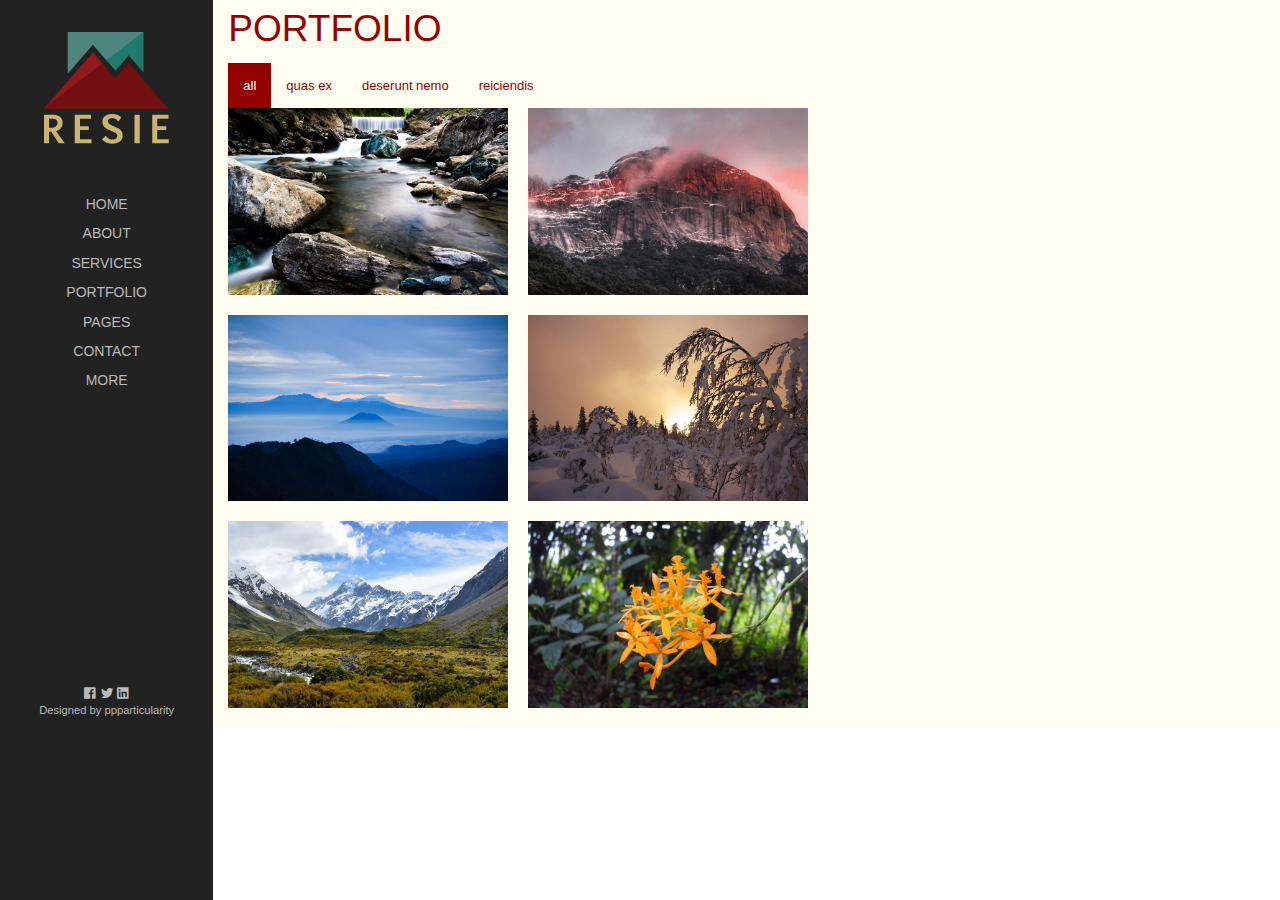
<file: Resie/index.html>
<html>
<head>
<meta charset="UTF-8">
<title>Resie - These are Totaly Photoshoped</title>
<link rel="stylesheet" href="foundation-5.1.0/css/foundation.css" />
<link rel="stylesheet" href="foundation-icons/foundation-icons.css" />
<link rel="stylesheet" href="stylesheet.css" />

</head>
<body>
<div class="large-2 columns text-center second-mind">
	<img id="logo" src="logo.png" alt="slide image"/>
	<div id="top-blank"></div>
	<ul class="side-nav text-center">
		<li>HOME</li>
		<li>ABOUT</li>
		<li>SERVICES</li>
		<li>PORTFOLIO</li>
		<li>PAGES</li>
		<li>CONTACT</li>
		<li>MORE</li>
	</ul>
	<div id="bottom-blank"> </div>
	<div class="text-center">
		<i class="fi-social-facebook small"></i>
		<i class="fi-social-twitter small"></i>
		<i class="fi-social-linkedin small"></i>
	</div>
	<p class="text-center bottom"> Designed by ppparticularity</p>
</div>
<div class="large-10 columns" id="main">
	<h2>PORTFOLIO</h2>
	<nav class="top-bar single-mind" data-topbar >
		<section class="top-bar-section single-mind">
			<ul class="left">
				<li class="active"><a href="#">all</a></li>
				<li><a href="#">quas ex</a></li> 
				<li><a href="#">deserunt nemo</a></li>
				<li><a href="#">reiciendis</a></li>
			</ul>
		</nav>
		<div>
			<ul class="large-block-grid-2 photo">
				<li><img src="01.jpg" /></li>
				<li><img src="02.jpg" /></li>
				<li><img src="03.jpg" /></li>
				<li><img src="04.jpg" /></li>
				<li><img src="05.jpg" /></li>
				<li><img src="06.jpg" /></li>
			</ul>
		</div>
		</body>
		</html>
</file>
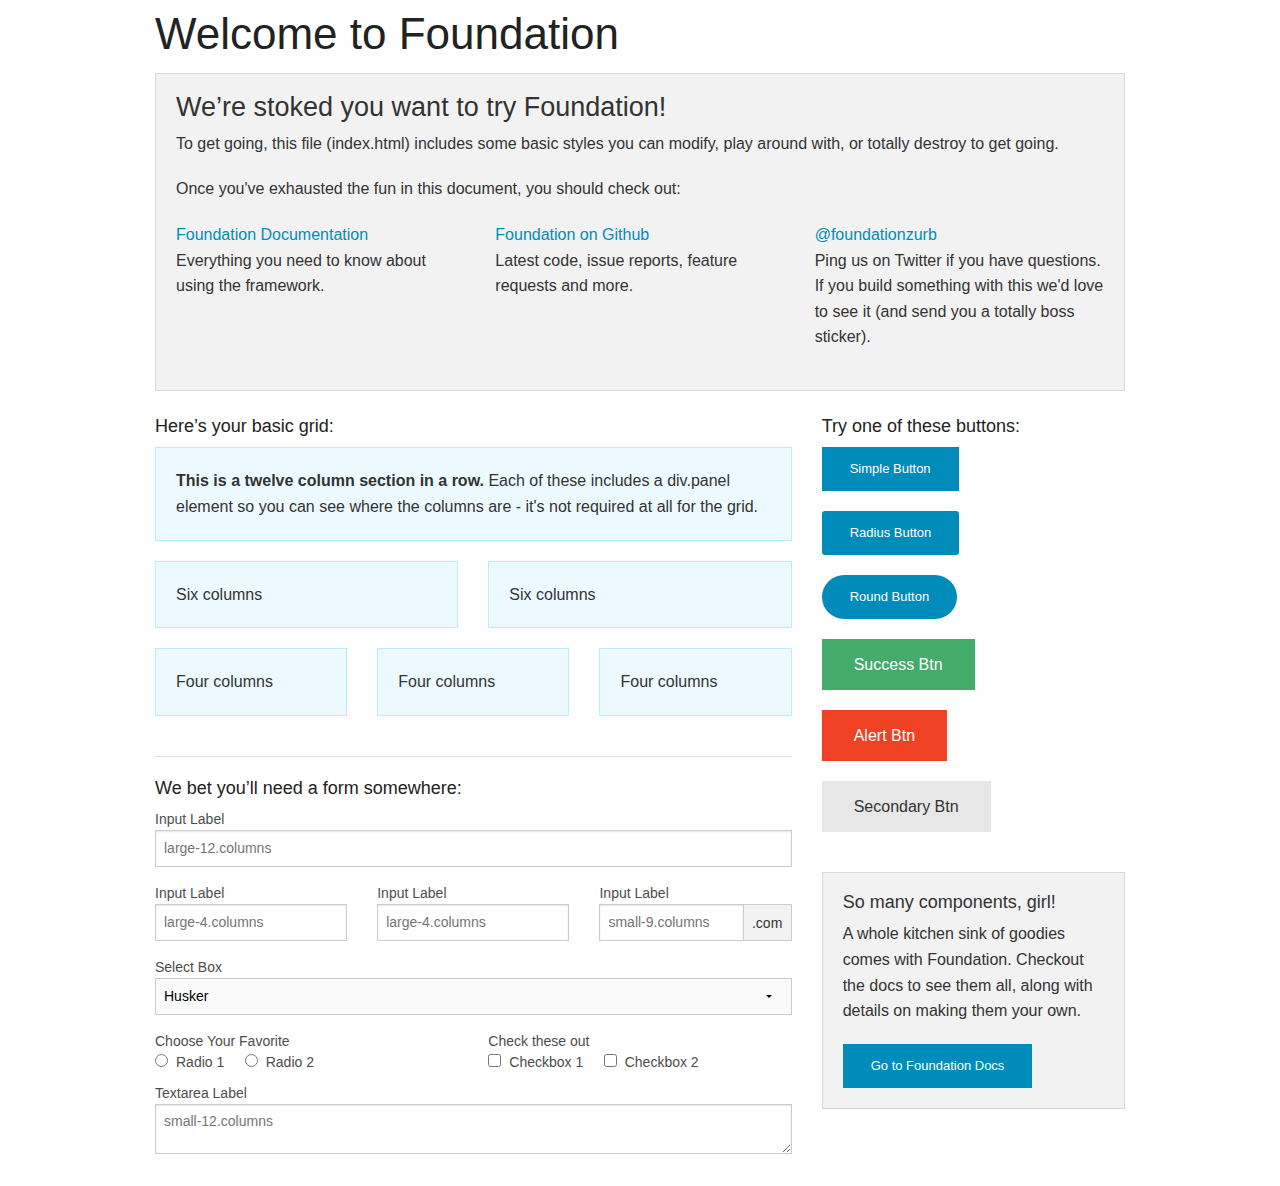
<file: Resie/foundation-5.1.0/index.html>
<!doctype html>
<html class="no-js" lang="en">
  <head>
    <meta charset="utf-8" />
    <meta name="viewport" content="width=device-width, initial-scale=1.0" />
    <title>Foundation | Welcome</title>
    <link rel="stylesheet" href="css/foundation.css" />
    <script src="js/vendor/modernizr.js"></script>
  </head>
  <body>
    
    <div class="row">
      <div class="large-12 columns">
        <h1>Welcome to Foundation</h1>
      </div>
    </div>
    
    <div class="row">
      <div class="large-12 columns">
      	<div class="panel">
	        <h3>We&rsquo;re stoked you want to try Foundation! </h3>
	        <p>To get going, this file (index.html) includes some basic styles you can modify, play around with, or totally destroy to get going.</p>
	        <p>Once you've exhausted the fun in this document, you should check out:</p>
	        <div class="row">
	        	<div class="large-4 medium-4 columns">
	    		<p><a href="http://foundation.zurb.com/docs">Foundation Documentation</a><br />Everything you need to know about using the framework.</p>
	    	</div>
	        	<div class="large-4 medium-4 columns">
	        		<p><a href="http://github.com/zurb/foundation">Foundation on Github</a><br />Latest code, issue reports, feature requests and more.</p>
	        	</div>
	        	<div class="large-4 medium-4 columns">
	        		<p><a href="http://twitter.com/foundationzurb">@foundationzurb</a><br />Ping us on Twitter if you have questions. If you build something with this we'd love to see it (and send you a totally boss sticker).</p>
	        	</div>        
					</div>
      	</div>
      </div>
    </div>

    <div class="row">
      <div class="large-8 medium-8 columns">
        <h5>Here&rsquo;s your basic grid:</h5>
        <!-- Grid Example -->

        <div class="row">
          <div class="large-12 columns">
            <div class="callout panel">
              <p><strong>This is a twelve column section in a row.</strong> Each of these includes a div.panel element so you can see where the columns are - it's not required at all for the grid.</p>
            </div>
          </div>
        </div>
        <div class="row">
          <div class="large-6 medium-6 columns">
            <div class="callout panel">
              <p>Six columns</p>
            </div>
          </div>
          <div class="large-6 medium-6 columns">
            <div class="callout panel">
              <p>Six columns</p>
            </div>
          </div>
        </div>
        <div class="row">
          <div class="large-4 medium-4 small-4 columns">
            <div class="callout panel">
              <p>Four columns</p>
            </div>
          </div>
          <div class="large-4 medium-4 small-4 columns">
            <div class="callout panel">
              <p>Four columns</p>
            </div>
          </div>
          <div class="large-4 medium-4 small-4 columns">
            <div class="callout panel">
              <p>Four columns</p>
            </div>
          </div>
        </div>
        
        <hr />
                
        <h5>We bet you&rsquo;ll need a form somewhere:</h5>
        <form>
				  <div class="row">
				    <div class="large-12 columns">
				      <label>Input Label</label>
				      <input type="text" placeholder="large-12.columns" />
				    </div>
				  </div>
				  <div class="row">
				    <div class="large-4 medium-4 columns">
				      <label>Input Label</label>
				      <input type="text" placeholder="large-4.columns" />
				    </div>
				    <div class="large-4 medium-4 columns">
				      <label>Input Label</label>
				      <input type="text" placeholder="large-4.columns" />
				    </div>
				    <div class="large-4 medium-4 columns">
				      <div class="row collapse">
				        <label>Input Label</label>
				        <div class="small-9 columns">
				          <input type="text" placeholder="small-9.columns" />
				        </div>
				        <div class="small-3 columns">
				          <span class="postfix">.com</span>
				        </div>
				      </div>
				    </div>
				  </div>
				  <div class="row">
				    <div class="large-12 columns">
				      <label>Select Box</label>
				      <select>
				        <option value="husker">Husker</option>
				        <option value="starbuck">Starbuck</option>
				        <option value="hotdog">Hot Dog</option>
				        <option value="apollo">Apollo</option>
				      </select>
				    </div>
				  </div>
				  <div class="row">
				    <div class="large-6 medium-6 columns">
				      <label>Choose Your Favorite</label>
				      <input type="radio" name="pokemon" value="Red" id="pokemonRed"><label for="pokemonRed">Radio 1</label>
				      <input type="radio" name="pokemon" value="Blue" id="pokemonBlue"><label for="pokemonBlue">Radio 2</label>
				    </div>
				    <div class="large-6 medium-6 columns">
				      <label>Check these out</label>
				      <input id="checkbox1" type="checkbox"><label for="checkbox1">Checkbox 1</label>
				      <input id="checkbox2" type="checkbox"><label for="checkbox2">Checkbox 2</label>
				    </div>
				  </div>
				  <div class="row">
				    <div class="large-12 columns">
				      <label>Textarea Label</label>
				      <textarea placeholder="small-12.columns"></textarea>
				    </div>
				  </div>
				</form>
      </div>     

      <div class="large-4 medium-4 columns">
			  <h5>Try one of these buttons:</h5>
			  <p><a href="#" class="small button">Simple Button</a><br/>
        <a href="#" class="small radius button">Radius Button</a><br/>
        <a href="#" class="small round button">Round Button</a><br/>            
        <a href="#" class="medium success button">Success Btn</a><br/>
        <a href="#" class="medium alert button">Alert Btn</a><br/>
        <a href="#" class="medium secondary button">Secondary Btn</a></p>           
				<div class="panel">
        	<h5>So many components, girl!</h5>
        	<p>A whole kitchen sink of goodies comes with Foundation. Checkout the docs to see them all, along with details on making them your own.</p>
        	<a href="http://foundation.zurb.com/docs/" class="small button">Go to Foundation Docs</a>          
        </div>
      </div>
    </div>
    
    <script src="js/vendor/jquery.js"></script>
    <script src="js/foundation.min.js"></script>
    <script>
      $(document).foundation();
    </script>
  </body>
</html>
</file>
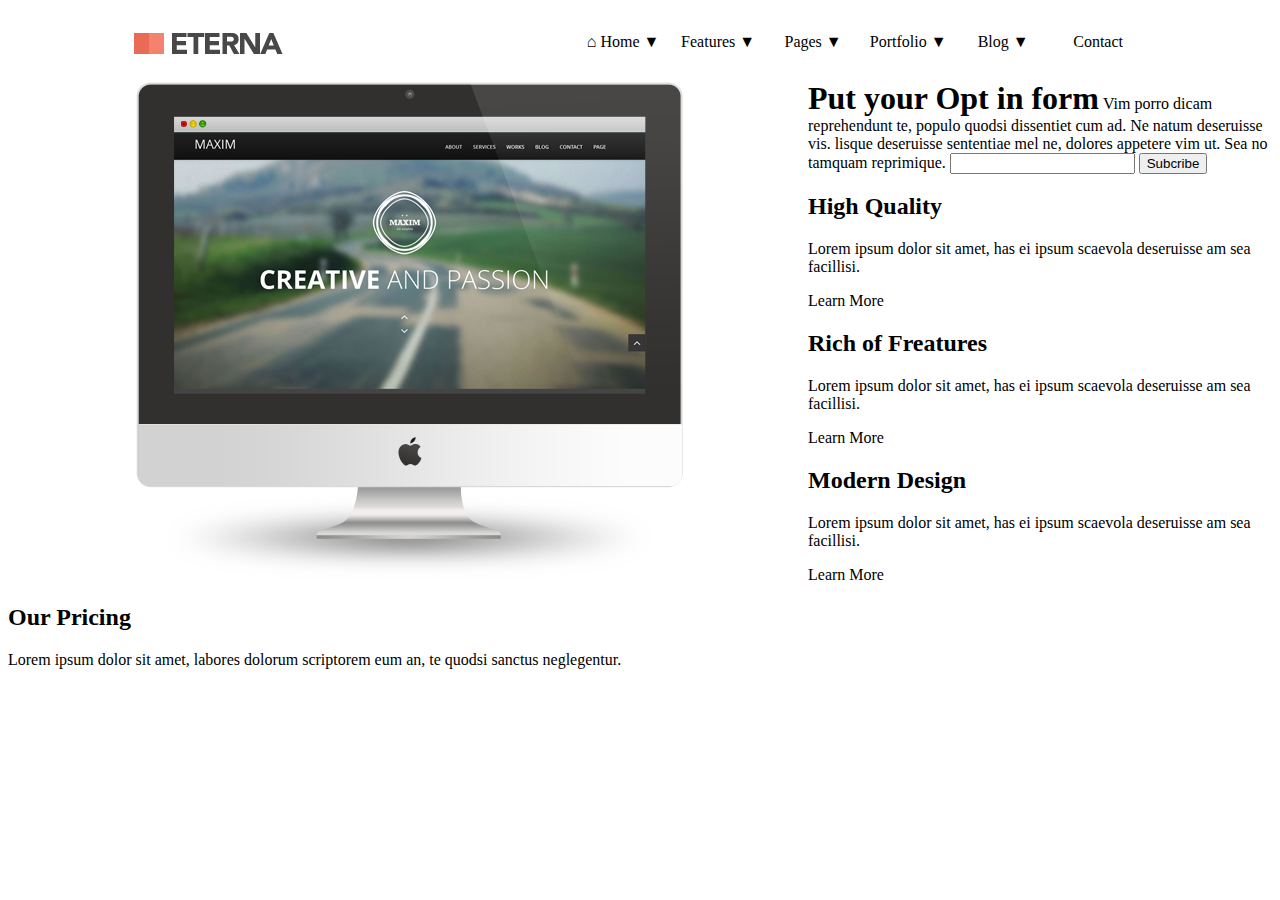
<file: eterna/site.html>
<HTML>
	<head>
		<meta charset="UTF-8">
		<link type="text/css" rel="stylesheet" href="stylesheet.css"/>
	</head>
	<body>
		<div class="header">
			<img id="logo" src="logo.png">
			<nav>
	  			<div>⌂ Home ▼</div>
	  			<div>Features ▼</div>
	  			<div>Pages ▼</div>
	  			<div>Portfolio ▼</div>
	  			<div>Blog ▼</div>
	  			<div>Contact</div>
	  		</nav>
	  	</div>
		<div id="main">
			<!-- <img  src="background.jpg"> -->
			<img src="iMac.png">
			<h1>Put your Opt in form</h1>
			<p>Vim porro dicam reprehendunt te, populo quodsi dissentiet cum ad.  Ne natum deseruisse vis. lisque deseruisse sententiae mel ne, dolores appetere vim ut. Sea no tamquam reprimique.</p>
			<input type"text" />
			<button type"button">Subcribe </button>
		</div>
		<div class="inline paragraph">
			<h2>High Quality</h2>
			<p>Lorem ipsum dolor sit amet, has ei ipsum scaevola deseruisse am sea facillisi.</p>
			<p>Learn More</p>
		</div>
		<div class="inline paragraph">
			<h2>Rich of Freatures </h2>
			<p>Lorem ipsum dolor sit amet, has ei ipsum scaevola deseruisse am sea facillisi.</p>
			<p>Learn More</p>
		</div>
		<div class="inline paragraph">
			<h2> Modern Design </h2>
			<p>Lorem ipsum dolor sit amet, has ei ipsum scaevola deseruisse am sea facillisi.</p>
			<p>Learn More</p>
		</div>

	</body>
	<footer>
		<h2>Our Pricing</h2>
		<p>Lorem ipsum dolor sit amet, labores dolorum scriptorem eum an, te quodsi sanctus neglegentur.</p>
	</footer>
</file>
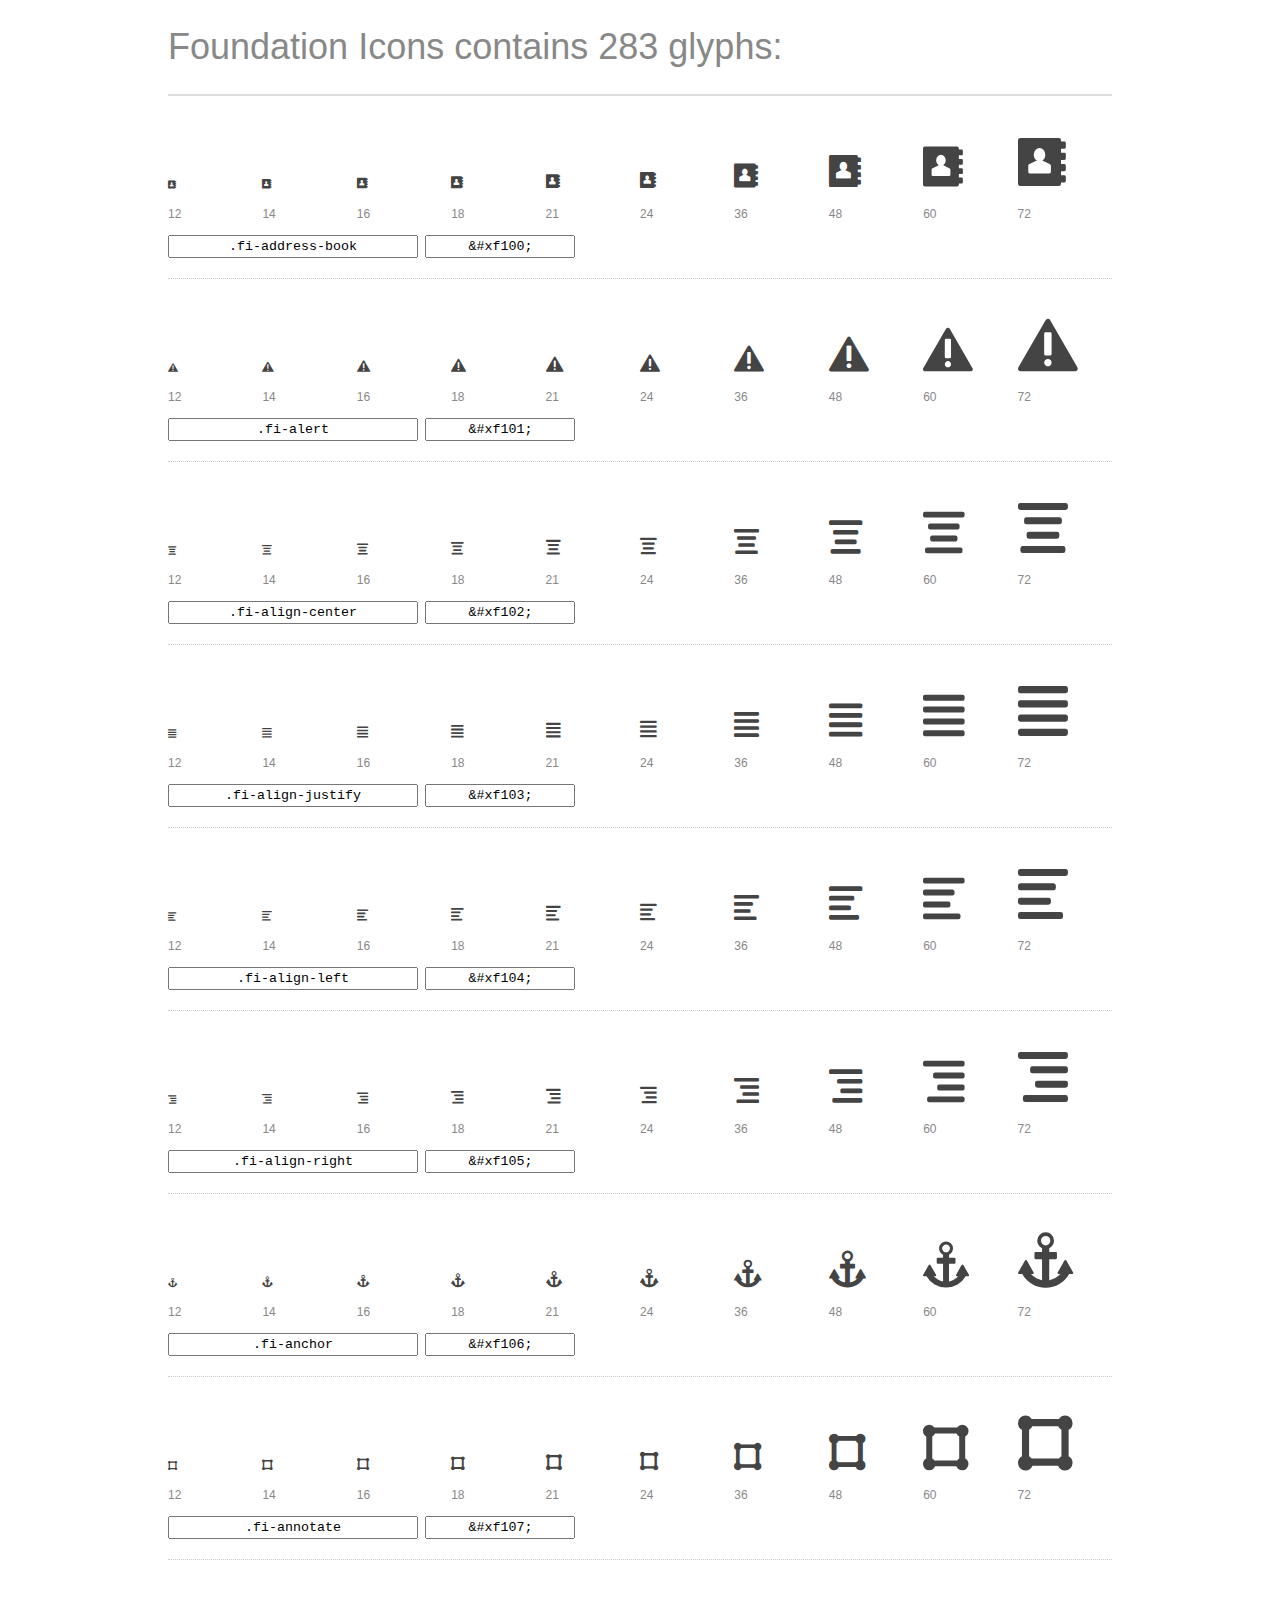
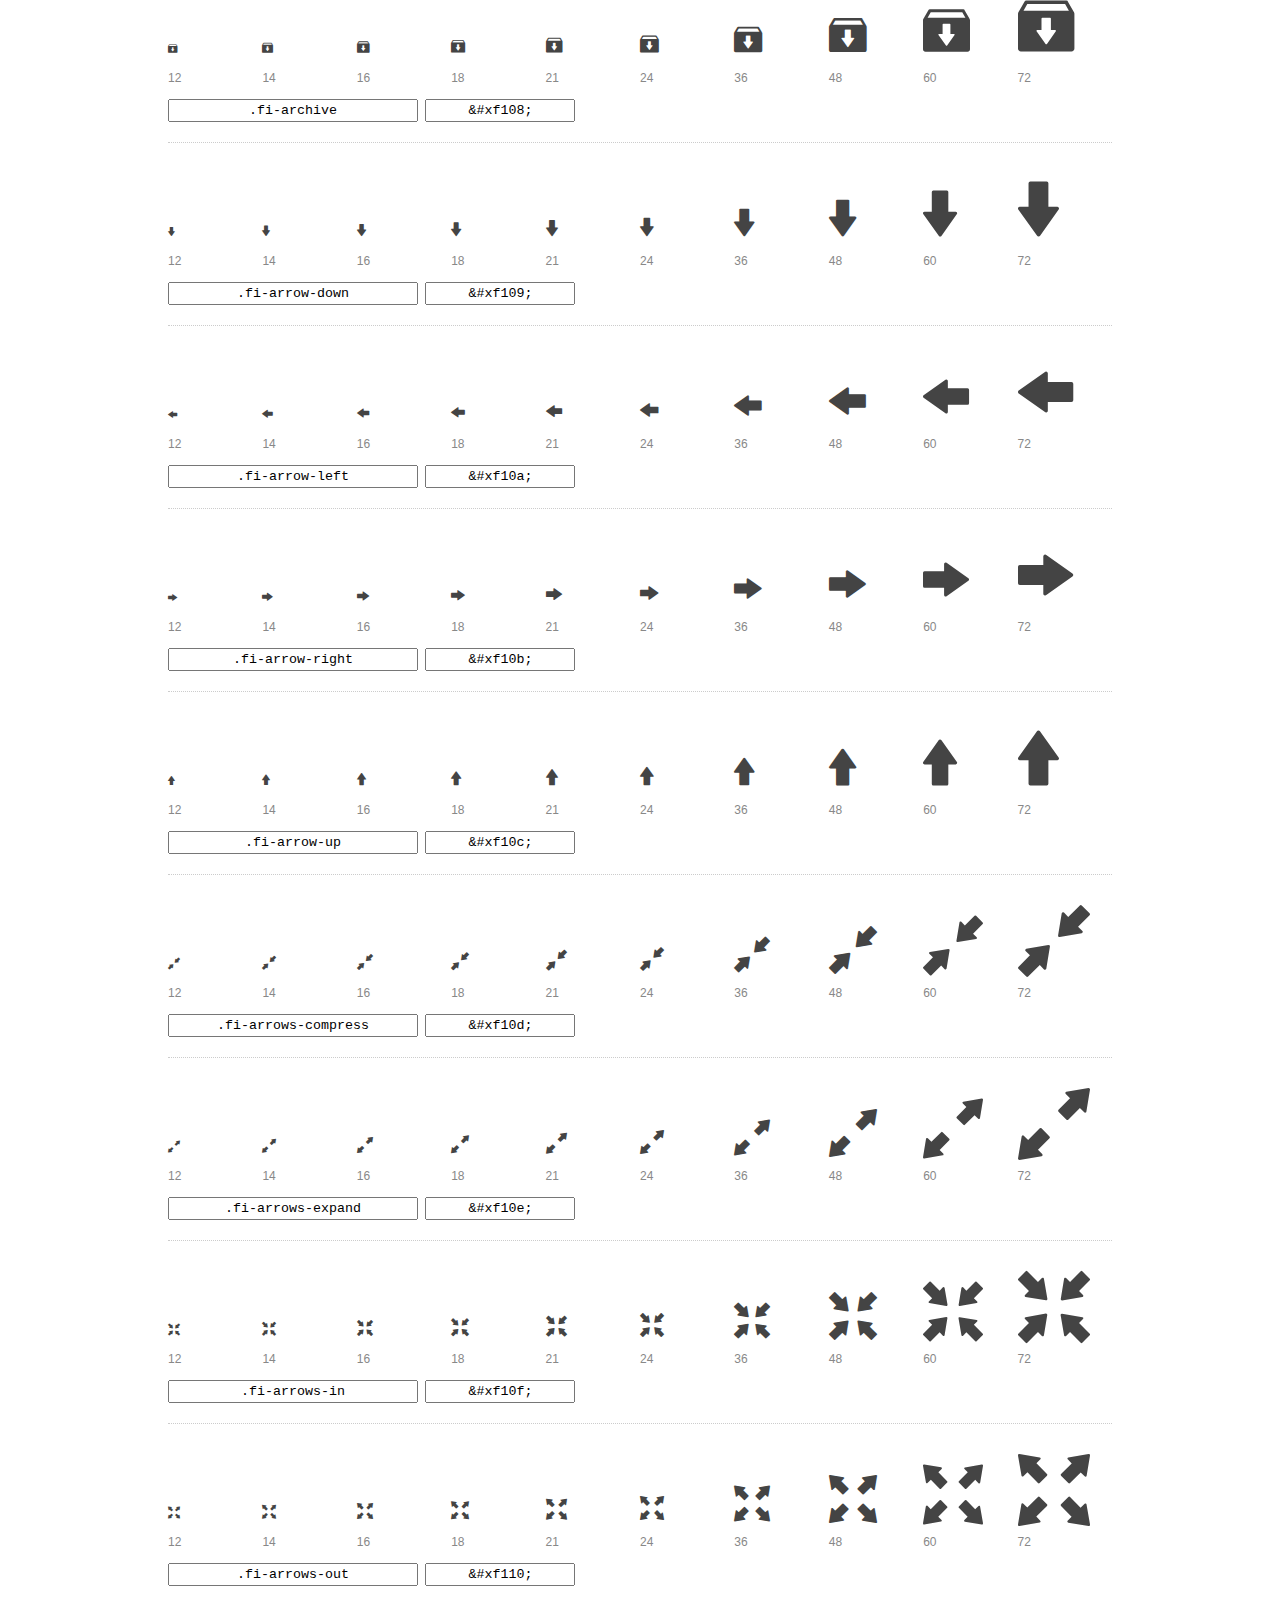
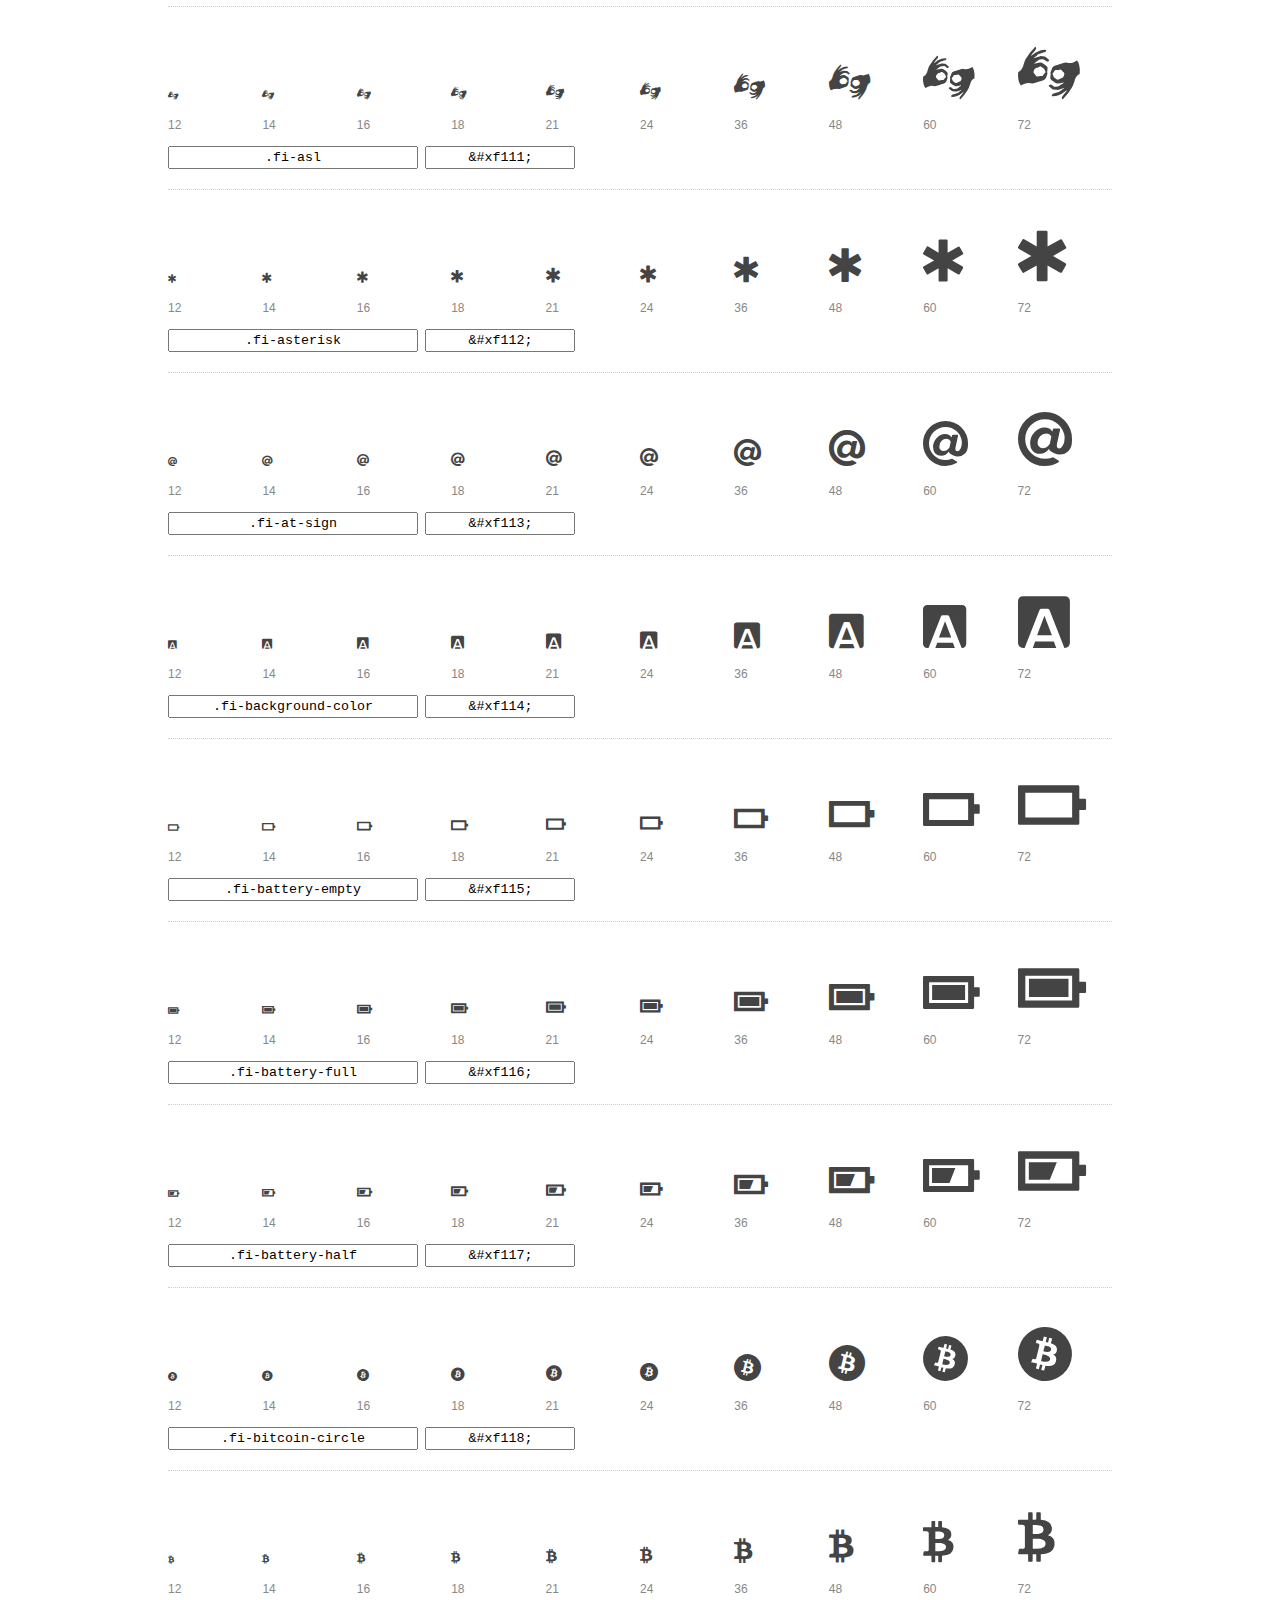
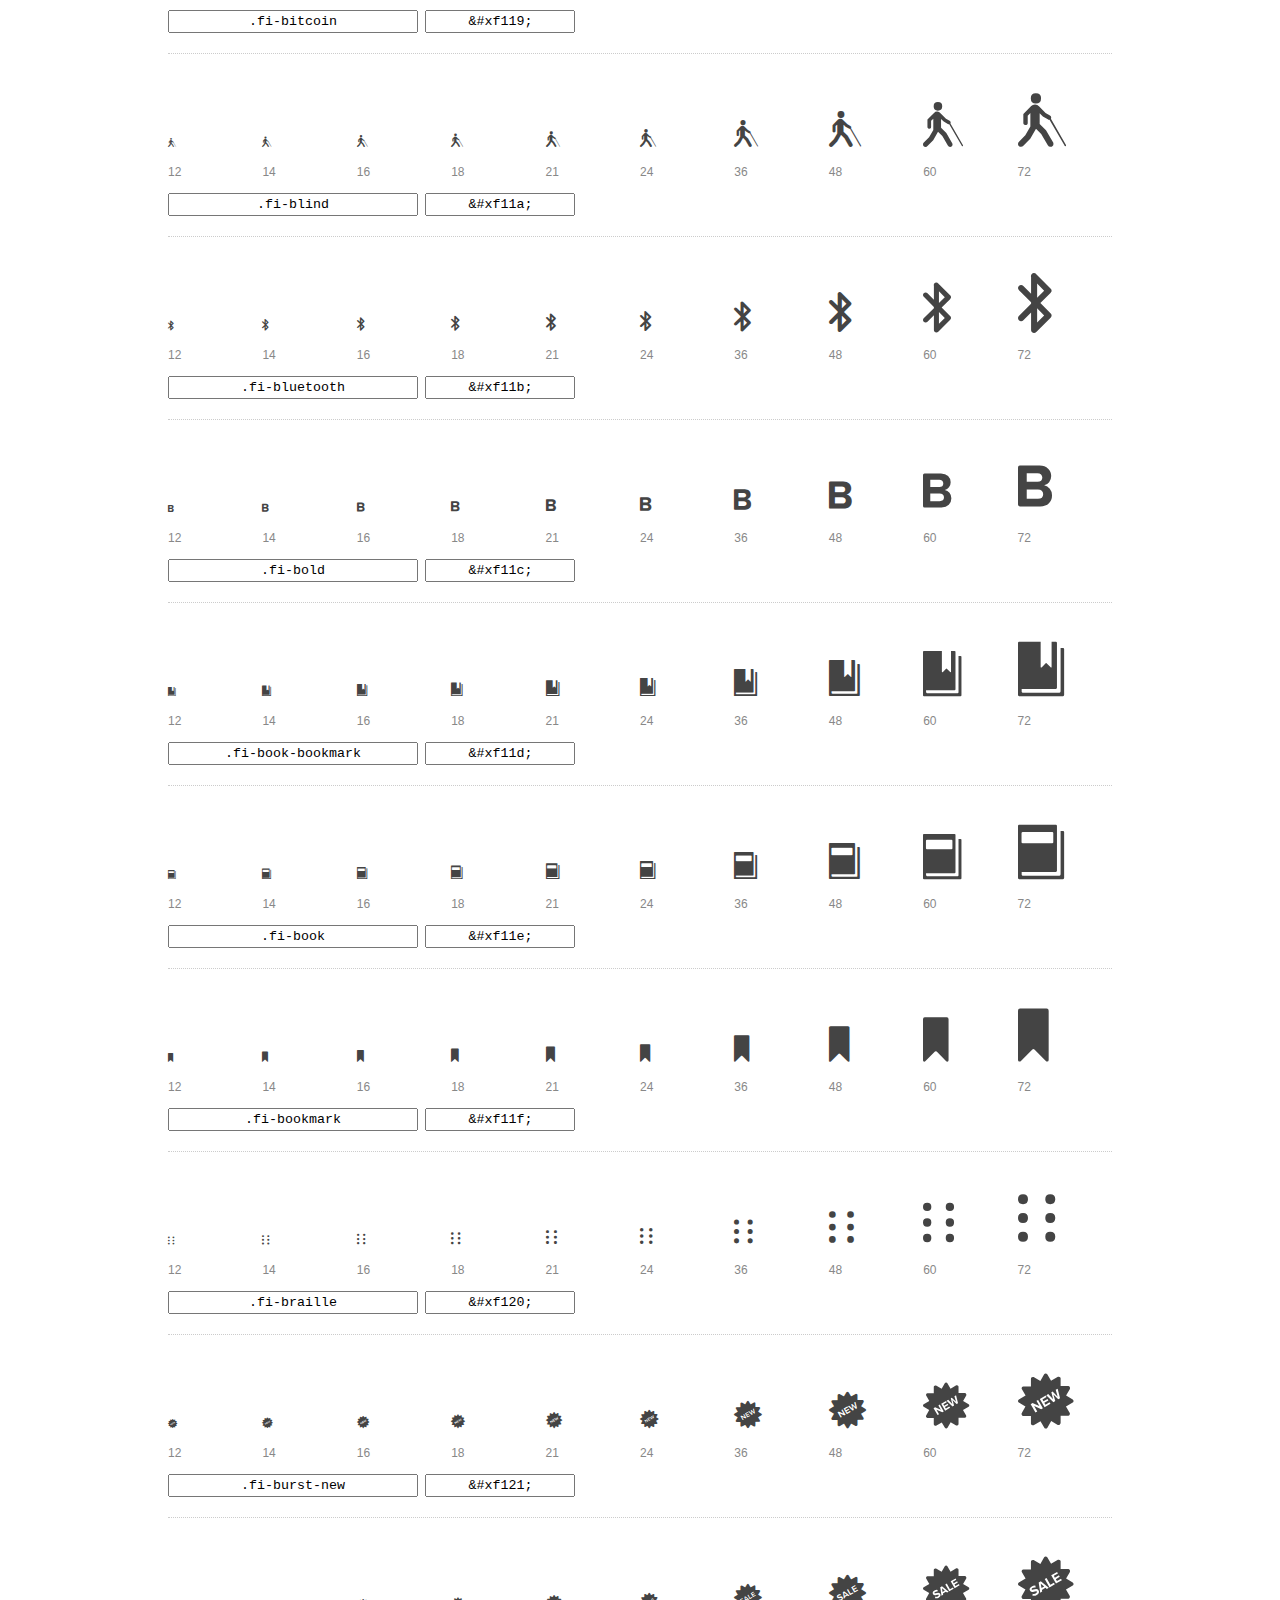
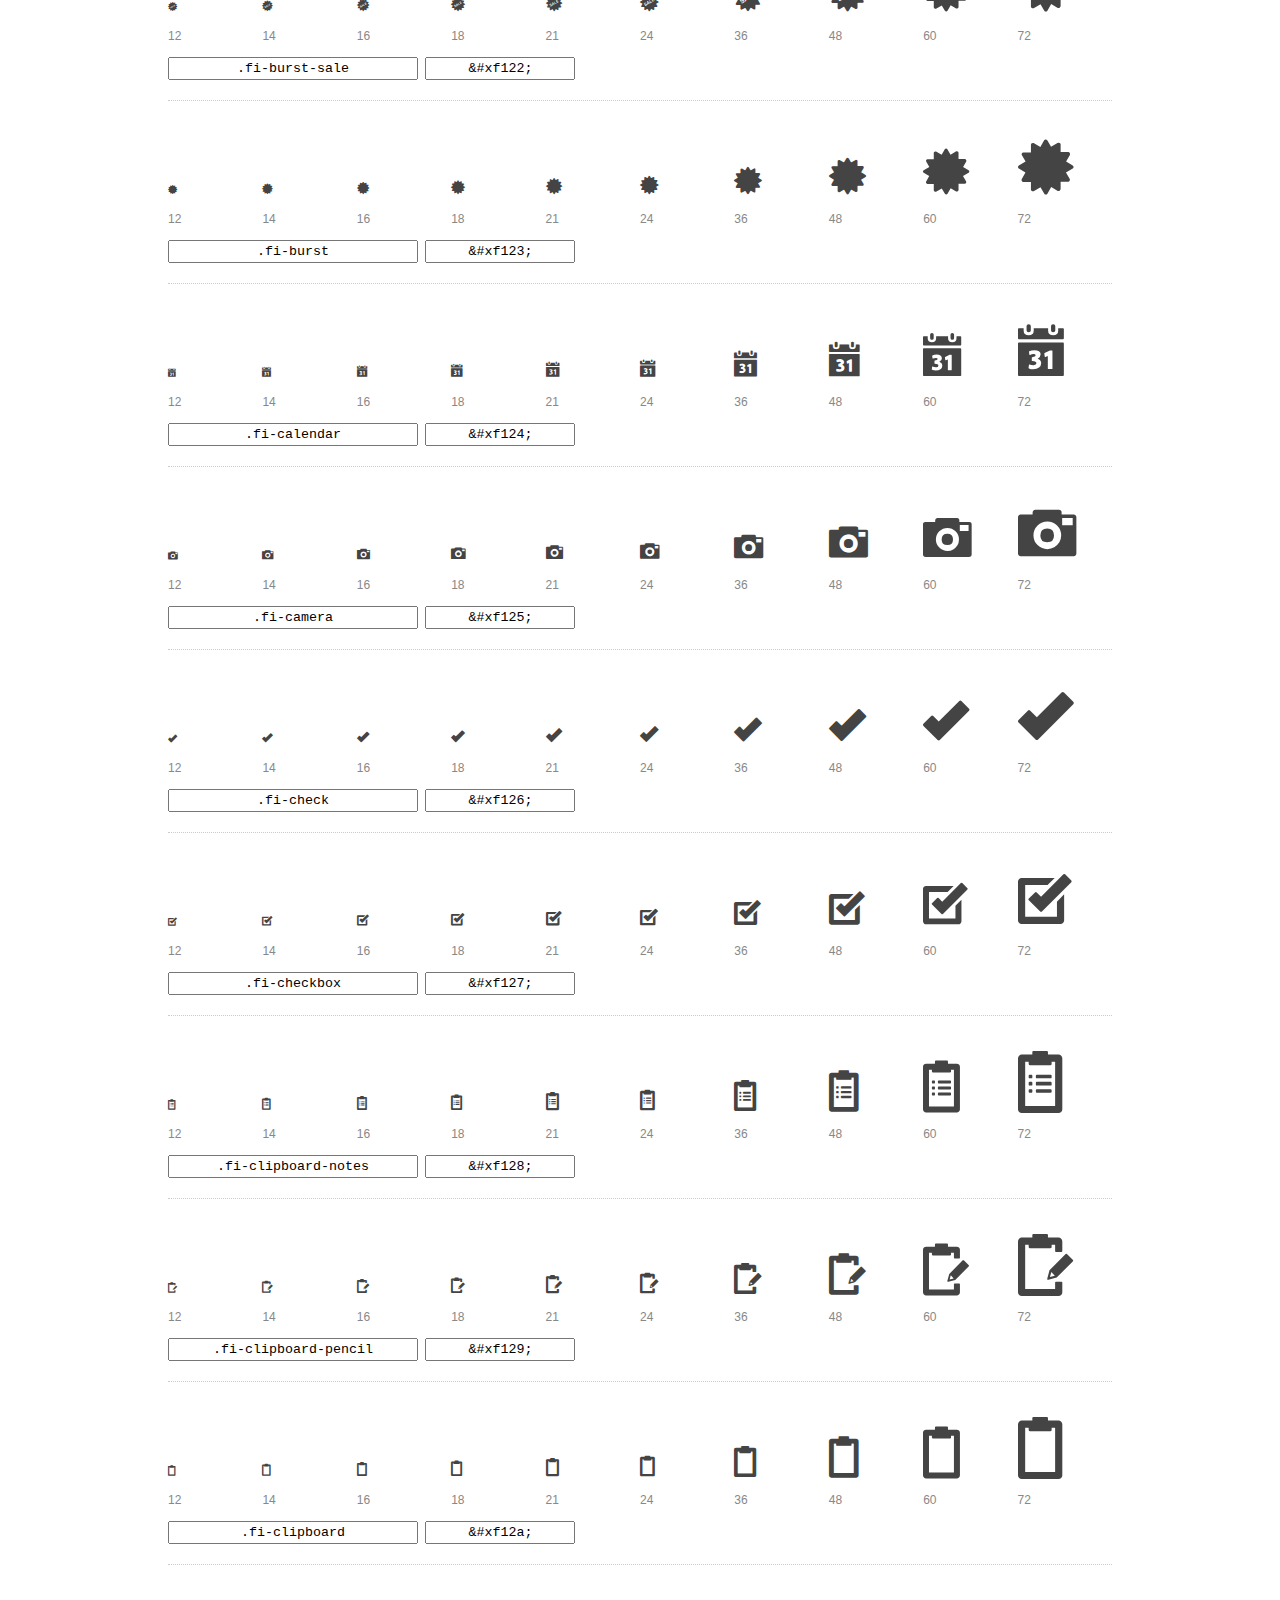
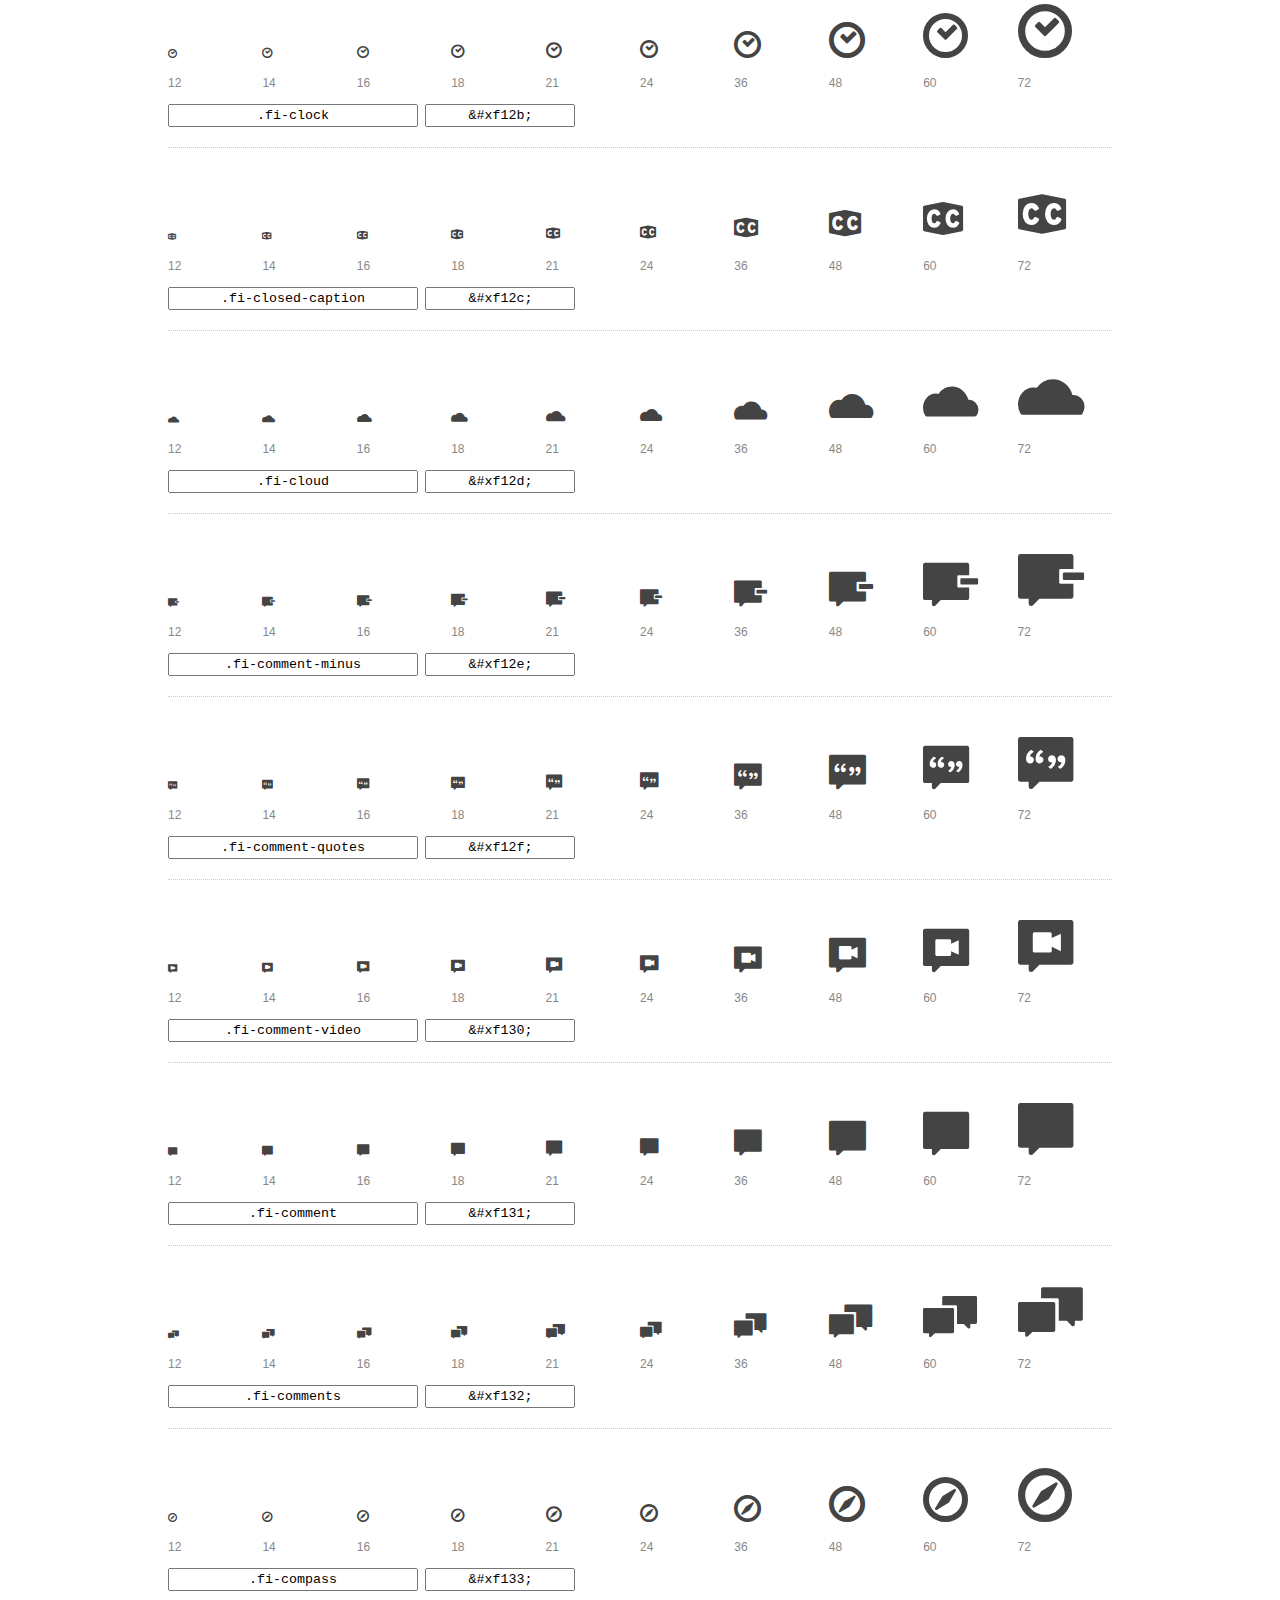
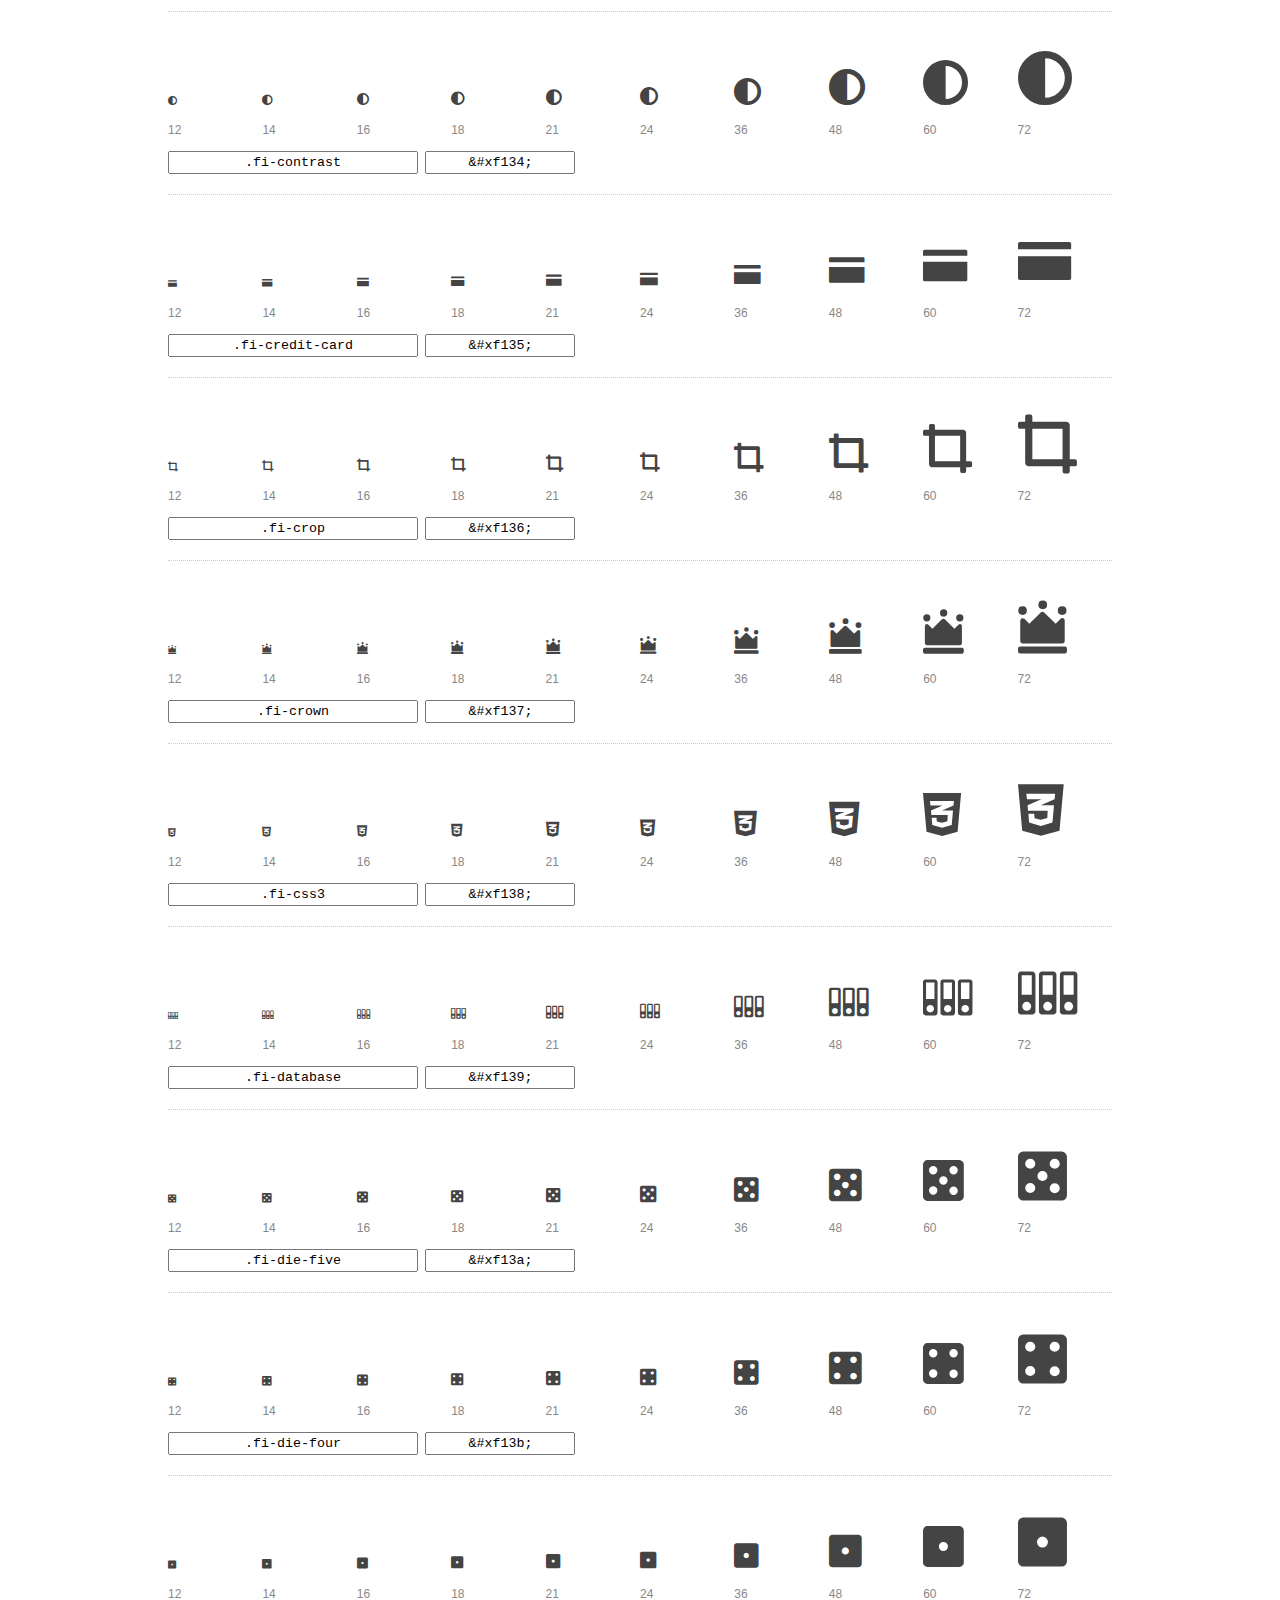
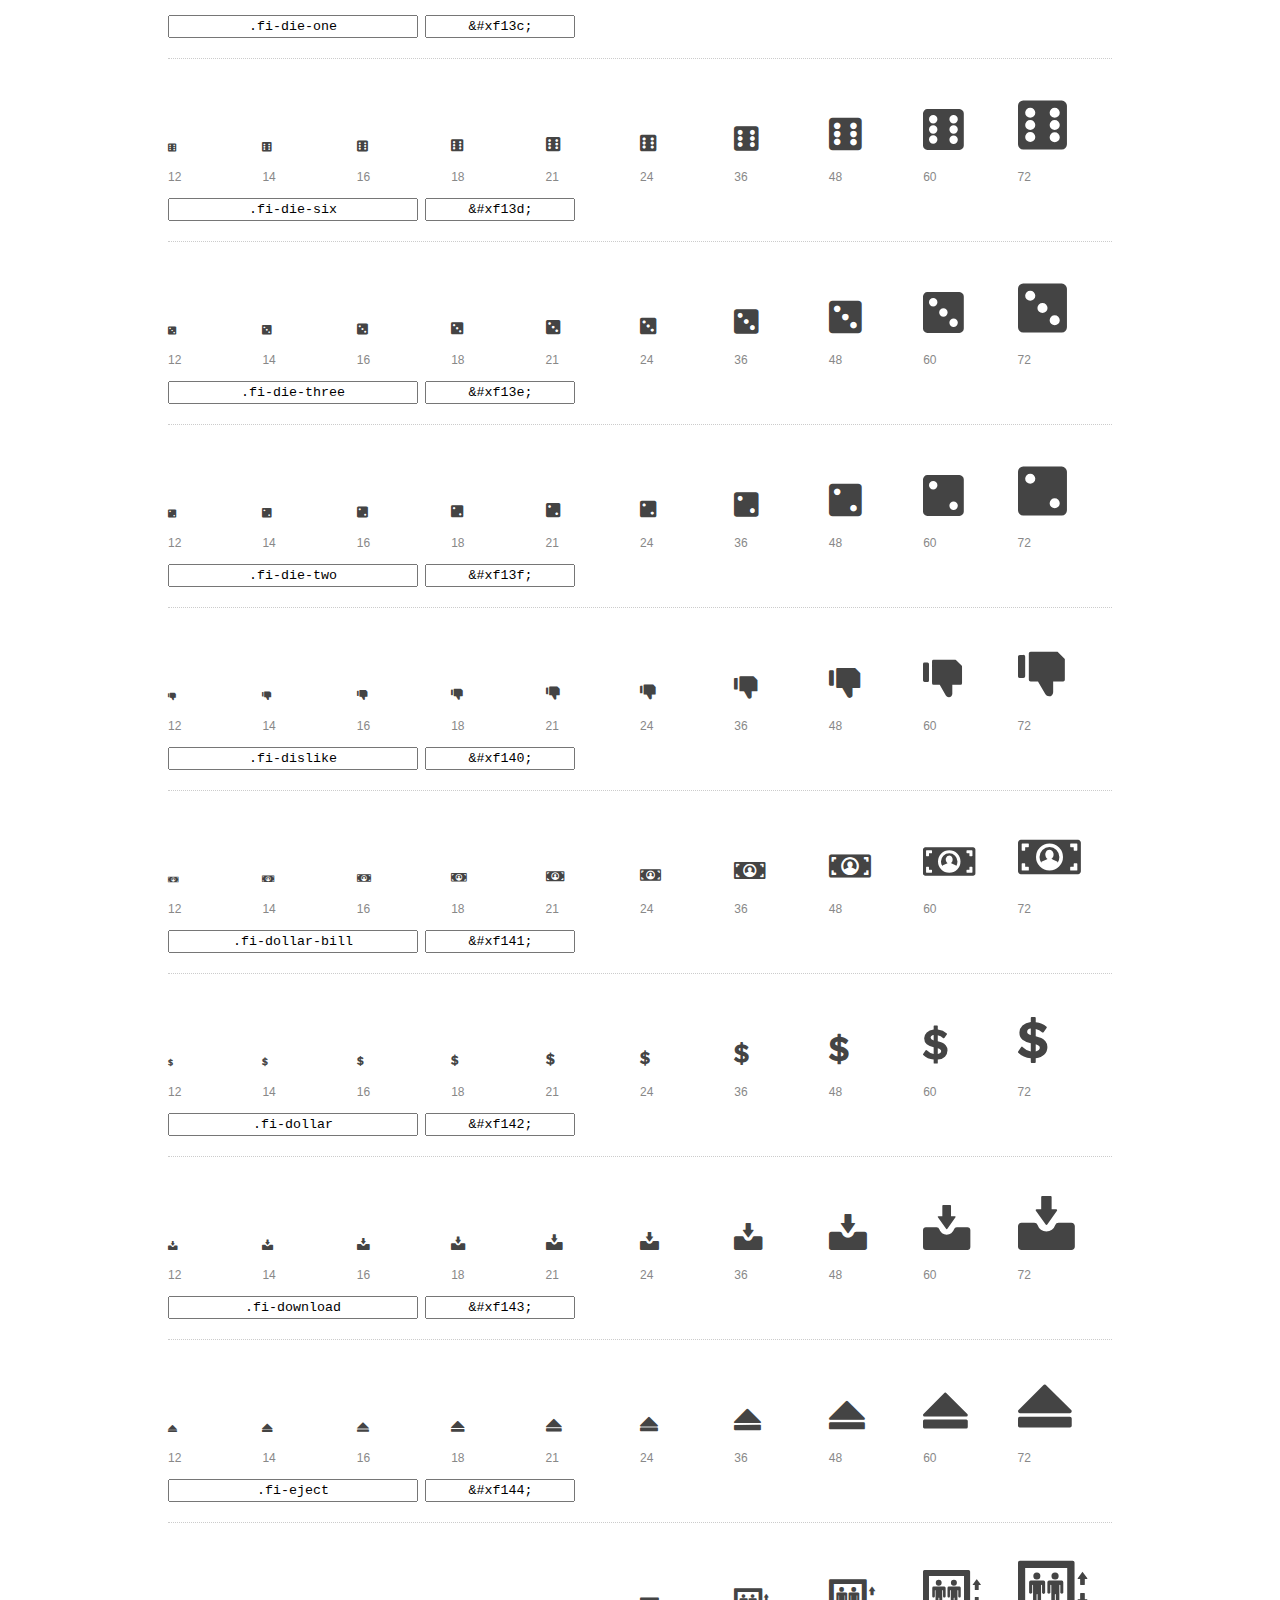
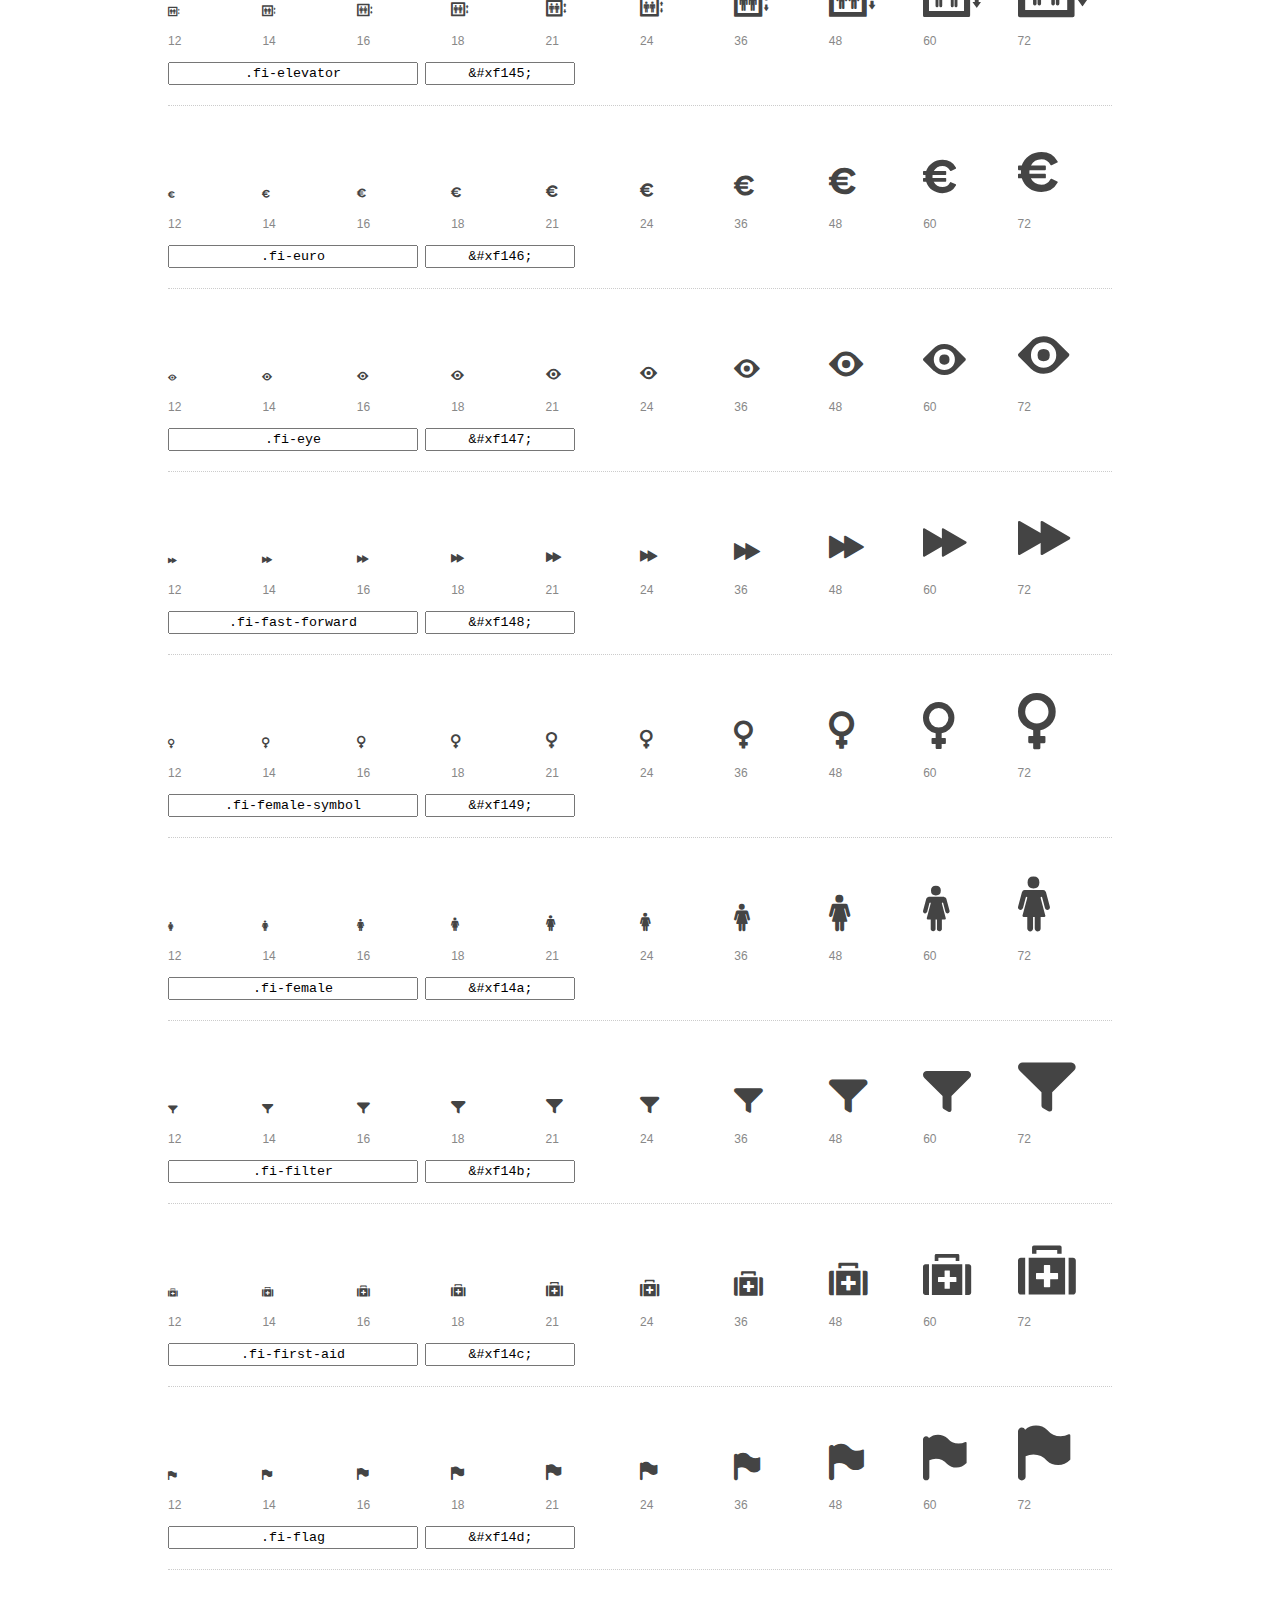
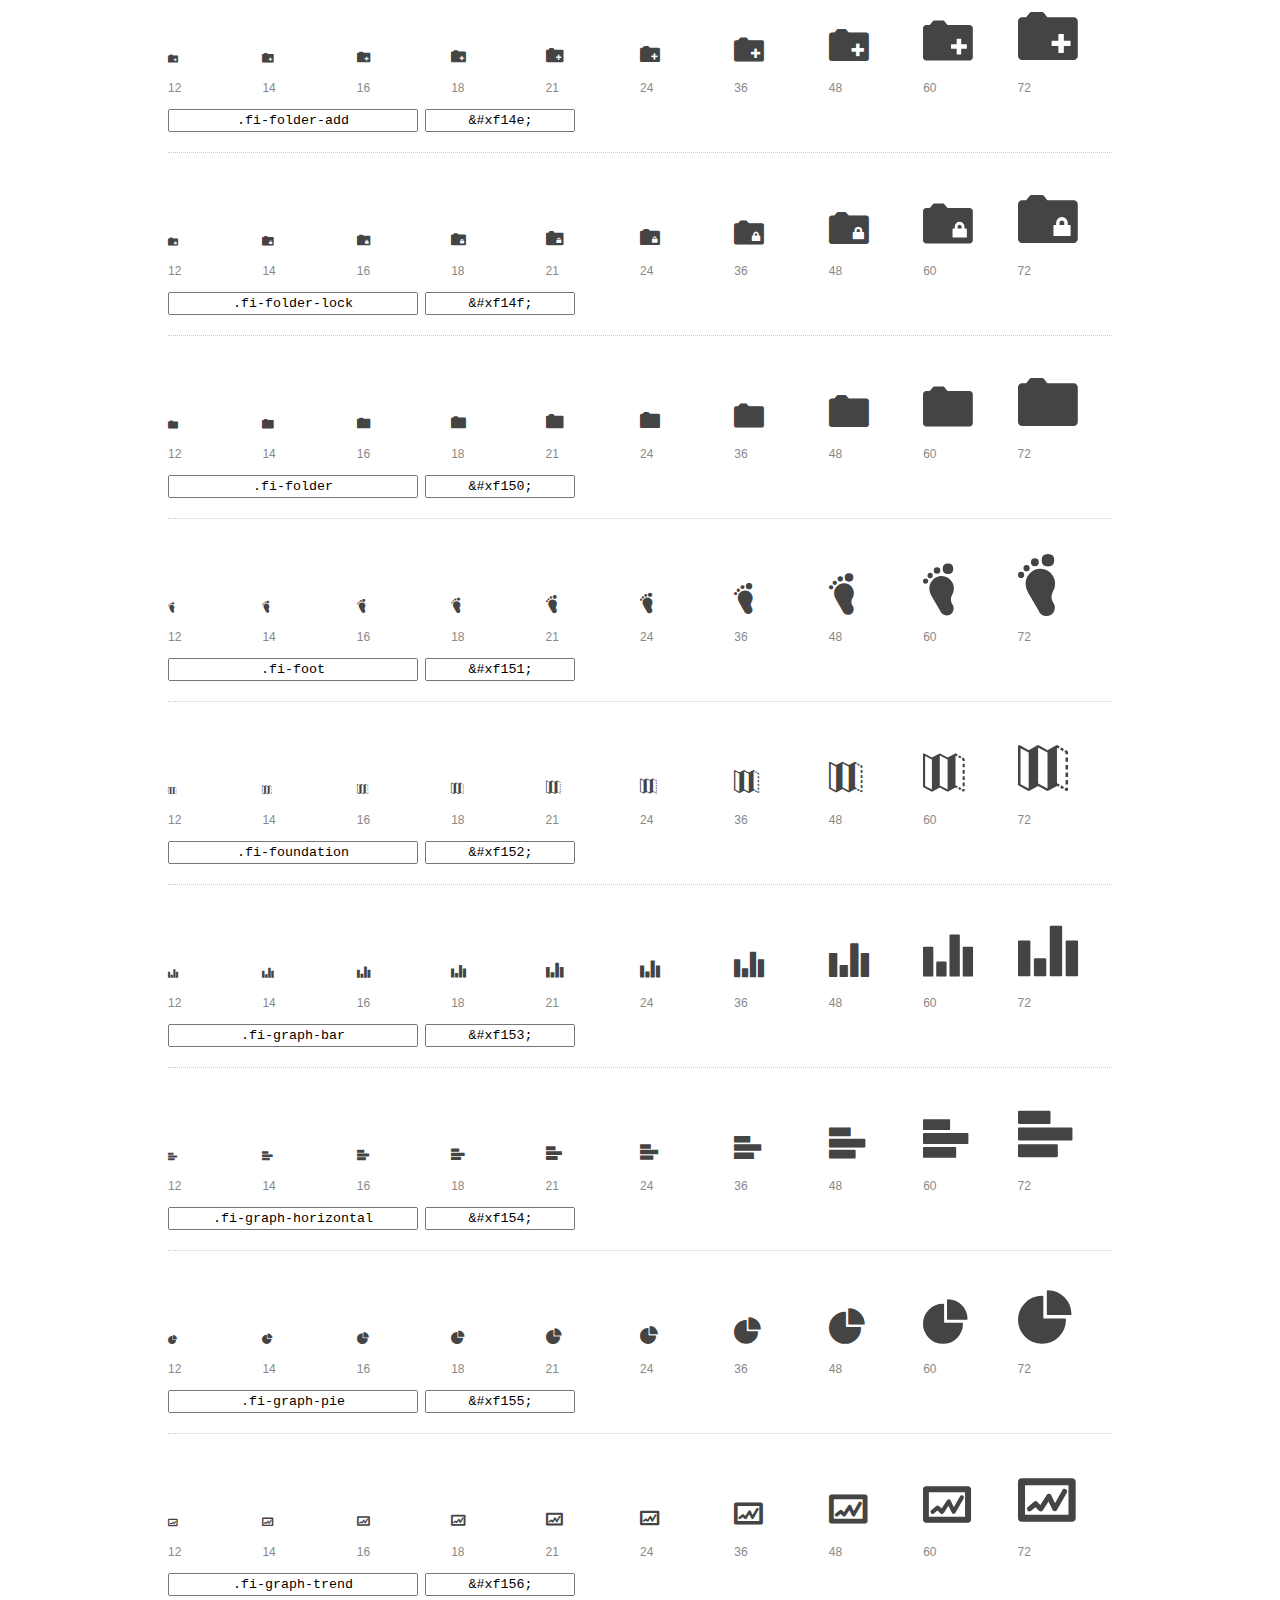
<file: Resie/foundation-icons/preview.html>
<!DOCTYPE html>
<html>
  <head>
    <title>Foundation Icons glyphs preview</title>
    <link rel="stylesheet" href="foundation-icons.css" />

    <style>
      * {
        -moz-box-sizing: border-box;
        -webkit-box-sizing: border-box;
        box-sizing: border-box;
        margin: 0;
        padding: 0;
      }

      body {
        background: #fff;
        color: #444;
        font: 16px/1.5 "Helvetica Neue", Helvetica, Arial, sans-serif;
      }

      a, 
      a:visited {
        color: #888;
        text-decoration: underline;
      }
      a:hover, 
      a:focus { color: #000; }

      h1 {
        border-bottom: 2px solid #ddd;
        color: #888;
        font-size: 36px;
        font-weight: 300;
        margin-bottom: 20px;
        padding: 20px 0;
      }

      .container {
        margin: 0 auto;
        min-width: 880px;
        padding: 0 40px;
        width: 80%;
      }

      .glyph {
        border-bottom: 1px dotted #ccc;
        padding: 10px 0 20px;
        margin-bottom: 20px;
      }

      .preview-glyphs { vertical-align: bottom; } 

      .preview-scale { 
        color: #888;
        font-size: 12px; 
        margin-top: 5px;
      }

      .step {
        display: inline-block;
        line-height: 1;
        width: 10%;
      }

      
      .size-12 { font-size: 12px; }
      
      .size-14 { font-size: 14px; }
      
      .size-16 { font-size: 16px; }
      
      .size-18 { font-size: 18px; }
      
      .size-21 { font-size: 21px; }
      
      .size-24 { font-size: 24px; }
      
      .size-36 { font-size: 36px; }
      
      .size-48 { font-size: 48px; }
      
      .size-60 { font-size: 60px; }
      
      .size-72 { font-size: 72px; }
      

      .usage { margin-top: 10px; }

      .usage input {
        font-family: monospace;
        margin-right: 3px;
        padding: 2px 5px;
        text-align: center;
      }

      .usage .point { width: 150px; }

      .usage .class { width: 250px; }

      .footer {
        color: #888;
        font-size: 12px;
        padding: 20px 0;
      }
    </style>

    <!--[if lte IE 8]><script src="http://html5shiv.googlecode.com/svn/trunk/html5.js"></script><![endif]-->
  </head>

  <body>
    <div class="container">
      <h1>Foundation Icons contains 283 glyphs:</h1> 

      
      <div class="glyph">
        <div class="preview-glyphs">
          <i class="step fi-address-book size-12"></i><i class="step fi-address-book size-14"></i><i class="step fi-address-book size-16"></i><i class="step fi-address-book size-18"></i><i class="step fi-address-book size-21"></i><i class="step fi-address-book size-24"></i><i class="step fi-address-book size-36"></i><i class="step fi-address-book size-48"></i><i class="step fi-address-book size-60"></i><i class="step fi-address-book size-72"></i>
        </div>
        <div class="preview-scale">
          <span class="step">12</span><span class="step">14</span><span class="step">16</span><span class="step">18</span><span class="step">21</span><span class="step">24</span><span class="step">36</span><span class="step">48</span><span class="step">60</span><span class="step">72</span> 
        </div>
        <div class="usage">
          <input class="class" type="text" readonly="readonly" onClick="this.select();" value=".fi-address-book" />
          <input class="point" type="text" readonly="readonly" onClick="this.select();" value="&amp;#xf100;" />
        </div>
      </div>
      
      <div class="glyph">
        <div class="preview-glyphs">
          <i class="step fi-alert size-12"></i><i class="step fi-alert size-14"></i><i class="step fi-alert size-16"></i><i class="step fi-alert size-18"></i><i class="step fi-alert size-21"></i><i class="step fi-alert size-24"></i><i class="step fi-alert size-36"></i><i class="step fi-alert size-48"></i><i class="step fi-alert size-60"></i><i class="step fi-alert size-72"></i>
        </div>
        <div class="preview-scale">
          <span class="step">12</span><span class="step">14</span><span class="step">16</span><span class="step">18</span><span class="step">21</span><span class="step">24</span><span class="step">36</span><span class="step">48</span><span class="step">60</span><span class="step">72</span> 
        </div>
        <div class="usage">
          <input class="class" type="text" readonly="readonly" onClick="this.select();" value=".fi-alert" />
          <input class="point" type="text" readonly="readonly" onClick="this.select();" value="&amp;#xf101;" />
        </div>
      </div>
      
      <div class="glyph">
        <div class="preview-glyphs">
          <i class="step fi-align-center size-12"></i><i class="step fi-align-center size-14"></i><i class="step fi-align-center size-16"></i><i class="step fi-align-center size-18"></i><i class="step fi-align-center size-21"></i><i class="step fi-align-center size-24"></i><i class="step fi-align-center size-36"></i><i class="step fi-align-center size-48"></i><i class="step fi-align-center size-60"></i><i class="step fi-align-center size-72"></i>
        </div>
        <div class="preview-scale">
          <span class="step">12</span><span class="step">14</span><span class="step">16</span><span class="step">18</span><span class="step">21</span><span class="step">24</span><span class="step">36</span><span class="step">48</span><span class="step">60</span><span class="step">72</span> 
        </div>
        <div class="usage">
          <input class="class" type="text" readonly="readonly" onClick="this.select();" value=".fi-align-center" />
          <input class="point" type="text" readonly="readonly" onClick="this.select();" value="&amp;#xf102;" />
        </div>
      </div>
      
      <div class="glyph">
        <div class="preview-glyphs">
          <i class="step fi-align-justify size-12"></i><i class="step fi-align-justify size-14"></i><i class="step fi-align-justify size-16"></i><i class="step fi-align-justify size-18"></i><i class="step fi-align-justify size-21"></i><i class="step fi-align-justify size-24"></i><i class="step fi-align-justify size-36"></i><i class="step fi-align-justify size-48"></i><i class="step fi-align-justify size-60"></i><i class="step fi-align-justify size-72"></i>
        </div>
        <div class="preview-scale">
          <span class="step">12</span><span class="step">14</span><span class="step">16</span><span class="step">18</span><span class="step">21</span><span class="step">24</span><span class="step">36</span><span class="step">48</span><span class="step">60</span><span class="step">72</span> 
        </div>
        <div class="usage">
          <input class="class" type="text" readonly="readonly" onClick="this.select();" value=".fi-align-justify" />
          <input class="point" type="text" readonly="readonly" onClick="this.select();" value="&amp;#xf103;" />
        </div>
      </div>
      
      <div class="glyph">
        <div class="preview-glyphs">
          <i class="step fi-align-left size-12"></i><i class="step fi-align-left size-14"></i><i class="step fi-align-left size-16"></i><i class="step fi-align-left size-18"></i><i class="step fi-align-left size-21"></i><i class="step fi-align-left size-24"></i><i class="step fi-align-left size-36"></i><i class="step fi-align-left size-48"></i><i class="step fi-align-left size-60"></i><i class="step fi-align-left size-72"></i>
        </div>
        <div class="preview-scale">
          <span class="step">12</span><span class="step">14</span><span class="step">16</span><span class="step">18</span><span class="step">21</span><span class="step">24</span><span class="step">36</span><span class="step">48</span><span class="step">60</span><span class="step">72</span> 
        </div>
        <div class="usage">
          <input class="class" type="text" readonly="readonly" onClick="this.select();" value=".fi-align-left" />
          <input class="point" type="text" readonly="readonly" onClick="this.select();" value="&amp;#xf104;" />
        </div>
      </div>
      
      <div class="glyph">
        <div class="preview-glyphs">
          <i class="step fi-align-right size-12"></i><i class="step fi-align-right size-14"></i><i class="step fi-align-right size-16"></i><i class="step fi-align-right size-18"></i><i class="step fi-align-right size-21"></i><i class="step fi-align-right size-24"></i><i class="step fi-align-right size-36"></i><i class="step fi-align-right size-48"></i><i class="step fi-align-right size-60"></i><i class="step fi-align-right size-72"></i>
        </div>
        <div class="preview-scale">
          <span class="step">12</span><span class="step">14</span><span class="step">16</span><span class="step">18</span><span class="step">21</span><span class="step">24</span><span class="step">36</span><span class="step">48</span><span class="step">60</span><span class="step">72</span> 
        </div>
        <div class="usage">
          <input class="class" type="text" readonly="readonly" onClick="this.select();" value=".fi-align-right" />
          <input class="point" type="text" readonly="readonly" onClick="this.select();" value="&amp;#xf105;" />
        </div>
      </div>
      
      <div class="glyph">
        <div class="preview-glyphs">
          <i class="step fi-anchor size-12"></i><i class="step fi-anchor size-14"></i><i class="step fi-anchor size-16"></i><i class="step fi-anchor size-18"></i><i class="step fi-anchor size-21"></i><i class="step fi-anchor size-24"></i><i class="step fi-anchor size-36"></i><i class="step fi-anchor size-48"></i><i class="step fi-anchor size-60"></i><i class="step fi-anchor size-72"></i>
        </div>
        <div class="preview-scale">
          <span class="step">12</span><span class="step">14</span><span class="step">16</span><span class="step">18</span><span class="step">21</span><span class="step">24</span><span class="step">36</span><span class="step">48</span><span class="step">60</span><span class="step">72</span> 
        </div>
        <div class="usage">
          <input class="class" type="text" readonly="readonly" onClick="this.select();" value=".fi-anchor" />
          <input class="point" type="text" readonly="readonly" onClick="this.select();" value="&amp;#xf106;" />
        </div>
      </div>
      
      <div class="glyph">
        <div class="preview-glyphs">
          <i class="step fi-annotate size-12"></i><i class="step fi-annotate size-14"></i><i class="step fi-annotate size-16"></i><i class="step fi-annotate size-18"></i><i class="step fi-annotate size-21"></i><i class="step fi-annotate size-24"></i><i class="step fi-annotate size-36"></i><i class="step fi-annotate size-48"></i><i class="step fi-annotate size-60"></i><i class="step fi-annotate size-72"></i>
        </div>
        <div class="preview-scale">
          <span class="step">12</span><span class="step">14</span><span class="step">16</span><span class="step">18</span><span class="step">21</span><span class="step">24</span><span class="step">36</span><span class="step">48</span><span class="step">60</span><span class="step">72</span> 
        </div>
        <div class="usage">
          <input class="class" type="text" readonly="readonly" onClick="this.select();" value=".fi-annotate" />
          <input class="point" type="text" readonly="readonly" onClick="this.select();" value="&amp;#xf107;" />
        </div>
      </div>
      
      <div class="glyph">
        <div class="preview-glyphs">
          <i class="step fi-archive size-12"></i><i class="step fi-archive size-14"></i><i class="step fi-archive size-16"></i><i class="step fi-archive size-18"></i><i class="step fi-archive size-21"></i><i class="step fi-archive size-24"></i><i class="step fi-archive size-36"></i><i class="step fi-archive size-48"></i><i class="step fi-archive size-60"></i><i class="step fi-archive size-72"></i>
        </div>
        <div class="preview-scale">
          <span class="step">12</span><span class="step">14</span><span class="step">16</span><span class="step">18</span><span class="step">21</span><span class="step">24</span><span class="step">36</span><span class="step">48</span><span class="step">60</span><span class="step">72</span> 
        </div>
        <div class="usage">
          <input class="class" type="text" readonly="readonly" onClick="this.select();" value=".fi-archive" />
          <input class="point" type="text" readonly="readonly" onClick="this.select();" value="&amp;#xf108;" />
        </div>
      </div>
      
      <div class="glyph">
        <div class="preview-glyphs">
          <i class="step fi-arrow-down size-12"></i><i class="step fi-arrow-down size-14"></i><i class="step fi-arrow-down size-16"></i><i class="step fi-arrow-down size-18"></i><i class="step fi-arrow-down size-21"></i><i class="step fi-arrow-down size-24"></i><i class="step fi-arrow-down size-36"></i><i class="step fi-arrow-down size-48"></i><i class="step fi-arrow-down size-60"></i><i class="step fi-arrow-down size-72"></i>
        </div>
        <div class="preview-scale">
          <span class="step">12</span><span class="step">14</span><span class="step">16</span><span class="step">18</span><span class="step">21</span><span class="step">24</span><span class="step">36</span><span class="step">48</span><span class="step">60</span><span class="step">72</span> 
        </div>
        <div class="usage">
          <input class="class" type="text" readonly="readonly" onClick="this.select();" value=".fi-arrow-down" />
          <input class="point" type="text" readonly="readonly" onClick="this.select();" value="&amp;#xf109;" />
        </div>
      </div>
      
      <div class="glyph">
        <div class="preview-glyphs">
          <i class="step fi-arrow-left size-12"></i><i class="step fi-arrow-left size-14"></i><i class="step fi-arrow-left size-16"></i><i class="step fi-arrow-left size-18"></i><i class="step fi-arrow-left size-21"></i><i class="step fi-arrow-left size-24"></i><i class="step fi-arrow-left size-36"></i><i class="step fi-arrow-left size-48"></i><i class="step fi-arrow-left size-60"></i><i class="step fi-arrow-left size-72"></i>
        </div>
        <div class="preview-scale">
          <span class="step">12</span><span class="step">14</span><span class="step">16</span><span class="step">18</span><span class="step">21</span><span class="step">24</span><span class="step">36</span><span class="step">48</span><span class="step">60</span><span class="step">72</span> 
        </div>
        <div class="usage">
          <input class="class" type="text" readonly="readonly" onClick="this.select();" value=".fi-arrow-left" />
          <input class="point" type="text" readonly="readonly" onClick="this.select();" value="&amp;#xf10a;" />
        </div>
      </div>
      
      <div class="glyph">
        <div class="preview-glyphs">
          <i class="step fi-arrow-right size-12"></i><i class="step fi-arrow-right size-14"></i><i class="step fi-arrow-right size-16"></i><i class="step fi-arrow-right size-18"></i><i class="step fi-arrow-right size-21"></i><i class="step fi-arrow-right size-24"></i><i class="step fi-arrow-right size-36"></i><i class="step fi-arrow-right size-48"></i><i class="step fi-arrow-right size-60"></i><i class="step fi-arrow-right size-72"></i>
        </div>
        <div class="preview-scale">
          <span class="step">12</span><span class="step">14</span><span class="step">16</span><span class="step">18</span><span class="step">21</span><span class="step">24</span><span class="step">36</span><span class="step">48</span><span class="step">60</span><span class="step">72</span> 
        </div>
        <div class="usage">
          <input class="class" type="text" readonly="readonly" onClick="this.select();" value=".fi-arrow-right" />
          <input class="point" type="text" readonly="readonly" onClick="this.select();" value="&amp;#xf10b;" />
        </div>
      </div>
      
      <div class="glyph">
        <div class="preview-glyphs">
          <i class="step fi-arrow-up size-12"></i><i class="step fi-arrow-up size-14"></i><i class="step fi-arrow-up size-16"></i><i class="step fi-arrow-up size-18"></i><i class="step fi-arrow-up size-21"></i><i class="step fi-arrow-up size-24"></i><i class="step fi-arrow-up size-36"></i><i class="step fi-arrow-up size-48"></i><i class="step fi-arrow-up size-60"></i><i class="step fi-arrow-up size-72"></i>
        </div>
        <div class="preview-scale">
          <span class="step">12</span><span class="step">14</span><span class="step">16</span><span class="step">18</span><span class="step">21</span><span class="step">24</span><span class="step">36</span><span class="step">48</span><span class="step">60</span><span class="step">72</span> 
        </div>
        <div class="usage">
          <input class="class" type="text" readonly="readonly" onClick="this.select();" value=".fi-arrow-up" />
          <input class="point" type="text" readonly="readonly" onClick="this.select();" value="&amp;#xf10c;" />
        </div>
      </div>
      
      <div class="glyph">
        <div class="preview-glyphs">
          <i class="step fi-arrows-compress size-12"></i><i class="step fi-arrows-compress size-14"></i><i class="step fi-arrows-compress size-16"></i><i class="step fi-arrows-compress size-18"></i><i class="step fi-arrows-compress size-21"></i><i class="step fi-arrows-compress size-24"></i><i class="step fi-arrows-compress size-36"></i><i class="step fi-arrows-compress size-48"></i><i class="step fi-arrows-compress size-60"></i><i class="step fi-arrows-compress size-72"></i>
        </div>
        <div class="preview-scale">
          <span class="step">12</span><span class="step">14</span><span class="step">16</span><span class="step">18</span><span class="step">21</span><span class="step">24</span><span class="step">36</span><span class="step">48</span><span class="step">60</span><span class="step">72</span> 
        </div>
        <div class="usage">
          <input class="class" type="text" readonly="readonly" onClick="this.select();" value=".fi-arrows-compress" />
          <input class="point" type="text" readonly="readonly" onClick="this.select();" value="&amp;#xf10d;" />
        </div>
      </div>
      
      <div class="glyph">
        <div class="preview-glyphs">
          <i class="step fi-arrows-expand size-12"></i><i class="step fi-arrows-expand size-14"></i><i class="step fi-arrows-expand size-16"></i><i class="step fi-arrows-expand size-18"></i><i class="step fi-arrows-expand size-21"></i><i class="step fi-arrows-expand size-24"></i><i class="step fi-arrows-expand size-36"></i><i class="step fi-arrows-expand size-48"></i><i class="step fi-arrows-expand size-60"></i><i class="step fi-arrows-expand size-72"></i>
        </div>
        <div class="preview-scale">
          <span class="step">12</span><span class="step">14</span><span class="step">16</span><span class="step">18</span><span class="step">21</span><span class="step">24</span><span class="step">36</span><span class="step">48</span><span class="step">60</span><span class="step">72</span> 
        </div>
        <div class="usage">
          <input class="class" type="text" readonly="readonly" onClick="this.select();" value=".fi-arrows-expand" />
          <input class="point" type="text" readonly="readonly" onClick="this.select();" value="&amp;#xf10e;" />
        </div>
      </div>
      
      <div class="glyph">
        <div class="preview-glyphs">
          <i class="step fi-arrows-in size-12"></i><i class="step fi-arrows-in size-14"></i><i class="step fi-arrows-in size-16"></i><i class="step fi-arrows-in size-18"></i><i class="step fi-arrows-in size-21"></i><i class="step fi-arrows-in size-24"></i><i class="step fi-arrows-in size-36"></i><i class="step fi-arrows-in size-48"></i><i class="step fi-arrows-in size-60"></i><i class="step fi-arrows-in size-72"></i>
        </div>
        <div class="preview-scale">
          <span class="step">12</span><span class="step">14</span><span class="step">16</span><span class="step">18</span><span class="step">21</span><span class="step">24</span><span class="step">36</span><span class="step">48</span><span class="step">60</span><span class="step">72</span> 
        </div>
        <div class="usage">
          <input class="class" type="text" readonly="readonly" onClick="this.select();" value=".fi-arrows-in" />
          <input class="point" type="text" readonly="readonly" onClick="this.select();" value="&amp;#xf10f;" />
        </div>
      </div>
      
      <div class="glyph">
        <div class="preview-glyphs">
          <i class="step fi-arrows-out size-12"></i><i class="step fi-arrows-out size-14"></i><i class="step fi-arrows-out size-16"></i><i class="step fi-arrows-out size-18"></i><i class="step fi-arrows-out size-21"></i><i class="step fi-arrows-out size-24"></i><i class="step fi-arrows-out size-36"></i><i class="step fi-arrows-out size-48"></i><i class="step fi-arrows-out size-60"></i><i class="step fi-arrows-out size-72"></i>
        </div>
        <div class="preview-scale">
          <span class="step">12</span><span class="step">14</span><span class="step">16</span><span class="step">18</span><span class="step">21</span><span class="step">24</span><span class="step">36</span><span class="step">48</span><span class="step">60</span><span class="step">72</span> 
        </div>
        <div class="usage">
          <input class="class" type="text" readonly="readonly" onClick="this.select();" value=".fi-arrows-out" />
          <input class="point" type="text" readonly="readonly" onClick="this.select();" value="&amp;#xf110;" />
        </div>
      </div>
      
      <div class="glyph">
        <div class="preview-glyphs">
          <i class="step fi-asl size-12"></i><i class="step fi-asl size-14"></i><i class="step fi-asl size-16"></i><i class="step fi-asl size-18"></i><i class="step fi-asl size-21"></i><i class="step fi-asl size-24"></i><i class="step fi-asl size-36"></i><i class="step fi-asl size-48"></i><i class="step fi-asl size-60"></i><i class="step fi-asl size-72"></i>
        </div>
        <div class="preview-scale">
          <span class="step">12</span><span class="step">14</span><span class="step">16</span><span class="step">18</span><span class="step">21</span><span class="step">24</span><span class="step">36</span><span class="step">48</span><span class="step">60</span><span class="step">72</span> 
        </div>
        <div class="usage">
          <input class="class" type="text" readonly="readonly" onClick="this.select();" value=".fi-asl" />
          <input class="point" type="text" readonly="readonly" onClick="this.select();" value="&amp;#xf111;" />
        </div>
      </div>
      
      <div class="glyph">
        <div class="preview-glyphs">
          <i class="step fi-asterisk size-12"></i><i class="step fi-asterisk size-14"></i><i class="step fi-asterisk size-16"></i><i class="step fi-asterisk size-18"></i><i class="step fi-asterisk size-21"></i><i class="step fi-asterisk size-24"></i><i class="step fi-asterisk size-36"></i><i class="step fi-asterisk size-48"></i><i class="step fi-asterisk size-60"></i><i class="step fi-asterisk size-72"></i>
        </div>
        <div class="preview-scale">
          <span class="step">12</span><span class="step">14</span><span class="step">16</span><span class="step">18</span><span class="step">21</span><span class="step">24</span><span class="step">36</span><span class="step">48</span><span class="step">60</span><span class="step">72</span> 
        </div>
        <div class="usage">
          <input class="class" type="text" readonly="readonly" onClick="this.select();" value=".fi-asterisk" />
          <input class="point" type="text" readonly="readonly" onClick="this.select();" value="&amp;#xf112;" />
        </div>
      </div>
      
      <div class="glyph">
        <div class="preview-glyphs">
          <i class="step fi-at-sign size-12"></i><i class="step fi-at-sign size-14"></i><i class="step fi-at-sign size-16"></i><i class="step fi-at-sign size-18"></i><i class="step fi-at-sign size-21"></i><i class="step fi-at-sign size-24"></i><i class="step fi-at-sign size-36"></i><i class="step fi-at-sign size-48"></i><i class="step fi-at-sign size-60"></i><i class="step fi-at-sign size-72"></i>
        </div>
        <div class="preview-scale">
          <span class="step">12</span><span class="step">14</span><span class="step">16</span><span class="step">18</span><span class="step">21</span><span class="step">24</span><span class="step">36</span><span class="step">48</span><span class="step">60</span><span class="step">72</span> 
        </div>
        <div class="usage">
          <input class="class" type="text" readonly="readonly" onClick="this.select();" value=".fi-at-sign" />
          <input class="point" type="text" readonly="readonly" onClick="this.select();" value="&amp;#xf113;" />
        </div>
      </div>
      
      <div class="glyph">
        <div class="preview-glyphs">
          <i class="step fi-background-color size-12"></i><i class="step fi-background-color size-14"></i><i class="step fi-background-color size-16"></i><i class="step fi-background-color size-18"></i><i class="step fi-background-color size-21"></i><i class="step fi-background-color size-24"></i><i class="step fi-background-color size-36"></i><i class="step fi-background-color size-48"></i><i class="step fi-background-color size-60"></i><i class="step fi-background-color size-72"></i>
        </div>
        <div class="preview-scale">
          <span class="step">12</span><span class="step">14</span><span class="step">16</span><span class="step">18</span><span class="step">21</span><span class="step">24</span><span class="step">36</span><span class="step">48</span><span class="step">60</span><span class="step">72</span> 
        </div>
        <div class="usage">
          <input class="class" type="text" readonly="readonly" onClick="this.select();" value=".fi-background-color" />
          <input class="point" type="text" readonly="readonly" onClick="this.select();" value="&amp;#xf114;" />
        </div>
      </div>
      
      <div class="glyph">
        <div class="preview-glyphs">
          <i class="step fi-battery-empty size-12"></i><i class="step fi-battery-empty size-14"></i><i class="step fi-battery-empty size-16"></i><i class="step fi-battery-empty size-18"></i><i class="step fi-battery-empty size-21"></i><i class="step fi-battery-empty size-24"></i><i class="step fi-battery-empty size-36"></i><i class="step fi-battery-empty size-48"></i><i class="step fi-battery-empty size-60"></i><i class="step fi-battery-empty size-72"></i>
        </div>
        <div class="preview-scale">
          <span class="step">12</span><span class="step">14</span><span class="step">16</span><span class="step">18</span><span class="step">21</span><span class="step">24</span><span class="step">36</span><span class="step">48</span><span class="step">60</span><span class="step">72</span> 
        </div>
        <div class="usage">
          <input class="class" type="text" readonly="readonly" onClick="this.select();" value=".fi-battery-empty" />
          <input class="point" type="text" readonly="readonly" onClick="this.select();" value="&amp;#xf115;" />
        </div>
      </div>
      
      <div class="glyph">
        <div class="preview-glyphs">
          <i class="step fi-battery-full size-12"></i><i class="step fi-battery-full size-14"></i><i class="step fi-battery-full size-16"></i><i class="step fi-battery-full size-18"></i><i class="step fi-battery-full size-21"></i><i class="step fi-battery-full size-24"></i><i class="step fi-battery-full size-36"></i><i class="step fi-battery-full size-48"></i><i class="step fi-battery-full size-60"></i><i class="step fi-battery-full size-72"></i>
        </div>
        <div class="preview-scale">
          <span class="step">12</span><span class="step">14</span><span class="step">16</span><span class="step">18</span><span class="step">21</span><span class="step">24</span><span class="step">36</span><span class="step">48</span><span class="step">60</span><span class="step">72</span> 
        </div>
        <div class="usage">
          <input class="class" type="text" readonly="readonly" onClick="this.select();" value=".fi-battery-full" />
          <input class="point" type="text" readonly="readonly" onClick="this.select();" value="&amp;#xf116;" />
        </div>
      </div>
      
      <div class="glyph">
        <div class="preview-glyphs">
          <i class="step fi-battery-half size-12"></i><i class="step fi-battery-half size-14"></i><i class="step fi-battery-half size-16"></i><i class="step fi-battery-half size-18"></i><i class="step fi-battery-half size-21"></i><i class="step fi-battery-half size-24"></i><i class="step fi-battery-half size-36"></i><i class="step fi-battery-half size-48"></i><i class="step fi-battery-half size-60"></i><i class="step fi-battery-half size-72"></i>
        </div>
        <div class="preview-scale">
          <span class="step">12</span><span class="step">14</span><span class="step">16</span><span class="step">18</span><span class="step">21</span><span class="step">24</span><span class="step">36</span><span class="step">48</span><span class="step">60</span><span class="step">72</span> 
        </div>
        <div class="usage">
          <input class="class" type="text" readonly="readonly" onClick="this.select();" value=".fi-battery-half" />
          <input class="point" type="text" readonly="readonly" onClick="this.select();" value="&amp;#xf117;" />
        </div>
      </div>
      
      <div class="glyph">
        <div class="preview-glyphs">
          <i class="step fi-bitcoin-circle size-12"></i><i class="step fi-bitcoin-circle size-14"></i><i class="step fi-bitcoin-circle size-16"></i><i class="step fi-bitcoin-circle size-18"></i><i class="step fi-bitcoin-circle size-21"></i><i class="step fi-bitcoin-circle size-24"></i><i class="step fi-bitcoin-circle size-36"></i><i class="step fi-bitcoin-circle size-48"></i><i class="step fi-bitcoin-circle size-60"></i><i class="step fi-bitcoin-circle size-72"></i>
        </div>
        <div class="preview-scale">
          <span class="step">12</span><span class="step">14</span><span class="step">16</span><span class="step">18</span><span class="step">21</span><span class="step">24</span><span class="step">36</span><span class="step">48</span><span class="step">60</span><span class="step">72</span> 
        </div>
        <div class="usage">
          <input class="class" type="text" readonly="readonly" onClick="this.select();" value=".fi-bitcoin-circle" />
          <input class="point" type="text" readonly="readonly" onClick="this.select();" value="&amp;#xf118;" />
        </div>
      </div>
      
      <div class="glyph">
        <div class="preview-glyphs">
          <i class="step fi-bitcoin size-12"></i><i class="step fi-bitcoin size-14"></i><i class="step fi-bitcoin size-16"></i><i class="step fi-bitcoin size-18"></i><i class="step fi-bitcoin size-21"></i><i class="step fi-bitcoin size-24"></i><i class="step fi-bitcoin size-36"></i><i class="step fi-bitcoin size-48"></i><i class="step fi-bitcoin size-60"></i><i class="step fi-bitcoin size-72"></i>
        </div>
        <div class="preview-scale">
          <span class="step">12</span><span class="step">14</span><span class="step">16</span><span class="step">18</span><span class="step">21</span><span class="step">24</span><span class="step">36</span><span class="step">48</span><span class="step">60</span><span class="step">72</span> 
        </div>
        <div class="usage">
          <input class="class" type="text" readonly="readonly" onClick="this.select();" value=".fi-bitcoin" />
          <input class="point" type="text" readonly="readonly" onClick="this.select();" value="&amp;#xf119;" />
        </div>
      </div>
      
      <div class="glyph">
        <div class="preview-glyphs">
          <i class="step fi-blind size-12"></i><i class="step fi-blind size-14"></i><i class="step fi-blind size-16"></i><i class="step fi-blind size-18"></i><i class="step fi-blind size-21"></i><i class="step fi-blind size-24"></i><i class="step fi-blind size-36"></i><i class="step fi-blind size-48"></i><i class="step fi-blind size-60"></i><i class="step fi-blind size-72"></i>
        </div>
        <div class="preview-scale">
          <span class="step">12</span><span class="step">14</span><span class="step">16</span><span class="step">18</span><span class="step">21</span><span class="step">24</span><span class="step">36</span><span class="step">48</span><span class="step">60</span><span class="step">72</span> 
        </div>
        <div class="usage">
          <input class="class" type="text" readonly="readonly" onClick="this.select();" value=".fi-blind" />
          <input class="point" type="text" readonly="readonly" onClick="this.select();" value="&amp;#xf11a;" />
        </div>
      </div>
      
      <div class="glyph">
        <div class="preview-glyphs">
          <i class="step fi-bluetooth size-12"></i><i class="step fi-bluetooth size-14"></i><i class="step fi-bluetooth size-16"></i><i class="step fi-bluetooth size-18"></i><i class="step fi-bluetooth size-21"></i><i class="step fi-bluetooth size-24"></i><i class="step fi-bluetooth size-36"></i><i class="step fi-bluetooth size-48"></i><i class="step fi-bluetooth size-60"></i><i class="step fi-bluetooth size-72"></i>
        </div>
        <div class="preview-scale">
          <span class="step">12</span><span class="step">14</span><span class="step">16</span><span class="step">18</span><span class="step">21</span><span class="step">24</span><span class="step">36</span><span class="step">48</span><span class="step">60</span><span class="step">72</span> 
        </div>
        <div class="usage">
          <input class="class" type="text" readonly="readonly" onClick="this.select();" value=".fi-bluetooth" />
          <input class="point" type="text" readonly="readonly" onClick="this.select();" value="&amp;#xf11b;" />
        </div>
      </div>
      
      <div class="glyph">
        <div class="preview-glyphs">
          <i class="step fi-bold size-12"></i><i class="step fi-bold size-14"></i><i class="step fi-bold size-16"></i><i class="step fi-bold size-18"></i><i class="step fi-bold size-21"></i><i class="step fi-bold size-24"></i><i class="step fi-bold size-36"></i><i class="step fi-bold size-48"></i><i class="step fi-bold size-60"></i><i class="step fi-bold size-72"></i>
        </div>
        <div class="preview-scale">
          <span class="step">12</span><span class="step">14</span><span class="step">16</span><span class="step">18</span><span class="step">21</span><span class="step">24</span><span class="step">36</span><span class="step">48</span><span class="step">60</span><span class="step">72</span> 
        </div>
        <div class="usage">
          <input class="class" type="text" readonly="readonly" onClick="this.select();" value=".fi-bold" />
          <input class="point" type="text" readonly="readonly" onClick="this.select();" value="&amp;#xf11c;" />
        </div>
      </div>
      
      <div class="glyph">
        <div class="preview-glyphs">
          <i class="step fi-book-bookmark size-12"></i><i class="step fi-book-bookmark size-14"></i><i class="step fi-book-bookmark size-16"></i><i class="step fi-book-bookmark size-18"></i><i class="step fi-book-bookmark size-21"></i><i class="step fi-book-bookmark size-24"></i><i class="step fi-book-bookmark size-36"></i><i class="step fi-book-bookmark size-48"></i><i class="step fi-book-bookmark size-60"></i><i class="step fi-book-bookmark size-72"></i>
        </div>
        <div class="preview-scale">
          <span class="step">12</span><span class="step">14</span><span class="step">16</span><span class="step">18</span><span class="step">21</span><span class="step">24</span><span class="step">36</span><span class="step">48</span><span class="step">60</span><span class="step">72</span> 
        </div>
        <div class="usage">
          <input class="class" type="text" readonly="readonly" onClick="this.select();" value=".fi-book-bookmark" />
          <input class="point" type="text" readonly="readonly" onClick="this.select();" value="&amp;#xf11d;" />
        </div>
      </div>
      
      <div class="glyph">
        <div class="preview-glyphs">
          <i class="step fi-book size-12"></i><i class="step fi-book size-14"></i><i class="step fi-book size-16"></i><i class="step fi-book size-18"></i><i class="step fi-book size-21"></i><i class="step fi-book size-24"></i><i class="step fi-book size-36"></i><i class="step fi-book size-48"></i><i class="step fi-book size-60"></i><i class="step fi-book size-72"></i>
        </div>
        <div class="preview-scale">
          <span class="step">12</span><span class="step">14</span><span class="step">16</span><span class="step">18</span><span class="step">21</span><span class="step">24</span><span class="step">36</span><span class="step">48</span><span class="step">60</span><span class="step">72</span> 
        </div>
        <div class="usage">
          <input class="class" type="text" readonly="readonly" onClick="this.select();" value=".fi-book" />
          <input class="point" type="text" readonly="readonly" onClick="this.select();" value="&amp;#xf11e;" />
        </div>
      </div>
      
      <div class="glyph">
        <div class="preview-glyphs">
          <i class="step fi-bookmark size-12"></i><i class="step fi-bookmark size-14"></i><i class="step fi-bookmark size-16"></i><i class="step fi-bookmark size-18"></i><i class="step fi-bookmark size-21"></i><i class="step fi-bookmark size-24"></i><i class="step fi-bookmark size-36"></i><i class="step fi-bookmark size-48"></i><i class="step fi-bookmark size-60"></i><i class="step fi-bookmark size-72"></i>
        </div>
        <div class="preview-scale">
          <span class="step">12</span><span class="step">14</span><span class="step">16</span><span class="step">18</span><span class="step">21</span><span class="step">24</span><span class="step">36</span><span class="step">48</span><span class="step">60</span><span class="step">72</span> 
        </div>
        <div class="usage">
          <input class="class" type="text" readonly="readonly" onClick="this.select();" value=".fi-bookmark" />
          <input class="point" type="text" readonly="readonly" onClick="this.select();" value="&amp;#xf11f;" />
        </div>
      </div>
      
      <div class="glyph">
        <div class="preview-glyphs">
          <i class="step fi-braille size-12"></i><i class="step fi-braille size-14"></i><i class="step fi-braille size-16"></i><i class="step fi-braille size-18"></i><i class="step fi-braille size-21"></i><i class="step fi-braille size-24"></i><i class="step fi-braille size-36"></i><i class="step fi-braille size-48"></i><i class="step fi-braille size-60"></i><i class="step fi-braille size-72"></i>
        </div>
        <div class="preview-scale">
          <span class="step">12</span><span class="step">14</span><span class="step">16</span><span class="step">18</span><span class="step">21</span><span class="step">24</span><span class="step">36</span><span class="step">48</span><span class="step">60</span><span class="step">72</span> 
        </div>
        <div class="usage">
          <input class="class" type="text" readonly="readonly" onClick="this.select();" value=".fi-braille" />
          <input class="point" type="text" readonly="readonly" onClick="this.select();" value="&amp;#xf120;" />
        </div>
      </div>
      
      <div class="glyph">
        <div class="preview-glyphs">
          <i class="step fi-burst-new size-12"></i><i class="step fi-burst-new size-14"></i><i class="step fi-burst-new size-16"></i><i class="step fi-burst-new size-18"></i><i class="step fi-burst-new size-21"></i><i class="step fi-burst-new size-24"></i><i class="step fi-burst-new size-36"></i><i class="step fi-burst-new size-48"></i><i class="step fi-burst-new size-60"></i><i class="step fi-burst-new size-72"></i>
        </div>
        <div class="preview-scale">
          <span class="step">12</span><span class="step">14</span><span class="step">16</span><span class="step">18</span><span class="step">21</span><span class="step">24</span><span class="step">36</span><span class="step">48</span><span class="step">60</span><span class="step">72</span> 
        </div>
        <div class="usage">
          <input class="class" type="text" readonly="readonly" onClick="this.select();" value=".fi-burst-new" />
          <input class="point" type="text" readonly="readonly" onClick="this.select();" value="&amp;#xf121;" />
        </div>
      </div>
      
      <div class="glyph">
        <div class="preview-glyphs">
          <i class="step fi-burst-sale size-12"></i><i class="step fi-burst-sale size-14"></i><i class="step fi-burst-sale size-16"></i><i class="step fi-burst-sale size-18"></i><i class="step fi-burst-sale size-21"></i><i class="step fi-burst-sale size-24"></i><i class="step fi-burst-sale size-36"></i><i class="step fi-burst-sale size-48"></i><i class="step fi-burst-sale size-60"></i><i class="step fi-burst-sale size-72"></i>
        </div>
        <div class="preview-scale">
          <span class="step">12</span><span class="step">14</span><span class="step">16</span><span class="step">18</span><span class="step">21</span><span class="step">24</span><span class="step">36</span><span class="step">48</span><span class="step">60</span><span class="step">72</span> 
        </div>
        <div class="usage">
          <input class="class" type="text" readonly="readonly" onClick="this.select();" value=".fi-burst-sale" />
          <input class="point" type="text" readonly="readonly" onClick="this.select();" value="&amp;#xf122;" />
        </div>
      </div>
      
      <div class="glyph">
        <div class="preview-glyphs">
          <i class="step fi-burst size-12"></i><i class="step fi-burst size-14"></i><i class="step fi-burst size-16"></i><i class="step fi-burst size-18"></i><i class="step fi-burst size-21"></i><i class="step fi-burst size-24"></i><i class="step fi-burst size-36"></i><i class="step fi-burst size-48"></i><i class="step fi-burst size-60"></i><i class="step fi-burst size-72"></i>
        </div>
        <div class="preview-scale">
          <span class="step">12</span><span class="step">14</span><span class="step">16</span><span class="step">18</span><span class="step">21</span><span class="step">24</span><span class="step">36</span><span class="step">48</span><span class="step">60</span><span class="step">72</span> 
        </div>
        <div class="usage">
          <input class="class" type="text" readonly="readonly" onClick="this.select();" value=".fi-burst" />
          <input class="point" type="text" readonly="readonly" onClick="this.select();" value="&amp;#xf123;" />
        </div>
      </div>
      
      <div class="glyph">
        <div class="preview-glyphs">
          <i class="step fi-calendar size-12"></i><i class="step fi-calendar size-14"></i><i class="step fi-calendar size-16"></i><i class="step fi-calendar size-18"></i><i class="step fi-calendar size-21"></i><i class="step fi-calendar size-24"></i><i class="step fi-calendar size-36"></i><i class="step fi-calendar size-48"></i><i class="step fi-calendar size-60"></i><i class="step fi-calendar size-72"></i>
        </div>
        <div class="preview-scale">
          <span class="step">12</span><span class="step">14</span><span class="step">16</span><span class="step">18</span><span class="step">21</span><span class="step">24</span><span class="step">36</span><span class="step">48</span><span class="step">60</span><span class="step">72</span> 
        </div>
        <div class="usage">
          <input class="class" type="text" readonly="readonly" onClick="this.select();" value=".fi-calendar" />
          <input class="point" type="text" readonly="readonly" onClick="this.select();" value="&amp;#xf124;" />
        </div>
      </div>
      
      <div class="glyph">
        <div class="preview-glyphs">
          <i class="step fi-camera size-12"></i><i class="step fi-camera size-14"></i><i class="step fi-camera size-16"></i><i class="step fi-camera size-18"></i><i class="step fi-camera size-21"></i><i class="step fi-camera size-24"></i><i class="step fi-camera size-36"></i><i class="step fi-camera size-48"></i><i class="step fi-camera size-60"></i><i class="step fi-camera size-72"></i>
        </div>
        <div class="preview-scale">
          <span class="step">12</span><span class="step">14</span><span class="step">16</span><span class="step">18</span><span class="step">21</span><span class="step">24</span><span class="step">36</span><span class="step">48</span><span class="step">60</span><span class="step">72</span> 
        </div>
        <div class="usage">
          <input class="class" type="text" readonly="readonly" onClick="this.select();" value=".fi-camera" />
          <input class="point" type="text" readonly="readonly" onClick="this.select();" value="&amp;#xf125;" />
        </div>
      </div>
      
      <div class="glyph">
        <div class="preview-glyphs">
          <i class="step fi-check size-12"></i><i class="step fi-check size-14"></i><i class="step fi-check size-16"></i><i class="step fi-check size-18"></i><i class="step fi-check size-21"></i><i class="step fi-check size-24"></i><i class="step fi-check size-36"></i><i class="step fi-check size-48"></i><i class="step fi-check size-60"></i><i class="step fi-check size-72"></i>
        </div>
        <div class="preview-scale">
          <span class="step">12</span><span class="step">14</span><span class="step">16</span><span class="step">18</span><span class="step">21</span><span class="step">24</span><span class="step">36</span><span class="step">48</span><span class="step">60</span><span class="step">72</span> 
        </div>
        <div class="usage">
          <input class="class" type="text" readonly="readonly" onClick="this.select();" value=".fi-check" />
          <input class="point" type="text" readonly="readonly" onClick="this.select();" value="&amp;#xf126;" />
        </div>
      </div>
      
      <div class="glyph">
        <div class="preview-glyphs">
          <i class="step fi-checkbox size-12"></i><i class="step fi-checkbox size-14"></i><i class="step fi-checkbox size-16"></i><i class="step fi-checkbox size-18"></i><i class="step fi-checkbox size-21"></i><i class="step fi-checkbox size-24"></i><i class="step fi-checkbox size-36"></i><i class="step fi-checkbox size-48"></i><i class="step fi-checkbox size-60"></i><i class="step fi-checkbox size-72"></i>
        </div>
        <div class="preview-scale">
          <span class="step">12</span><span class="step">14</span><span class="step">16</span><span class="step">18</span><span class="step">21</span><span class="step">24</span><span class="step">36</span><span class="step">48</span><span class="step">60</span><span class="step">72</span> 
        </div>
        <div class="usage">
          <input class="class" type="text" readonly="readonly" onClick="this.select();" value=".fi-checkbox" />
          <input class="point" type="text" readonly="readonly" onClick="this.select();" value="&amp;#xf127;" />
        </div>
      </div>
      
      <div class="glyph">
        <div class="preview-glyphs">
          <i class="step fi-clipboard-notes size-12"></i><i class="step fi-clipboard-notes size-14"></i><i class="step fi-clipboard-notes size-16"></i><i class="step fi-clipboard-notes size-18"></i><i class="step fi-clipboard-notes size-21"></i><i class="step fi-clipboard-notes size-24"></i><i class="step fi-clipboard-notes size-36"></i><i class="step fi-clipboard-notes size-48"></i><i class="step fi-clipboard-notes size-60"></i><i class="step fi-clipboard-notes size-72"></i>
        </div>
        <div class="preview-scale">
          <span class="step">12</span><span class="step">14</span><span class="step">16</span><span class="step">18</span><span class="step">21</span><span class="step">24</span><span class="step">36</span><span class="step">48</span><span class="step">60</span><span class="step">72</span> 
        </div>
        <div class="usage">
          <input class="class" type="text" readonly="readonly" onClick="this.select();" value=".fi-clipboard-notes" />
          <input class="point" type="text" readonly="readonly" onClick="this.select();" value="&amp;#xf128;" />
        </div>
      </div>
      
      <div class="glyph">
        <div class="preview-glyphs">
          <i class="step fi-clipboard-pencil size-12"></i><i class="step fi-clipboard-pencil size-14"></i><i class="step fi-clipboard-pencil size-16"></i><i class="step fi-clipboard-pencil size-18"></i><i class="step fi-clipboard-pencil size-21"></i><i class="step fi-clipboard-pencil size-24"></i><i class="step fi-clipboard-pencil size-36"></i><i class="step fi-clipboard-pencil size-48"></i><i class="step fi-clipboard-pencil size-60"></i><i class="step fi-clipboard-pencil size-72"></i>
        </div>
        <div class="preview-scale">
          <span class="step">12</span><span class="step">14</span><span class="step">16</span><span class="step">18</span><span class="step">21</span><span class="step">24</span><span class="step">36</span><span class="step">48</span><span class="step">60</span><span class="step">72</span> 
        </div>
        <div class="usage">
          <input class="class" type="text" readonly="readonly" onClick="this.select();" value=".fi-clipboard-pencil" />
          <input class="point" type="text" readonly="readonly" onClick="this.select();" value="&amp;#xf129;" />
        </div>
      </div>
      
      <div class="glyph">
        <div class="preview-glyphs">
          <i class="step fi-clipboard size-12"></i><i class="step fi-clipboard size-14"></i><i class="step fi-clipboard size-16"></i><i class="step fi-clipboard size-18"></i><i class="step fi-clipboard size-21"></i><i class="step fi-clipboard size-24"></i><i class="step fi-clipboard size-36"></i><i class="step fi-clipboard size-48"></i><i class="step fi-clipboard size-60"></i><i class="step fi-clipboard size-72"></i>
        </div>
        <div class="preview-scale">
          <span class="step">12</span><span class="step">14</span><span class="step">16</span><span class="step">18</span><span class="step">21</span><span class="step">24</span><span class="step">36</span><span class="step">48</span><span class="step">60</span><span class="step">72</span> 
        </div>
        <div class="usage">
          <input class="class" type="text" readonly="readonly" onClick="this.select();" value=".fi-clipboard" />
          <input class="point" type="text" readonly="readonly" onClick="this.select();" value="&amp;#xf12a;" />
        </div>
      </div>
      
      <div class="glyph">
        <div class="preview-glyphs">
          <i class="step fi-clock size-12"></i><i class="step fi-clock size-14"></i><i class="step fi-clock size-16"></i><i class="step fi-clock size-18"></i><i class="step fi-clock size-21"></i><i class="step fi-clock size-24"></i><i class="step fi-clock size-36"></i><i class="step fi-clock size-48"></i><i class="step fi-clock size-60"></i><i class="step fi-clock size-72"></i>
        </div>
        <div class="preview-scale">
          <span class="step">12</span><span class="step">14</span><span class="step">16</span><span class="step">18</span><span class="step">21</span><span class="step">24</span><span class="step">36</span><span class="step">48</span><span class="step">60</span><span class="step">72</span> 
        </div>
        <div class="usage">
          <input class="class" type="text" readonly="readonly" onClick="this.select();" value=".fi-clock" />
          <input class="point" type="text" readonly="readonly" onClick="this.select();" value="&amp;#xf12b;" />
        </div>
      </div>
      
      <div class="glyph">
        <div class="preview-glyphs">
          <i class="step fi-closed-caption size-12"></i><i class="step fi-closed-caption size-14"></i><i class="step fi-closed-caption size-16"></i><i class="step fi-closed-caption size-18"></i><i class="step fi-closed-caption size-21"></i><i class="step fi-closed-caption size-24"></i><i class="step fi-closed-caption size-36"></i><i class="step fi-closed-caption size-48"></i><i class="step fi-closed-caption size-60"></i><i class="step fi-closed-caption size-72"></i>
        </div>
        <div class="preview-scale">
          <span class="step">12</span><span class="step">14</span><span class="step">16</span><span class="step">18</span><span class="step">21</span><span class="step">24</span><span class="step">36</span><span class="step">48</span><span class="step">60</span><span class="step">72</span> 
        </div>
        <div class="usage">
          <input class="class" type="text" readonly="readonly" onClick="this.select();" value=".fi-closed-caption" />
          <input class="point" type="text" readonly="readonly" onClick="this.select();" value="&amp;#xf12c;" />
        </div>
      </div>
      
      <div class="glyph">
        <div class="preview-glyphs">
          <i class="step fi-cloud size-12"></i><i class="step fi-cloud size-14"></i><i class="step fi-cloud size-16"></i><i class="step fi-cloud size-18"></i><i class="step fi-cloud size-21"></i><i class="step fi-cloud size-24"></i><i class="step fi-cloud size-36"></i><i class="step fi-cloud size-48"></i><i class="step fi-cloud size-60"></i><i class="step fi-cloud size-72"></i>
        </div>
        <div class="preview-scale">
          <span class="step">12</span><span class="step">14</span><span class="step">16</span><span class="step">18</span><span class="step">21</span><span class="step">24</span><span class="step">36</span><span class="step">48</span><span class="step">60</span><span class="step">72</span> 
        </div>
        <div class="usage">
          <input class="class" type="text" readonly="readonly" onClick="this.select();" value=".fi-cloud" />
          <input class="point" type="text" readonly="readonly" onClick="this.select();" value="&amp;#xf12d;" />
        </div>
      </div>
      
      <div class="glyph">
        <div class="preview-glyphs">
          <i class="step fi-comment-minus size-12"></i><i class="step fi-comment-minus size-14"></i><i class="step fi-comment-minus size-16"></i><i class="step fi-comment-minus size-18"></i><i class="step fi-comment-minus size-21"></i><i class="step fi-comment-minus size-24"></i><i class="step fi-comment-minus size-36"></i><i class="step fi-comment-minus size-48"></i><i class="step fi-comment-minus size-60"></i><i class="step fi-comment-minus size-72"></i>
        </div>
        <div class="preview-scale">
          <span class="step">12</span><span class="step">14</span><span class="step">16</span><span class="step">18</span><span class="step">21</span><span class="step">24</span><span class="step">36</span><span class="step">48</span><span class="step">60</span><span class="step">72</span> 
        </div>
        <div class="usage">
          <input class="class" type="text" readonly="readonly" onClick="this.select();" value=".fi-comment-minus" />
          <input class="point" type="text" readonly="readonly" onClick="this.select();" value="&amp;#xf12e;" />
        </div>
      </div>
      
      <div class="glyph">
        <div class="preview-glyphs">
          <i class="step fi-comment-quotes size-12"></i><i class="step fi-comment-quotes size-14"></i><i class="step fi-comment-quotes size-16"></i><i class="step fi-comment-quotes size-18"></i><i class="step fi-comment-quotes size-21"></i><i class="step fi-comment-quotes size-24"></i><i class="step fi-comment-quotes size-36"></i><i class="step fi-comment-quotes size-48"></i><i class="step fi-comment-quotes size-60"></i><i class="step fi-comment-quotes size-72"></i>
        </div>
        <div class="preview-scale">
          <span class="step">12</span><span class="step">14</span><span class="step">16</span><span class="step">18</span><span class="step">21</span><span class="step">24</span><span class="step">36</span><span class="step">48</span><span class="step">60</span><span class="step">72</span> 
        </div>
        <div class="usage">
          <input class="class" type="text" readonly="readonly" onClick="this.select();" value=".fi-comment-quotes" />
          <input class="point" type="text" readonly="readonly" onClick="this.select();" value="&amp;#xf12f;" />
        </div>
      </div>
      
      <div class="glyph">
        <div class="preview-glyphs">
          <i class="step fi-comment-video size-12"></i><i class="step fi-comment-video size-14"></i><i class="step fi-comment-video size-16"></i><i class="step fi-comment-video size-18"></i><i class="step fi-comment-video size-21"></i><i class="step fi-comment-video size-24"></i><i class="step fi-comment-video size-36"></i><i class="step fi-comment-video size-48"></i><i class="step fi-comment-video size-60"></i><i class="step fi-comment-video size-72"></i>
        </div>
        <div class="preview-scale">
          <span class="step">12</span><span class="step">14</span><span class="step">16</span><span class="step">18</span><span class="step">21</span><span class="step">24</span><span class="step">36</span><span class="step">48</span><span class="step">60</span><span class="step">72</span> 
        </div>
        <div class="usage">
          <input class="class" type="text" readonly="readonly" onClick="this.select();" value=".fi-comment-video" />
          <input class="point" type="text" readonly="readonly" onClick="this.select();" value="&amp;#xf130;" />
        </div>
      </div>
      
      <div class="glyph">
        <div class="preview-glyphs">
          <i class="step fi-comment size-12"></i><i class="step fi-comment size-14"></i><i class="step fi-comment size-16"></i><i class="step fi-comment size-18"></i><i class="step fi-comment size-21"></i><i class="step fi-comment size-24"></i><i class="step fi-comment size-36"></i><i class="step fi-comment size-48"></i><i class="step fi-comment size-60"></i><i class="step fi-comment size-72"></i>
        </div>
        <div class="preview-scale">
          <span class="step">12</span><span class="step">14</span><span class="step">16</span><span class="step">18</span><span class="step">21</span><span class="step">24</span><span class="step">36</span><span class="step">48</span><span class="step">60</span><span class="step">72</span> 
        </div>
        <div class="usage">
          <input class="class" type="text" readonly="readonly" onClick="this.select();" value=".fi-comment" />
          <input class="point" type="text" readonly="readonly" onClick="this.select();" value="&amp;#xf131;" />
        </div>
      </div>
      
      <div class="glyph">
        <div class="preview-glyphs">
          <i class="step fi-comments size-12"></i><i class="step fi-comments size-14"></i><i class="step fi-comments size-16"></i><i class="step fi-comments size-18"></i><i class="step fi-comments size-21"></i><i class="step fi-comments size-24"></i><i class="step fi-comments size-36"></i><i class="step fi-comments size-48"></i><i class="step fi-comments size-60"></i><i class="step fi-comments size-72"></i>
        </div>
        <div class="preview-scale">
          <span class="step">12</span><span class="step">14</span><span class="step">16</span><span class="step">18</span><span class="step">21</span><span class="step">24</span><span class="step">36</span><span class="step">48</span><span class="step">60</span><span class="step">72</span> 
        </div>
        <div class="usage">
          <input class="class" type="text" readonly="readonly" onClick="this.select();" value=".fi-comments" />
          <input class="point" type="text" readonly="readonly" onClick="this.select();" value="&amp;#xf132;" />
        </div>
      </div>
      
      <div class="glyph">
        <div class="preview-glyphs">
          <i class="step fi-compass size-12"></i><i class="step fi-compass size-14"></i><i class="step fi-compass size-16"></i><i class="step fi-compass size-18"></i><i class="step fi-compass size-21"></i><i class="step fi-compass size-24"></i><i class="step fi-compass size-36"></i><i class="step fi-compass size-48"></i><i class="step fi-compass size-60"></i><i class="step fi-compass size-72"></i>
        </div>
        <div class="preview-scale">
          <span class="step">12</span><span class="step">14</span><span class="step">16</span><span class="step">18</span><span class="step">21</span><span class="step">24</span><span class="step">36</span><span class="step">48</span><span class="step">60</span><span class="step">72</span> 
        </div>
        <div class="usage">
          <input class="class" type="text" readonly="readonly" onClick="this.select();" value=".fi-compass" />
          <input class="point" type="text" readonly="readonly" onClick="this.select();" value="&amp;#xf133;" />
        </div>
      </div>
      
      <div class="glyph">
        <div class="preview-glyphs">
          <i class="step fi-contrast size-12"></i><i class="step fi-contrast size-14"></i><i class="step fi-contrast size-16"></i><i class="step fi-contrast size-18"></i><i class="step fi-contrast size-21"></i><i class="step fi-contrast size-24"></i><i class="step fi-contrast size-36"></i><i class="step fi-contrast size-48"></i><i class="step fi-contrast size-60"></i><i class="step fi-contrast size-72"></i>
        </div>
        <div class="preview-scale">
          <span class="step">12</span><span class="step">14</span><span class="step">16</span><span class="step">18</span><span class="step">21</span><span class="step">24</span><span class="step">36</span><span class="step">48</span><span class="step">60</span><span class="step">72</span> 
        </div>
        <div class="usage">
          <input class="class" type="text" readonly="readonly" onClick="this.select();" value=".fi-contrast" />
          <input class="point" type="text" readonly="readonly" onClick="this.select();" value="&amp;#xf134;" />
        </div>
      </div>
      
      <div class="glyph">
        <div class="preview-glyphs">
          <i class="step fi-credit-card size-12"></i><i class="step fi-credit-card size-14"></i><i class="step fi-credit-card size-16"></i><i class="step fi-credit-card size-18"></i><i class="step fi-credit-card size-21"></i><i class="step fi-credit-card size-24"></i><i class="step fi-credit-card size-36"></i><i class="step fi-credit-card size-48"></i><i class="step fi-credit-card size-60"></i><i class="step fi-credit-card size-72"></i>
        </div>
        <div class="preview-scale">
          <span class="step">12</span><span class="step">14</span><span class="step">16</span><span class="step">18</span><span class="step">21</span><span class="step">24</span><span class="step">36</span><span class="step">48</span><span class="step">60</span><span class="step">72</span> 
        </div>
        <div class="usage">
          <input class="class" type="text" readonly="readonly" onClick="this.select();" value=".fi-credit-card" />
          <input class="point" type="text" readonly="readonly" onClick="this.select();" value="&amp;#xf135;" />
        </div>
      </div>
      
      <div class="glyph">
        <div class="preview-glyphs">
          <i class="step fi-crop size-12"></i><i class="step fi-crop size-14"></i><i class="step fi-crop size-16"></i><i class="step fi-crop size-18"></i><i class="step fi-crop size-21"></i><i class="step fi-crop size-24"></i><i class="step fi-crop size-36"></i><i class="step fi-crop size-48"></i><i class="step fi-crop size-60"></i><i class="step fi-crop size-72"></i>
        </div>
        <div class="preview-scale">
          <span class="step">12</span><span class="step">14</span><span class="step">16</span><span class="step">18</span><span class="step">21</span><span class="step">24</span><span class="step">36</span><span class="step">48</span><span class="step">60</span><span class="step">72</span> 
        </div>
        <div class="usage">
          <input class="class" type="text" readonly="readonly" onClick="this.select();" value=".fi-crop" />
          <input class="point" type="text" readonly="readonly" onClick="this.select();" value="&amp;#xf136;" />
        </div>
      </div>
      
      <div class="glyph">
        <div class="preview-glyphs">
          <i class="step fi-crown size-12"></i><i class="step fi-crown size-14"></i><i class="step fi-crown size-16"></i><i class="step fi-crown size-18"></i><i class="step fi-crown size-21"></i><i class="step fi-crown size-24"></i><i class="step fi-crown size-36"></i><i class="step fi-crown size-48"></i><i class="step fi-crown size-60"></i><i class="step fi-crown size-72"></i>
        </div>
        <div class="preview-scale">
          <span class="step">12</span><span class="step">14</span><span class="step">16</span><span class="step">18</span><span class="step">21</span><span class="step">24</span><span class="step">36</span><span class="step">48</span><span class="step">60</span><span class="step">72</span> 
        </div>
        <div class="usage">
          <input class="class" type="text" readonly="readonly" onClick="this.select();" value=".fi-crown" />
          <input class="point" type="text" readonly="readonly" onClick="this.select();" value="&amp;#xf137;" />
        </div>
      </div>
      
      <div class="glyph">
        <div class="preview-glyphs">
          <i class="step fi-css3 size-12"></i><i class="step fi-css3 size-14"></i><i class="step fi-css3 size-16"></i><i class="step fi-css3 size-18"></i><i class="step fi-css3 size-21"></i><i class="step fi-css3 size-24"></i><i class="step fi-css3 size-36"></i><i class="step fi-css3 size-48"></i><i class="step fi-css3 size-60"></i><i class="step fi-css3 size-72"></i>
        </div>
        <div class="preview-scale">
          <span class="step">12</span><span class="step">14</span><span class="step">16</span><span class="step">18</span><span class="step">21</span><span class="step">24</span><span class="step">36</span><span class="step">48</span><span class="step">60</span><span class="step">72</span> 
        </div>
        <div class="usage">
          <input class="class" type="text" readonly="readonly" onClick="this.select();" value=".fi-css3" />
          <input class="point" type="text" readonly="readonly" onClick="this.select();" value="&amp;#xf138;" />
        </div>
      </div>
      
      <div class="glyph">
        <div class="preview-glyphs">
          <i class="step fi-database size-12"></i><i class="step fi-database size-14"></i><i class="step fi-database size-16"></i><i class="step fi-database size-18"></i><i class="step fi-database size-21"></i><i class="step fi-database size-24"></i><i class="step fi-database size-36"></i><i class="step fi-database size-48"></i><i class="step fi-database size-60"></i><i class="step fi-database size-72"></i>
        </div>
        <div class="preview-scale">
          <span class="step">12</span><span class="step">14</span><span class="step">16</span><span class="step">18</span><span class="step">21</span><span class="step">24</span><span class="step">36</span><span class="step">48</span><span class="step">60</span><span class="step">72</span> 
        </div>
        <div class="usage">
          <input class="class" type="text" readonly="readonly" onClick="this.select();" value=".fi-database" />
          <input class="point" type="text" readonly="readonly" onClick="this.select();" value="&amp;#xf139;" />
        </div>
      </div>
      
      <div class="glyph">
        <div class="preview-glyphs">
          <i class="step fi-die-five size-12"></i><i class="step fi-die-five size-14"></i><i class="step fi-die-five size-16"></i><i class="step fi-die-five size-18"></i><i class="step fi-die-five size-21"></i><i class="step fi-die-five size-24"></i><i class="step fi-die-five size-36"></i><i class="step fi-die-five size-48"></i><i class="step fi-die-five size-60"></i><i class="step fi-die-five size-72"></i>
        </div>
        <div class="preview-scale">
          <span class="step">12</span><span class="step">14</span><span class="step">16</span><span class="step">18</span><span class="step">21</span><span class="step">24</span><span class="step">36</span><span class="step">48</span><span class="step">60</span><span class="step">72</span> 
        </div>
        <div class="usage">
          <input class="class" type="text" readonly="readonly" onClick="this.select();" value=".fi-die-five" />
          <input class="point" type="text" readonly="readonly" onClick="this.select();" value="&amp;#xf13a;" />
        </div>
      </div>
      
      <div class="glyph">
        <div class="preview-glyphs">
          <i class="step fi-die-four size-12"></i><i class="step fi-die-four size-14"></i><i class="step fi-die-four size-16"></i><i class="step fi-die-four size-18"></i><i class="step fi-die-four size-21"></i><i class="step fi-die-four size-24"></i><i class="step fi-die-four size-36"></i><i class="step fi-die-four size-48"></i><i class="step fi-die-four size-60"></i><i class="step fi-die-four size-72"></i>
        </div>
        <div class="preview-scale">
          <span class="step">12</span><span class="step">14</span><span class="step">16</span><span class="step">18</span><span class="step">21</span><span class="step">24</span><span class="step">36</span><span class="step">48</span><span class="step">60</span><span class="step">72</span> 
        </div>
        <div class="usage">
          <input class="class" type="text" readonly="readonly" onClick="this.select();" value=".fi-die-four" />
          <input class="point" type="text" readonly="readonly" onClick="this.select();" value="&amp;#xf13b;" />
        </div>
      </div>
      
      <div class="glyph">
        <div class="preview-glyphs">
          <i class="step fi-die-one size-12"></i><i class="step fi-die-one size-14"></i><i class="step fi-die-one size-16"></i><i class="step fi-die-one size-18"></i><i class="step fi-die-one size-21"></i><i class="step fi-die-one size-24"></i><i class="step fi-die-one size-36"></i><i class="step fi-die-one size-48"></i><i class="step fi-die-one size-60"></i><i class="step fi-die-one size-72"></i>
        </div>
        <div class="preview-scale">
          <span class="step">12</span><span class="step">14</span><span class="step">16</span><span class="step">18</span><span class="step">21</span><span class="step">24</span><span class="step">36</span><span class="step">48</span><span class="step">60</span><span class="step">72</span> 
        </div>
        <div class="usage">
          <input class="class" type="text" readonly="readonly" onClick="this.select();" value=".fi-die-one" />
          <input class="point" type="text" readonly="readonly" onClick="this.select();" value="&amp;#xf13c;" />
        </div>
      </div>
      
      <div class="glyph">
        <div class="preview-glyphs">
          <i class="step fi-die-six size-12"></i><i class="step fi-die-six size-14"></i><i class="step fi-die-six size-16"></i><i class="step fi-die-six size-18"></i><i class="step fi-die-six size-21"></i><i class="step fi-die-six size-24"></i><i class="step fi-die-six size-36"></i><i class="step fi-die-six size-48"></i><i class="step fi-die-six size-60"></i><i class="step fi-die-six size-72"></i>
        </div>
        <div class="preview-scale">
          <span class="step">12</span><span class="step">14</span><span class="step">16</span><span class="step">18</span><span class="step">21</span><span class="step">24</span><span class="step">36</span><span class="step">48</span><span class="step">60</span><span class="step">72</span> 
        </div>
        <div class="usage">
          <input class="class" type="text" readonly="readonly" onClick="this.select();" value=".fi-die-six" />
          <input class="point" type="text" readonly="readonly" onClick="this.select();" value="&amp;#xf13d;" />
        </div>
      </div>
      
      <div class="glyph">
        <div class="preview-glyphs">
          <i class="step fi-die-three size-12"></i><i class="step fi-die-three size-14"></i><i class="step fi-die-three size-16"></i><i class="step fi-die-three size-18"></i><i class="step fi-die-three size-21"></i><i class="step fi-die-three size-24"></i><i class="step fi-die-three size-36"></i><i class="step fi-die-three size-48"></i><i class="step fi-die-three size-60"></i><i class="step fi-die-three size-72"></i>
        </div>
        <div class="preview-scale">
          <span class="step">12</span><span class="step">14</span><span class="step">16</span><span class="step">18</span><span class="step">21</span><span class="step">24</span><span class="step">36</span><span class="step">48</span><span class="step">60</span><span class="step">72</span> 
        </div>
        <div class="usage">
          <input class="class" type="text" readonly="readonly" onClick="this.select();" value=".fi-die-three" />
          <input class="point" type="text" readonly="readonly" onClick="this.select();" value="&amp;#xf13e;" />
        </div>
      </div>
      
      <div class="glyph">
        <div class="preview-glyphs">
          <i class="step fi-die-two size-12"></i><i class="step fi-die-two size-14"></i><i class="step fi-die-two size-16"></i><i class="step fi-die-two size-18"></i><i class="step fi-die-two size-21"></i><i class="step fi-die-two size-24"></i><i class="step fi-die-two size-36"></i><i class="step fi-die-two size-48"></i><i class="step fi-die-two size-60"></i><i class="step fi-die-two size-72"></i>
        </div>
        <div class="preview-scale">
          <span class="step">12</span><span class="step">14</span><span class="step">16</span><span class="step">18</span><span class="step">21</span><span class="step">24</span><span class="step">36</span><span class="step">48</span><span class="step">60</span><span class="step">72</span> 
        </div>
        <div class="usage">
          <input class="class" type="text" readonly="readonly" onClick="this.select();" value=".fi-die-two" />
          <input class="point" type="text" readonly="readonly" onClick="this.select();" value="&amp;#xf13f;" />
        </div>
      </div>
      
      <div class="glyph">
        <div class="preview-glyphs">
          <i class="step fi-dislike size-12"></i><i class="step fi-dislike size-14"></i><i class="step fi-dislike size-16"></i><i class="step fi-dislike size-18"></i><i class="step fi-dislike size-21"></i><i class="step fi-dislike size-24"></i><i class="step fi-dislike size-36"></i><i class="step fi-dislike size-48"></i><i class="step fi-dislike size-60"></i><i class="step fi-dislike size-72"></i>
        </div>
        <div class="preview-scale">
          <span class="step">12</span><span class="step">14</span><span class="step">16</span><span class="step">18</span><span class="step">21</span><span class="step">24</span><span class="step">36</span><span class="step">48</span><span class="step">60</span><span class="step">72</span> 
        </div>
        <div class="usage">
          <input class="class" type="text" readonly="readonly" onClick="this.select();" value=".fi-dislike" />
          <input class="point" type="text" readonly="readonly" onClick="this.select();" value="&amp;#xf140;" />
        </div>
      </div>
      
      <div class="glyph">
        <div class="preview-glyphs">
          <i class="step fi-dollar-bill size-12"></i><i class="step fi-dollar-bill size-14"></i><i class="step fi-dollar-bill size-16"></i><i class="step fi-dollar-bill size-18"></i><i class="step fi-dollar-bill size-21"></i><i class="step fi-dollar-bill size-24"></i><i class="step fi-dollar-bill size-36"></i><i class="step fi-dollar-bill size-48"></i><i class="step fi-dollar-bill size-60"></i><i class="step fi-dollar-bill size-72"></i>
        </div>
        <div class="preview-scale">
          <span class="step">12</span><span class="step">14</span><span class="step">16</span><span class="step">18</span><span class="step">21</span><span class="step">24</span><span class="step">36</span><span class="step">48</span><span class="step">60</span><span class="step">72</span> 
        </div>
        <div class="usage">
          <input class="class" type="text" readonly="readonly" onClick="this.select();" value=".fi-dollar-bill" />
          <input class="point" type="text" readonly="readonly" onClick="this.select();" value="&amp;#xf141;" />
        </div>
      </div>
      
      <div class="glyph">
        <div class="preview-glyphs">
          <i class="step fi-dollar size-12"></i><i class="step fi-dollar size-14"></i><i class="step fi-dollar size-16"></i><i class="step fi-dollar size-18"></i><i class="step fi-dollar size-21"></i><i class="step fi-dollar size-24"></i><i class="step fi-dollar size-36"></i><i class="step fi-dollar size-48"></i><i class="step fi-dollar size-60"></i><i class="step fi-dollar size-72"></i>
        </div>
        <div class="preview-scale">
          <span class="step">12</span><span class="step">14</span><span class="step">16</span><span class="step">18</span><span class="step">21</span><span class="step">24</span><span class="step">36</span><span class="step">48</span><span class="step">60</span><span class="step">72</span> 
        </div>
        <div class="usage">
          <input class="class" type="text" readonly="readonly" onClick="this.select();" value=".fi-dollar" />
          <input class="point" type="text" readonly="readonly" onClick="this.select();" value="&amp;#xf142;" />
        </div>
      </div>
      
      <div class="glyph">
        <div class="preview-glyphs">
          <i class="step fi-download size-12"></i><i class="step fi-download size-14"></i><i class="step fi-download size-16"></i><i class="step fi-download size-18"></i><i class="step fi-download size-21"></i><i class="step fi-download size-24"></i><i class="step fi-download size-36"></i><i class="step fi-download size-48"></i><i class="step fi-download size-60"></i><i class="step fi-download size-72"></i>
        </div>
        <div class="preview-scale">
          <span class="step">12</span><span class="step">14</span><span class="step">16</span><span class="step">18</span><span class="step">21</span><span class="step">24</span><span class="step">36</span><span class="step">48</span><span class="step">60</span><span class="step">72</span> 
        </div>
        <div class="usage">
          <input class="class" type="text" readonly="readonly" onClick="this.select();" value=".fi-download" />
          <input class="point" type="text" readonly="readonly" onClick="this.select();" value="&amp;#xf143;" />
        </div>
      </div>
      
      <div class="glyph">
        <div class="preview-glyphs">
          <i class="step fi-eject size-12"></i><i class="step fi-eject size-14"></i><i class="step fi-eject size-16"></i><i class="step fi-eject size-18"></i><i class="step fi-eject size-21"></i><i class="step fi-eject size-24"></i><i class="step fi-eject size-36"></i><i class="step fi-eject size-48"></i><i class="step fi-eject size-60"></i><i class="step fi-eject size-72"></i>
        </div>
        <div class="preview-scale">
          <span class="step">12</span><span class="step">14</span><span class="step">16</span><span class="step">18</span><span class="step">21</span><span class="step">24</span><span class="step">36</span><span class="step">48</span><span class="step">60</span><span class="step">72</span> 
        </div>
        <div class="usage">
          <input class="class" type="text" readonly="readonly" onClick="this.select();" value=".fi-eject" />
          <input class="point" type="text" readonly="readonly" onClick="this.select();" value="&amp;#xf144;" />
        </div>
      </div>
      
      <div class="glyph">
        <div class="preview-glyphs">
          <i class="step fi-elevator size-12"></i><i class="step fi-elevator size-14"></i><i class="step fi-elevator size-16"></i><i class="step fi-elevator size-18"></i><i class="step fi-elevator size-21"></i><i class="step fi-elevator size-24"></i><i class="step fi-elevator size-36"></i><i class="step fi-elevator size-48"></i><i class="step fi-elevator size-60"></i><i class="step fi-elevator size-72"></i>
        </div>
        <div class="preview-scale">
          <span class="step">12</span><span class="step">14</span><span class="step">16</span><span class="step">18</span><span class="step">21</span><span class="step">24</span><span class="step">36</span><span class="step">48</span><span class="step">60</span><span class="step">72</span> 
        </div>
        <div class="usage">
          <input class="class" type="text" readonly="readonly" onClick="this.select();" value=".fi-elevator" />
          <input class="point" type="text" readonly="readonly" onClick="this.select();" value="&amp;#xf145;" />
        </div>
      </div>
      
      <div class="glyph">
        <div class="preview-glyphs">
          <i class="step fi-euro size-12"></i><i class="step fi-euro size-14"></i><i class="step fi-euro size-16"></i><i class="step fi-euro size-18"></i><i class="step fi-euro size-21"></i><i class="step fi-euro size-24"></i><i class="step fi-euro size-36"></i><i class="step fi-euro size-48"></i><i class="step fi-euro size-60"></i><i class="step fi-euro size-72"></i>
        </div>
        <div class="preview-scale">
          <span class="step">12</span><span class="step">14</span><span class="step">16</span><span class="step">18</span><span class="step">21</span><span class="step">24</span><span class="step">36</span><span class="step">48</span><span class="step">60</span><span class="step">72</span> 
        </div>
        <div class="usage">
          <input class="class" type="text" readonly="readonly" onClick="this.select();" value=".fi-euro" />
          <input class="point" type="text" readonly="readonly" onClick="this.select();" value="&amp;#xf146;" />
        </div>
      </div>
      
      <div class="glyph">
        <div class="preview-glyphs">
          <i class="step fi-eye size-12"></i><i class="step fi-eye size-14"></i><i class="step fi-eye size-16"></i><i class="step fi-eye size-18"></i><i class="step fi-eye size-21"></i><i class="step fi-eye size-24"></i><i class="step fi-eye size-36"></i><i class="step fi-eye size-48"></i><i class="step fi-eye size-60"></i><i class="step fi-eye size-72"></i>
        </div>
        <div class="preview-scale">
          <span class="step">12</span><span class="step">14</span><span class="step">16</span><span class="step">18</span><span class="step">21</span><span class="step">24</span><span class="step">36</span><span class="step">48</span><span class="step">60</span><span class="step">72</span> 
        </div>
        <div class="usage">
          <input class="class" type="text" readonly="readonly" onClick="this.select();" value=".fi-eye" />
          <input class="point" type="text" readonly="readonly" onClick="this.select();" value="&amp;#xf147;" />
        </div>
      </div>
      
      <div class="glyph">
        <div class="preview-glyphs">
          <i class="step fi-fast-forward size-12"></i><i class="step fi-fast-forward size-14"></i><i class="step fi-fast-forward size-16"></i><i class="step fi-fast-forward size-18"></i><i class="step fi-fast-forward size-21"></i><i class="step fi-fast-forward size-24"></i><i class="step fi-fast-forward size-36"></i><i class="step fi-fast-forward size-48"></i><i class="step fi-fast-forward size-60"></i><i class="step fi-fast-forward size-72"></i>
        </div>
        <div class="preview-scale">
          <span class="step">12</span><span class="step">14</span><span class="step">16</span><span class="step">18</span><span class="step">21</span><span class="step">24</span><span class="step">36</span><span class="step">48</span><span class="step">60</span><span class="step">72</span> 
        </div>
        <div class="usage">
          <input class="class" type="text" readonly="readonly" onClick="this.select();" value=".fi-fast-forward" />
          <input class="point" type="text" readonly="readonly" onClick="this.select();" value="&amp;#xf148;" />
        </div>
      </div>
      
      <div class="glyph">
        <div class="preview-glyphs">
          <i class="step fi-female-symbol size-12"></i><i class="step fi-female-symbol size-14"></i><i class="step fi-female-symbol size-16"></i><i class="step fi-female-symbol size-18"></i><i class="step fi-female-symbol size-21"></i><i class="step fi-female-symbol size-24"></i><i class="step fi-female-symbol size-36"></i><i class="step fi-female-symbol size-48"></i><i class="step fi-female-symbol size-60"></i><i class="step fi-female-symbol size-72"></i>
        </div>
        <div class="preview-scale">
          <span class="step">12</span><span class="step">14</span><span class="step">16</span><span class="step">18</span><span class="step">21</span><span class="step">24</span><span class="step">36</span><span class="step">48</span><span class="step">60</span><span class="step">72</span> 
        </div>
        <div class="usage">
          <input class="class" type="text" readonly="readonly" onClick="this.select();" value=".fi-female-symbol" />
          <input class="point" type="text" readonly="readonly" onClick="this.select();" value="&amp;#xf149;" />
        </div>
      </div>
      
      <div class="glyph">
        <div class="preview-glyphs">
          <i class="step fi-female size-12"></i><i class="step fi-female size-14"></i><i class="step fi-female size-16"></i><i class="step fi-female size-18"></i><i class="step fi-female size-21"></i><i class="step fi-female size-24"></i><i class="step fi-female size-36"></i><i class="step fi-female size-48"></i><i class="step fi-female size-60"></i><i class="step fi-female size-72"></i>
        </div>
        <div class="preview-scale">
          <span class="step">12</span><span class="step">14</span><span class="step">16</span><span class="step">18</span><span class="step">21</span><span class="step">24</span><span class="step">36</span><span class="step">48</span><span class="step">60</span><span class="step">72</span> 
        </div>
        <div class="usage">
          <input class="class" type="text" readonly="readonly" onClick="this.select();" value=".fi-female" />
          <input class="point" type="text" readonly="readonly" onClick="this.select();" value="&amp;#xf14a;" />
        </div>
      </div>
      
      <div class="glyph">
        <div class="preview-glyphs">
          <i class="step fi-filter size-12"></i><i class="step fi-filter size-14"></i><i class="step fi-filter size-16"></i><i class="step fi-filter size-18"></i><i class="step fi-filter size-21"></i><i class="step fi-filter size-24"></i><i class="step fi-filter size-36"></i><i class="step fi-filter size-48"></i><i class="step fi-filter size-60"></i><i class="step fi-filter size-72"></i>
        </div>
        <div class="preview-scale">
          <span class="step">12</span><span class="step">14</span><span class="step">16</span><span class="step">18</span><span class="step">21</span><span class="step">24</span><span class="step">36</span><span class="step">48</span><span class="step">60</span><span class="step">72</span> 
        </div>
        <div class="usage">
          <input class="class" type="text" readonly="readonly" onClick="this.select();" value=".fi-filter" />
          <input class="point" type="text" readonly="readonly" onClick="this.select();" value="&amp;#xf14b;" />
        </div>
      </div>
      
      <div class="glyph">
        <div class="preview-glyphs">
          <i class="step fi-first-aid size-12"></i><i class="step fi-first-aid size-14"></i><i class="step fi-first-aid size-16"></i><i class="step fi-first-aid size-18"></i><i class="step fi-first-aid size-21"></i><i class="step fi-first-aid size-24"></i><i class="step fi-first-aid size-36"></i><i class="step fi-first-aid size-48"></i><i class="step fi-first-aid size-60"></i><i class="step fi-first-aid size-72"></i>
        </div>
        <div class="preview-scale">
          <span class="step">12</span><span class="step">14</span><span class="step">16</span><span class="step">18</span><span class="step">21</span><span class="step">24</span><span class="step">36</span><span class="step">48</span><span class="step">60</span><span class="step">72</span> 
        </div>
        <div class="usage">
          <input class="class" type="text" readonly="readonly" onClick="this.select();" value=".fi-first-aid" />
          <input class="point" type="text" readonly="readonly" onClick="this.select();" value="&amp;#xf14c;" />
        </div>
      </div>
      
      <div class="glyph">
        <div class="preview-glyphs">
          <i class="step fi-flag size-12"></i><i class="step fi-flag size-14"></i><i class="step fi-flag size-16"></i><i class="step fi-flag size-18"></i><i class="step fi-flag size-21"></i><i class="step fi-flag size-24"></i><i class="step fi-flag size-36"></i><i class="step fi-flag size-48"></i><i class="step fi-flag size-60"></i><i class="step fi-flag size-72"></i>
        </div>
        <div class="preview-scale">
          <span class="step">12</span><span class="step">14</span><span class="step">16</span><span class="step">18</span><span class="step">21</span><span class="step">24</span><span class="step">36</span><span class="step">48</span><span class="step">60</span><span class="step">72</span> 
        </div>
        <div class="usage">
          <input class="class" type="text" readonly="readonly" onClick="this.select();" value=".fi-flag" />
          <input class="point" type="text" readonly="readonly" onClick="this.select();" value="&amp;#xf14d;" />
        </div>
      </div>
      
      <div class="glyph">
        <div class="preview-glyphs">
          <i class="step fi-folder-add size-12"></i><i class="step fi-folder-add size-14"></i><i class="step fi-folder-add size-16"></i><i class="step fi-folder-add size-18"></i><i class="step fi-folder-add size-21"></i><i class="step fi-folder-add size-24"></i><i class="step fi-folder-add size-36"></i><i class="step fi-folder-add size-48"></i><i class="step fi-folder-add size-60"></i><i class="step fi-folder-add size-72"></i>
        </div>
        <div class="preview-scale">
          <span class="step">12</span><span class="step">14</span><span class="step">16</span><span class="step">18</span><span class="step">21</span><span class="step">24</span><span class="step">36</span><span class="step">48</span><span class="step">60</span><span class="step">72</span> 
        </div>
        <div class="usage">
          <input class="class" type="text" readonly="readonly" onClick="this.select();" value=".fi-folder-add" />
          <input class="point" type="text" readonly="readonly" onClick="this.select();" value="&amp;#xf14e;" />
        </div>
      </div>
      
      <div class="glyph">
        <div class="preview-glyphs">
          <i class="step fi-folder-lock size-12"></i><i class="step fi-folder-lock size-14"></i><i class="step fi-folder-lock size-16"></i><i class="step fi-folder-lock size-18"></i><i class="step fi-folder-lock size-21"></i><i class="step fi-folder-lock size-24"></i><i class="step fi-folder-lock size-36"></i><i class="step fi-folder-lock size-48"></i><i class="step fi-folder-lock size-60"></i><i class="step fi-folder-lock size-72"></i>
        </div>
        <div class="preview-scale">
          <span class="step">12</span><span class="step">14</span><span class="step">16</span><span class="step">18</span><span class="step">21</span><span class="step">24</span><span class="step">36</span><span class="step">48</span><span class="step">60</span><span class="step">72</span> 
        </div>
        <div class="usage">
          <input class="class" type="text" readonly="readonly" onClick="this.select();" value=".fi-folder-lock" />
          <input class="point" type="text" readonly="readonly" onClick="this.select();" value="&amp;#xf14f;" />
        </div>
      </div>
      
      <div class="glyph">
        <div class="preview-glyphs">
          <i class="step fi-folder size-12"></i><i class="step fi-folder size-14"></i><i class="step fi-folder size-16"></i><i class="step fi-folder size-18"></i><i class="step fi-folder size-21"></i><i class="step fi-folder size-24"></i><i class="step fi-folder size-36"></i><i class="step fi-folder size-48"></i><i class="step fi-folder size-60"></i><i class="step fi-folder size-72"></i>
        </div>
        <div class="preview-scale">
          <span class="step">12</span><span class="step">14</span><span class="step">16</span><span class="step">18</span><span class="step">21</span><span class="step">24</span><span class="step">36</span><span class="step">48</span><span class="step">60</span><span class="step">72</span> 
        </div>
        <div class="usage">
          <input class="class" type="text" readonly="readonly" onClick="this.select();" value=".fi-folder" />
          <input class="point" type="text" readonly="readonly" onClick="this.select();" value="&amp;#xf150;" />
        </div>
      </div>
      
      <div class="glyph">
        <div class="preview-glyphs">
          <i class="step fi-foot size-12"></i><i class="step fi-foot size-14"></i><i class="step fi-foot size-16"></i><i class="step fi-foot size-18"></i><i class="step fi-foot size-21"></i><i class="step fi-foot size-24"></i><i class="step fi-foot size-36"></i><i class="step fi-foot size-48"></i><i class="step fi-foot size-60"></i><i class="step fi-foot size-72"></i>
        </div>
        <div class="preview-scale">
          <span class="step">12</span><span class="step">14</span><span class="step">16</span><span class="step">18</span><span class="step">21</span><span class="step">24</span><span class="step">36</span><span class="step">48</span><span class="step">60</span><span class="step">72</span> 
        </div>
        <div class="usage">
          <input class="class" type="text" readonly="readonly" onClick="this.select();" value=".fi-foot" />
          <input class="point" type="text" readonly="readonly" onClick="this.select();" value="&amp;#xf151;" />
        </div>
      </div>
      
      <div class="glyph">
        <div class="preview-glyphs">
          <i class="step fi-foundation size-12"></i><i class="step fi-foundation size-14"></i><i class="step fi-foundation size-16"></i><i class="step fi-foundation size-18"></i><i class="step fi-foundation size-21"></i><i class="step fi-foundation size-24"></i><i class="step fi-foundation size-36"></i><i class="step fi-foundation size-48"></i><i class="step fi-foundation size-60"></i><i class="step fi-foundation size-72"></i>
        </div>
        <div class="preview-scale">
          <span class="step">12</span><span class="step">14</span><span class="step">16</span><span class="step">18</span><span class="step">21</span><span class="step">24</span><span class="step">36</span><span class="step">48</span><span class="step">60</span><span class="step">72</span> 
        </div>
        <div class="usage">
          <input class="class" type="text" readonly="readonly" onClick="this.select();" value=".fi-foundation" />
          <input class="point" type="text" readonly="readonly" onClick="this.select();" value="&amp;#xf152;" />
        </div>
      </div>
      
      <div class="glyph">
        <div class="preview-glyphs">
          <i class="step fi-graph-bar size-12"></i><i class="step fi-graph-bar size-14"></i><i class="step fi-graph-bar size-16"></i><i class="step fi-graph-bar size-18"></i><i class="step fi-graph-bar size-21"></i><i class="step fi-graph-bar size-24"></i><i class="step fi-graph-bar size-36"></i><i class="step fi-graph-bar size-48"></i><i class="step fi-graph-bar size-60"></i><i class="step fi-graph-bar size-72"></i>
        </div>
        <div class="preview-scale">
          <span class="step">12</span><span class="step">14</span><span class="step">16</span><span class="step">18</span><span class="step">21</span><span class="step">24</span><span class="step">36</span><span class="step">48</span><span class="step">60</span><span class="step">72</span> 
        </div>
        <div class="usage">
          <input class="class" type="text" readonly="readonly" onClick="this.select();" value=".fi-graph-bar" />
          <input class="point" type="text" readonly="readonly" onClick="this.select();" value="&amp;#xf153;" />
        </div>
      </div>
      
      <div class="glyph">
        <div class="preview-glyphs">
          <i class="step fi-graph-horizontal size-12"></i><i class="step fi-graph-horizontal size-14"></i><i class="step fi-graph-horizontal size-16"></i><i class="step fi-graph-horizontal size-18"></i><i class="step fi-graph-horizontal size-21"></i><i class="step fi-graph-horizontal size-24"></i><i class="step fi-graph-horizontal size-36"></i><i class="step fi-graph-horizontal size-48"></i><i class="step fi-graph-horizontal size-60"></i><i class="step fi-graph-horizontal size-72"></i>
        </div>
        <div class="preview-scale">
          <span class="step">12</span><span class="step">14</span><span class="step">16</span><span class="step">18</span><span class="step">21</span><span class="step">24</span><span class="step">36</span><span class="step">48</span><span class="step">60</span><span class="step">72</span> 
        </div>
        <div class="usage">
          <input class="class" type="text" readonly="readonly" onClick="this.select();" value=".fi-graph-horizontal" />
          <input class="point" type="text" readonly="readonly" onClick="this.select();" value="&amp;#xf154;" />
        </div>
      </div>
      
      <div class="glyph">
        <div class="preview-glyphs">
          <i class="step fi-graph-pie size-12"></i><i class="step fi-graph-pie size-14"></i><i class="step fi-graph-pie size-16"></i><i class="step fi-graph-pie size-18"></i><i class="step fi-graph-pie size-21"></i><i class="step fi-graph-pie size-24"></i><i class="step fi-graph-pie size-36"></i><i class="step fi-graph-pie size-48"></i><i class="step fi-graph-pie size-60"></i><i class="step fi-graph-pie size-72"></i>
        </div>
        <div class="preview-scale">
          <span class="step">12</span><span class="step">14</span><span class="step">16</span><span class="step">18</span><span class="step">21</span><span class="step">24</span><span class="step">36</span><span class="step">48</span><span class="step">60</span><span class="step">72</span> 
        </div>
        <div class="usage">
          <input class="class" type="text" readonly="readonly" onClick="this.select();" value=".fi-graph-pie" />
          <input class="point" type="text" readonly="readonly" onClick="this.select();" value="&amp;#xf155;" />
        </div>
      </div>
      
      <div class="glyph">
        <div class="preview-glyphs">
          <i class="step fi-graph-trend size-12"></i><i class="step fi-graph-trend size-14"></i><i class="step fi-graph-trend size-16"></i><i class="step fi-graph-trend size-18"></i><i class="step fi-graph-trend size-21"></i><i class="step fi-graph-trend size-24"></i><i class="step fi-graph-trend size-36"></i><i class="step fi-graph-trend size-48"></i><i class="step fi-graph-trend size-60"></i><i class="step fi-graph-trend size-72"></i>
        </div>
        <div class="preview-scale">
          <span class="step">12</span><span class="step">14</span><span class="step">16</span><span class="step">18</span><span class="step">21</span><span class="step">24</span><span class="step">36</span><span class="step">48</span><span class="step">60</span><span class="step">72</span> 
        </div>
        <div class="usage">
          <input class="class" type="text" readonly="readonly" onClick="this.select();" value=".fi-graph-trend" />
          <input class="point" type="text" readonly="readonly" onClick="this.select();" value="&amp;#xf156;" />
        </div>
      </div>
      
      <div class="glyph">
        <div class="preview-glyphs">
          <i class="step fi-guide-dog size-12"></i><i class="step fi-guide-dog size-14"></i><i class="step fi-guide-dog size-16"></i><i class="step fi-guide-dog size-18"></i><i class="step fi-guide-dog size-21"></i><i class="step fi-guide-dog size-24"></i><i class="step fi-guide-dog size-36"></i><i class="step fi-guide-dog size-48"></i><i class="step fi-guide-dog size-60"></i><i class="step fi-guide-dog size-72"></i>
        </div>
        <div class="preview-scale">
          <span class="step">12</span><span class="step">14</span><span class="step">16</span><span class="step">18</span><span class="step">21</span><span class="step">24</span><span class="step">36</span><span class="step">48</span><span class="step">60</span><span class="step">72</span> 
        </div>
        <div class="usage">
          <input class="class" type="text" readonly="readonly" onClick="this.select();" value=".fi-guide-dog" />
          <input class="point" type="text" readonly="readonly" onClick="this.select();" value="&amp;#xf157;" />
        </div>
      </div>
      
      <div class="glyph">
        <div class="preview-glyphs">
          <i class="step fi-hearing-aid size-12"></i><i class="step fi-hearing-aid size-14"></i><i class="step fi-hearing-aid size-16"></i><i class="step fi-hearing-aid size-18"></i><i class="step fi-hearing-aid size-21"></i><i class="step fi-hearing-aid size-24"></i><i class="step fi-hearing-aid size-36"></i><i class="step fi-hearing-aid size-48"></i><i class="step fi-hearing-aid size-60"></i><i class="step fi-hearing-aid size-72"></i>
        </div>
        <div class="preview-scale">
          <span class="step">12</span><span class="step">14</span><span class="step">16</span><span class="step">18</span><span class="step">21</span><span class="step">24</span><span class="step">36</span><span class="step">48</span><span class="step">60</span><span class="step">72</span> 
        </div>
        <div class="usage">
          <input class="class" type="text" readonly="readonly" onClick="this.select();" value=".fi-hearing-aid" />
          <input class="point" type="text" readonly="readonly" onClick="this.select();" value="&amp;#xf158;" />
        </div>
      </div>
      
      <div class="glyph">
        <div class="preview-glyphs">
          <i class="step fi-heart size-12"></i><i class="step fi-heart size-14"></i><i class="step fi-heart size-16"></i><i class="step fi-heart size-18"></i><i class="step fi-heart size-21"></i><i class="step fi-heart size-24"></i><i class="step fi-heart size-36"></i><i class="step fi-heart size-48"></i><i class="step fi-heart size-60"></i><i class="step fi-heart size-72"></i>
        </div>
        <div class="preview-scale">
          <span class="step">12</span><span class="step">14</span><span class="step">16</span><span class="step">18</span><span class="step">21</span><span class="step">24</span><span class="step">36</span><span class="step">48</span><span class="step">60</span><span class="step">72</span> 
        </div>
        <div class="usage">
          <input class="class" type="text" readonly="readonly" onClick="this.select();" value=".fi-heart" />
          <input class="point" type="text" readonly="readonly" onClick="this.select();" value="&amp;#xf159;" />
        </div>
      </div>
      
      <div class="glyph">
        <div class="preview-glyphs">
          <i class="step fi-home size-12"></i><i class="step fi-home size-14"></i><i class="step fi-home size-16"></i><i class="step fi-home size-18"></i><i class="step fi-home size-21"></i><i class="step fi-home size-24"></i><i class="step fi-home size-36"></i><i class="step fi-home size-48"></i><i class="step fi-home size-60"></i><i class="step fi-home size-72"></i>
        </div>
        <div class="preview-scale">
          <span class="step">12</span><span class="step">14</span><span class="step">16</span><span class="step">18</span><span class="step">21</span><span class="step">24</span><span class="step">36</span><span class="step">48</span><span class="step">60</span><span class="step">72</span> 
        </div>
        <div class="usage">
          <input class="class" type="text" readonly="readonly" onClick="this.select();" value=".fi-home" />
          <input class="point" type="text" readonly="readonly" onClick="this.select();" value="&amp;#xf15a;" />
        </div>
      </div>
      
      <div class="glyph">
        <div class="preview-glyphs">
          <i class="step fi-html5 size-12"></i><i class="step fi-html5 size-14"></i><i class="step fi-html5 size-16"></i><i class="step fi-html5 size-18"></i><i class="step fi-html5 size-21"></i><i class="step fi-html5 size-24"></i><i class="step fi-html5 size-36"></i><i class="step fi-html5 size-48"></i><i class="step fi-html5 size-60"></i><i class="step fi-html5 size-72"></i>
        </div>
        <div class="preview-scale">
          <span class="step">12</span><span class="step">14</span><span class="step">16</span><span class="step">18</span><span class="step">21</span><span class="step">24</span><span class="step">36</span><span class="step">48</span><span class="step">60</span><span class="step">72</span> 
        </div>
        <div class="usage">
          <input class="class" type="text" readonly="readonly" onClick="this.select();" value=".fi-html5" />
          <input class="point" type="text" readonly="readonly" onClick="this.select();" value="&amp;#xf15b;" />
        </div>
      </div>
      
      <div class="glyph">
        <div class="preview-glyphs">
          <i class="step fi-indent-less size-12"></i><i class="step fi-indent-less size-14"></i><i class="step fi-indent-less size-16"></i><i class="step fi-indent-less size-18"></i><i class="step fi-indent-less size-21"></i><i class="step fi-indent-less size-24"></i><i class="step fi-indent-less size-36"></i><i class="step fi-indent-less size-48"></i><i class="step fi-indent-less size-60"></i><i class="step fi-indent-less size-72"></i>
        </div>
        <div class="preview-scale">
          <span class="step">12</span><span class="step">14</span><span class="step">16</span><span class="step">18</span><span class="step">21</span><span class="step">24</span><span class="step">36</span><span class="step">48</span><span class="step">60</span><span class="step">72</span> 
        </div>
        <div class="usage">
          <input class="class" type="text" readonly="readonly" onClick="this.select();" value=".fi-indent-less" />
          <input class="point" type="text" readonly="readonly" onClick="this.select();" value="&amp;#xf15c;" />
        </div>
      </div>
      
      <div class="glyph">
        <div class="preview-glyphs">
          <i class="step fi-indent-more size-12"></i><i class="step fi-indent-more size-14"></i><i class="step fi-indent-more size-16"></i><i class="step fi-indent-more size-18"></i><i class="step fi-indent-more size-21"></i><i class="step fi-indent-more size-24"></i><i class="step fi-indent-more size-36"></i><i class="step fi-indent-more size-48"></i><i class="step fi-indent-more size-60"></i><i class="step fi-indent-more size-72"></i>
        </div>
        <div class="preview-scale">
          <span class="step">12</span><span class="step">14</span><span class="step">16</span><span class="step">18</span><span class="step">21</span><span class="step">24</span><span class="step">36</span><span class="step">48</span><span class="step">60</span><span class="step">72</span> 
        </div>
        <div class="usage">
          <input class="class" type="text" readonly="readonly" onClick="this.select();" value=".fi-indent-more" />
          <input class="point" type="text" readonly="readonly" onClick="this.select();" value="&amp;#xf15d;" />
        </div>
      </div>
      
      <div class="glyph">
        <div class="preview-glyphs">
          <i class="step fi-info size-12"></i><i class="step fi-info size-14"></i><i class="step fi-info size-16"></i><i class="step fi-info size-18"></i><i class="step fi-info size-21"></i><i class="step fi-info size-24"></i><i class="step fi-info size-36"></i><i class="step fi-info size-48"></i><i class="step fi-info size-60"></i><i class="step fi-info size-72"></i>
        </div>
        <div class="preview-scale">
          <span class="step">12</span><span class="step">14</span><span class="step">16</span><span class="step">18</span><span class="step">21</span><span class="step">24</span><span class="step">36</span><span class="step">48</span><span class="step">60</span><span class="step">72</span> 
        </div>
        <div class="usage">
          <input class="class" type="text" readonly="readonly" onClick="this.select();" value=".fi-info" />
          <input class="point" type="text" readonly="readonly" onClick="this.select();" value="&amp;#xf15e;" />
        </div>
      </div>
      
      <div class="glyph">
        <div class="preview-glyphs">
          <i class="step fi-italic size-12"></i><i class="step fi-italic size-14"></i><i class="step fi-italic size-16"></i><i class="step fi-italic size-18"></i><i class="step fi-italic size-21"></i><i class="step fi-italic size-24"></i><i class="step fi-italic size-36"></i><i class="step fi-italic size-48"></i><i class="step fi-italic size-60"></i><i class="step fi-italic size-72"></i>
        </div>
        <div class="preview-scale">
          <span class="step">12</span><span class="step">14</span><span class="step">16</span><span class="step">18</span><span class="step">21</span><span class="step">24</span><span class="step">36</span><span class="step">48</span><span class="step">60</span><span class="step">72</span> 
        </div>
        <div class="usage">
          <input class="class" type="text" readonly="readonly" onClick="this.select();" value=".fi-italic" />
          <input class="point" type="text" readonly="readonly" onClick="this.select();" value="&amp;#xf15f;" />
        </div>
      </div>
      
      <div class="glyph">
        <div class="preview-glyphs">
          <i class="step fi-key size-12"></i><i class="step fi-key size-14"></i><i class="step fi-key size-16"></i><i class="step fi-key size-18"></i><i class="step fi-key size-21"></i><i class="step fi-key size-24"></i><i class="step fi-key size-36"></i><i class="step fi-key size-48"></i><i class="step fi-key size-60"></i><i class="step fi-key size-72"></i>
        </div>
        <div class="preview-scale">
          <span class="step">12</span><span class="step">14</span><span class="step">16</span><span class="step">18</span><span class="step">21</span><span class="step">24</span><span class="step">36</span><span class="step">48</span><span class="step">60</span><span class="step">72</span> 
        </div>
        <div class="usage">
          <input class="class" type="text" readonly="readonly" onClick="this.select();" value=".fi-key" />
          <input class="point" type="text" readonly="readonly" onClick="this.select();" value="&amp;#xf160;" />
        </div>
      </div>
      
      <div class="glyph">
        <div class="preview-glyphs">
          <i class="step fi-laptop size-12"></i><i class="step fi-laptop size-14"></i><i class="step fi-laptop size-16"></i><i class="step fi-laptop size-18"></i><i class="step fi-laptop size-21"></i><i class="step fi-laptop size-24"></i><i class="step fi-laptop size-36"></i><i class="step fi-laptop size-48"></i><i class="step fi-laptop size-60"></i><i class="step fi-laptop size-72"></i>
        </div>
        <div class="preview-scale">
          <span class="step">12</span><span class="step">14</span><span class="step">16</span><span class="step">18</span><span class="step">21</span><span class="step">24</span><span class="step">36</span><span class="step">48</span><span class="step">60</span><span class="step">72</span> 
        </div>
        <div class="usage">
          <input class="class" type="text" readonly="readonly" onClick="this.select();" value=".fi-laptop" />
          <input class="point" type="text" readonly="readonly" onClick="this.select();" value="&amp;#xf161;" />
        </div>
      </div>
      
      <div class="glyph">
        <div class="preview-glyphs">
          <i class="step fi-layout size-12"></i><i class="step fi-layout size-14"></i><i class="step fi-layout size-16"></i><i class="step fi-layout size-18"></i><i class="step fi-layout size-21"></i><i class="step fi-layout size-24"></i><i class="step fi-layout size-36"></i><i class="step fi-layout size-48"></i><i class="step fi-layout size-60"></i><i class="step fi-layout size-72"></i>
        </div>
        <div class="preview-scale">
          <span class="step">12</span><span class="step">14</span><span class="step">16</span><span class="step">18</span><span class="step">21</span><span class="step">24</span><span class="step">36</span><span class="step">48</span><span class="step">60</span><span class="step">72</span> 
        </div>
        <div class="usage">
          <input class="class" type="text" readonly="readonly" onClick="this.select();" value=".fi-layout" />
          <input class="point" type="text" readonly="readonly" onClick="this.select();" value="&amp;#xf162;" />
        </div>
      </div>
      
      <div class="glyph">
        <div class="preview-glyphs">
          <i class="step fi-lightbulb size-12"></i><i class="step fi-lightbulb size-14"></i><i class="step fi-lightbulb size-16"></i><i class="step fi-lightbulb size-18"></i><i class="step fi-lightbulb size-21"></i><i class="step fi-lightbulb size-24"></i><i class="step fi-lightbulb size-36"></i><i class="step fi-lightbulb size-48"></i><i class="step fi-lightbulb size-60"></i><i class="step fi-lightbulb size-72"></i>
        </div>
        <div class="preview-scale">
          <span class="step">12</span><span class="step">14</span><span class="step">16</span><span class="step">18</span><span class="step">21</span><span class="step">24</span><span class="step">36</span><span class="step">48</span><span class="step">60</span><span class="step">72</span> 
        </div>
        <div class="usage">
          <input class="class" type="text" readonly="readonly" onClick="this.select();" value=".fi-lightbulb" />
          <input class="point" type="text" readonly="readonly" onClick="this.select();" value="&amp;#xf163;" />
        </div>
      </div>
      
      <div class="glyph">
        <div class="preview-glyphs">
          <i class="step fi-like size-12"></i><i class="step fi-like size-14"></i><i class="step fi-like size-16"></i><i class="step fi-like size-18"></i><i class="step fi-like size-21"></i><i class="step fi-like size-24"></i><i class="step fi-like size-36"></i><i class="step fi-like size-48"></i><i class="step fi-like size-60"></i><i class="step fi-like size-72"></i>
        </div>
        <div class="preview-scale">
          <span class="step">12</span><span class="step">14</span><span class="step">16</span><span class="step">18</span><span class="step">21</span><span class="step">24</span><span class="step">36</span><span class="step">48</span><span class="step">60</span><span class="step">72</span> 
        </div>
        <div class="usage">
          <input class="class" type="text" readonly="readonly" onClick="this.select();" value=".fi-like" />
          <input class="point" type="text" readonly="readonly" onClick="this.select();" value="&amp;#xf164;" />
        </div>
      </div>
      
      <div class="glyph">
        <div class="preview-glyphs">
          <i class="step fi-link size-12"></i><i class="step fi-link size-14"></i><i class="step fi-link size-16"></i><i class="step fi-link size-18"></i><i class="step fi-link size-21"></i><i class="step fi-link size-24"></i><i class="step fi-link size-36"></i><i class="step fi-link size-48"></i><i class="step fi-link size-60"></i><i class="step fi-link size-72"></i>
        </div>
        <div class="preview-scale">
          <span class="step">12</span><span class="step">14</span><span class="step">16</span><span class="step">18</span><span class="step">21</span><span class="step">24</span><span class="step">36</span><span class="step">48</span><span class="step">60</span><span class="step">72</span> 
        </div>
        <div class="usage">
          <input class="class" type="text" readonly="readonly" onClick="this.select();" value=".fi-link" />
          <input class="point" type="text" readonly="readonly" onClick="this.select();" value="&amp;#xf165;" />
        </div>
      </div>
      
      <div class="glyph">
        <div class="preview-glyphs">
          <i class="step fi-list-bullet size-12"></i><i class="step fi-list-bullet size-14"></i><i class="step fi-list-bullet size-16"></i><i class="step fi-list-bullet size-18"></i><i class="step fi-list-bullet size-21"></i><i class="step fi-list-bullet size-24"></i><i class="step fi-list-bullet size-36"></i><i class="step fi-list-bullet size-48"></i><i class="step fi-list-bullet size-60"></i><i class="step fi-list-bullet size-72"></i>
        </div>
        <div class="preview-scale">
          <span class="step">12</span><span class="step">14</span><span class="step">16</span><span class="step">18</span><span class="step">21</span><span class="step">24</span><span class="step">36</span><span class="step">48</span><span class="step">60</span><span class="step">72</span> 
        </div>
        <div class="usage">
          <input class="class" type="text" readonly="readonly" onClick="this.select();" value=".fi-list-bullet" />
          <input class="point" type="text" readonly="readonly" onClick="this.select();" value="&amp;#xf166;" />
        </div>
      </div>
      
      <div class="glyph">
        <div class="preview-glyphs">
          <i class="step fi-list-number size-12"></i><i class="step fi-list-number size-14"></i><i class="step fi-list-number size-16"></i><i class="step fi-list-number size-18"></i><i class="step fi-list-number size-21"></i><i class="step fi-list-number size-24"></i><i class="step fi-list-number size-36"></i><i class="step fi-list-number size-48"></i><i class="step fi-list-number size-60"></i><i class="step fi-list-number size-72"></i>
        </div>
        <div class="preview-scale">
          <span class="step">12</span><span class="step">14</span><span class="step">16</span><span class="step">18</span><span class="step">21</span><span class="step">24</span><span class="step">36</span><span class="step">48</span><span class="step">60</span><span class="step">72</span> 
        </div>
        <div class="usage">
          <input class="class" type="text" readonly="readonly" onClick="this.select();" value=".fi-list-number" />
          <input class="point" type="text" readonly="readonly" onClick="this.select();" value="&amp;#xf167;" />
        </div>
      </div>
      
      <div class="glyph">
        <div class="preview-glyphs">
          <i class="step fi-list-thumbnails size-12"></i><i class="step fi-list-thumbnails size-14"></i><i class="step fi-list-thumbnails size-16"></i><i class="step fi-list-thumbnails size-18"></i><i class="step fi-list-thumbnails size-21"></i><i class="step fi-list-thumbnails size-24"></i><i class="step fi-list-thumbnails size-36"></i><i class="step fi-list-thumbnails size-48"></i><i class="step fi-list-thumbnails size-60"></i><i class="step fi-list-thumbnails size-72"></i>
        </div>
        <div class="preview-scale">
          <span class="step">12</span><span class="step">14</span><span class="step">16</span><span class="step">18</span><span class="step">21</span><span class="step">24</span><span class="step">36</span><span class="step">48</span><span class="step">60</span><span class="step">72</span> 
        </div>
        <div class="usage">
          <input class="class" type="text" readonly="readonly" onClick="this.select();" value=".fi-list-thumbnails" />
          <input class="point" type="text" readonly="readonly" onClick="this.select();" value="&amp;#xf168;" />
        </div>
      </div>
      
      <div class="glyph">
        <div class="preview-glyphs">
          <i class="step fi-list size-12"></i><i class="step fi-list size-14"></i><i class="step fi-list size-16"></i><i class="step fi-list size-18"></i><i class="step fi-list size-21"></i><i class="step fi-list size-24"></i><i class="step fi-list size-36"></i><i class="step fi-list size-48"></i><i class="step fi-list size-60"></i><i class="step fi-list size-72"></i>
        </div>
        <div class="preview-scale">
          <span class="step">12</span><span class="step">14</span><span class="step">16</span><span class="step">18</span><span class="step">21</span><span class="step">24</span><span class="step">36</span><span class="step">48</span><span class="step">60</span><span class="step">72</span> 
        </div>
        <div class="usage">
          <input class="class" type="text" readonly="readonly" onClick="this.select();" value=".fi-list" />
          <input class="point" type="text" readonly="readonly" onClick="this.select();" value="&amp;#xf169;" />
        </div>
      </div>
      
      <div class="glyph">
        <div class="preview-glyphs">
          <i class="step fi-lock size-12"></i><i class="step fi-lock size-14"></i><i class="step fi-lock size-16"></i><i class="step fi-lock size-18"></i><i class="step fi-lock size-21"></i><i class="step fi-lock size-24"></i><i class="step fi-lock size-36"></i><i class="step fi-lock size-48"></i><i class="step fi-lock size-60"></i><i class="step fi-lock size-72"></i>
        </div>
        <div class="preview-scale">
          <span class="step">12</span><span class="step">14</span><span class="step">16</span><span class="step">18</span><span class="step">21</span><span class="step">24</span><span class="step">36</span><span class="step">48</span><span class="step">60</span><span class="step">72</span> 
        </div>
        <div class="usage">
          <input class="class" type="text" readonly="readonly" onClick="this.select();" value=".fi-lock" />
          <input class="point" type="text" readonly="readonly" onClick="this.select();" value="&amp;#xf16a;" />
        </div>
      </div>
      
      <div class="glyph">
        <div class="preview-glyphs">
          <i class="step fi-loop size-12"></i><i class="step fi-loop size-14"></i><i class="step fi-loop size-16"></i><i class="step fi-loop size-18"></i><i class="step fi-loop size-21"></i><i class="step fi-loop size-24"></i><i class="step fi-loop size-36"></i><i class="step fi-loop size-48"></i><i class="step fi-loop size-60"></i><i class="step fi-loop size-72"></i>
        </div>
        <div class="preview-scale">
          <span class="step">12</span><span class="step">14</span><span class="step">16</span><span class="step">18</span><span class="step">21</span><span class="step">24</span><span class="step">36</span><span class="step">48</span><span class="step">60</span><span class="step">72</span> 
        </div>
        <div class="usage">
          <input class="class" type="text" readonly="readonly" onClick="this.select();" value=".fi-loop" />
          <input class="point" type="text" readonly="readonly" onClick="this.select();" value="&amp;#xf16b;" />
        </div>
      </div>
      
      <div class="glyph">
        <div class="preview-glyphs">
          <i class="step fi-magnifying-glass size-12"></i><i class="step fi-magnifying-glass size-14"></i><i class="step fi-magnifying-glass size-16"></i><i class="step fi-magnifying-glass size-18"></i><i class="step fi-magnifying-glass size-21"></i><i class="step fi-magnifying-glass size-24"></i><i class="step fi-magnifying-glass size-36"></i><i class="step fi-magnifying-glass size-48"></i><i class="step fi-magnifying-glass size-60"></i><i class="step fi-magnifying-glass size-72"></i>
        </div>
        <div class="preview-scale">
          <span class="step">12</span><span class="step">14</span><span class="step">16</span><span class="step">18</span><span class="step">21</span><span class="step">24</span><span class="step">36</span><span class="step">48</span><span class="step">60</span><span class="step">72</span> 
        </div>
        <div class="usage">
          <input class="class" type="text" readonly="readonly" onClick="this.select();" value=".fi-magnifying-glass" />
          <input class="point" type="text" readonly="readonly" onClick="this.select();" value="&amp;#xf16c;" />
        </div>
      </div>
      
      <div class="glyph">
        <div class="preview-glyphs">
          <i class="step fi-mail size-12"></i><i class="step fi-mail size-14"></i><i class="step fi-mail size-16"></i><i class="step fi-mail size-18"></i><i class="step fi-mail size-21"></i><i class="step fi-mail size-24"></i><i class="step fi-mail size-36"></i><i class="step fi-mail size-48"></i><i class="step fi-mail size-60"></i><i class="step fi-mail size-72"></i>
        </div>
        <div class="preview-scale">
          <span class="step">12</span><span class="step">14</span><span class="step">16</span><span class="step">18</span><span class="step">21</span><span class="step">24</span><span class="step">36</span><span class="step">48</span><span class="step">60</span><span class="step">72</span> 
        </div>
        <div class="usage">
          <input class="class" type="text" readonly="readonly" onClick="this.select();" value=".fi-mail" />
          <input class="point" type="text" readonly="readonly" onClick="this.select();" value="&amp;#xf16d;" />
        </div>
      </div>
      
      <div class="glyph">
        <div class="preview-glyphs">
          <i class="step fi-male-female size-12"></i><i class="step fi-male-female size-14"></i><i class="step fi-male-female size-16"></i><i class="step fi-male-female size-18"></i><i class="step fi-male-female size-21"></i><i class="step fi-male-female size-24"></i><i class="step fi-male-female size-36"></i><i class="step fi-male-female size-48"></i><i class="step fi-male-female size-60"></i><i class="step fi-male-female size-72"></i>
        </div>
        <div class="preview-scale">
          <span class="step">12</span><span class="step">14</span><span class="step">16</span><span class="step">18</span><span class="step">21</span><span class="step">24</span><span class="step">36</span><span class="step">48</span><span class="step">60</span><span class="step">72</span> 
        </div>
        <div class="usage">
          <input class="class" type="text" readonly="readonly" onClick="this.select();" value=".fi-male-female" />
          <input class="point" type="text" readonly="readonly" onClick="this.select();" value="&amp;#xf16e;" />
        </div>
      </div>
      
      <div class="glyph">
        <div class="preview-glyphs">
          <i class="step fi-male-symbol size-12"></i><i class="step fi-male-symbol size-14"></i><i class="step fi-male-symbol size-16"></i><i class="step fi-male-symbol size-18"></i><i class="step fi-male-symbol size-21"></i><i class="step fi-male-symbol size-24"></i><i class="step fi-male-symbol size-36"></i><i class="step fi-male-symbol size-48"></i><i class="step fi-male-symbol size-60"></i><i class="step fi-male-symbol size-72"></i>
        </div>
        <div class="preview-scale">
          <span class="step">12</span><span class="step">14</span><span class="step">16</span><span class="step">18</span><span class="step">21</span><span class="step">24</span><span class="step">36</span><span class="step">48</span><span class="step">60</span><span class="step">72</span> 
        </div>
        <div class="usage">
          <input class="class" type="text" readonly="readonly" onClick="this.select();" value=".fi-male-symbol" />
          <input class="point" type="text" readonly="readonly" onClick="this.select();" value="&amp;#xf16f;" />
        </div>
      </div>
      
      <div class="glyph">
        <div class="preview-glyphs">
          <i class="step fi-male size-12"></i><i class="step fi-male size-14"></i><i class="step fi-male size-16"></i><i class="step fi-male size-18"></i><i class="step fi-male size-21"></i><i class="step fi-male size-24"></i><i class="step fi-male size-36"></i><i class="step fi-male size-48"></i><i class="step fi-male size-60"></i><i class="step fi-male size-72"></i>
        </div>
        <div class="preview-scale">
          <span class="step">12</span><span class="step">14</span><span class="step">16</span><span class="step">18</span><span class="step">21</span><span class="step">24</span><span class="step">36</span><span class="step">48</span><span class="step">60</span><span class="step">72</span> 
        </div>
        <div class="usage">
          <input class="class" type="text" readonly="readonly" onClick="this.select();" value=".fi-male" />
          <input class="point" type="text" readonly="readonly" onClick="this.select();" value="&amp;#xf170;" />
        </div>
      </div>
      
      <div class="glyph">
        <div class="preview-glyphs">
          <i class="step fi-map size-12"></i><i class="step fi-map size-14"></i><i class="step fi-map size-16"></i><i class="step fi-map size-18"></i><i class="step fi-map size-21"></i><i class="step fi-map size-24"></i><i class="step fi-map size-36"></i><i class="step fi-map size-48"></i><i class="step fi-map size-60"></i><i class="step fi-map size-72"></i>
        </div>
        <div class="preview-scale">
          <span class="step">12</span><span class="step">14</span><span class="step">16</span><span class="step">18</span><span class="step">21</span><span class="step">24</span><span class="step">36</span><span class="step">48</span><span class="step">60</span><span class="step">72</span> 
        </div>
        <div class="usage">
          <input class="class" type="text" readonly="readonly" onClick="this.select();" value=".fi-map" />
          <input class="point" type="text" readonly="readonly" onClick="this.select();" value="&amp;#xf171;" />
        </div>
      </div>
      
      <div class="glyph">
        <div class="preview-glyphs">
          <i class="step fi-marker size-12"></i><i class="step fi-marker size-14"></i><i class="step fi-marker size-16"></i><i class="step fi-marker size-18"></i><i class="step fi-marker size-21"></i><i class="step fi-marker size-24"></i><i class="step fi-marker size-36"></i><i class="step fi-marker size-48"></i><i class="step fi-marker size-60"></i><i class="step fi-marker size-72"></i>
        </div>
        <div class="preview-scale">
          <span class="step">12</span><span class="step">14</span><span class="step">16</span><span class="step">18</span><span class="step">21</span><span class="step">24</span><span class="step">36</span><span class="step">48</span><span class="step">60</span><span class="step">72</span> 
        </div>
        <div class="usage">
          <input class="class" type="text" readonly="readonly" onClick="this.select();" value=".fi-marker" />
          <input class="point" type="text" readonly="readonly" onClick="this.select();" value="&amp;#xf172;" />
        </div>
      </div>
      
      <div class="glyph">
        <div class="preview-glyphs">
          <i class="step fi-megaphone size-12"></i><i class="step fi-megaphone size-14"></i><i class="step fi-megaphone size-16"></i><i class="step fi-megaphone size-18"></i><i class="step fi-megaphone size-21"></i><i class="step fi-megaphone size-24"></i><i class="step fi-megaphone size-36"></i><i class="step fi-megaphone size-48"></i><i class="step fi-megaphone size-60"></i><i class="step fi-megaphone size-72"></i>
        </div>
        <div class="preview-scale">
          <span class="step">12</span><span class="step">14</span><span class="step">16</span><span class="step">18</span><span class="step">21</span><span class="step">24</span><span class="step">36</span><span class="step">48</span><span class="step">60</span><span class="step">72</span> 
        </div>
        <div class="usage">
          <input class="class" type="text" readonly="readonly" onClick="this.select();" value=".fi-megaphone" />
          <input class="point" type="text" readonly="readonly" onClick="this.select();" value="&amp;#xf173;" />
        </div>
      </div>
      
      <div class="glyph">
        <div class="preview-glyphs">
          <i class="step fi-microphone size-12"></i><i class="step fi-microphone size-14"></i><i class="step fi-microphone size-16"></i><i class="step fi-microphone size-18"></i><i class="step fi-microphone size-21"></i><i class="step fi-microphone size-24"></i><i class="step fi-microphone size-36"></i><i class="step fi-microphone size-48"></i><i class="step fi-microphone size-60"></i><i class="step fi-microphone size-72"></i>
        </div>
        <div class="preview-scale">
          <span class="step">12</span><span class="step">14</span><span class="step">16</span><span class="step">18</span><span class="step">21</span><span class="step">24</span><span class="step">36</span><span class="step">48</span><span class="step">60</span><span class="step">72</span> 
        </div>
        <div class="usage">
          <input class="class" type="text" readonly="readonly" onClick="this.select();" value=".fi-microphone" />
          <input class="point" type="text" readonly="readonly" onClick="this.select();" value="&amp;#xf174;" />
        </div>
      </div>
      
      <div class="glyph">
        <div class="preview-glyphs">
          <i class="step fi-minus-circle size-12"></i><i class="step fi-minus-circle size-14"></i><i class="step fi-minus-circle size-16"></i><i class="step fi-minus-circle size-18"></i><i class="step fi-minus-circle size-21"></i><i class="step fi-minus-circle size-24"></i><i class="step fi-minus-circle size-36"></i><i class="step fi-minus-circle size-48"></i><i class="step fi-minus-circle size-60"></i><i class="step fi-minus-circle size-72"></i>
        </div>
        <div class="preview-scale">
          <span class="step">12</span><span class="step">14</span><span class="step">16</span><span class="step">18</span><span class="step">21</span><span class="step">24</span><span class="step">36</span><span class="step">48</span><span class="step">60</span><span class="step">72</span> 
        </div>
        <div class="usage">
          <input class="class" type="text" readonly="readonly" onClick="this.select();" value=".fi-minus-circle" />
          <input class="point" type="text" readonly="readonly" onClick="this.select();" value="&amp;#xf175;" />
        </div>
      </div>
      
      <div class="glyph">
        <div class="preview-glyphs">
          <i class="step fi-minus size-12"></i><i class="step fi-minus size-14"></i><i class="step fi-minus size-16"></i><i class="step fi-minus size-18"></i><i class="step fi-minus size-21"></i><i class="step fi-minus size-24"></i><i class="step fi-minus size-36"></i><i class="step fi-minus size-48"></i><i class="step fi-minus size-60"></i><i class="step fi-minus size-72"></i>
        </div>
        <div class="preview-scale">
          <span class="step">12</span><span class="step">14</span><span class="step">16</span><span class="step">18</span><span class="step">21</span><span class="step">24</span><span class="step">36</span><span class="step">48</span><span class="step">60</span><span class="step">72</span> 
        </div>
        <div class="usage">
          <input class="class" type="text" readonly="readonly" onClick="this.select();" value=".fi-minus" />
          <input class="point" type="text" readonly="readonly" onClick="this.select();" value="&amp;#xf176;" />
        </div>
      </div>
      
      <div class="glyph">
        <div class="preview-glyphs">
          <i class="step fi-mobile-signal size-12"></i><i class="step fi-mobile-signal size-14"></i><i class="step fi-mobile-signal size-16"></i><i class="step fi-mobile-signal size-18"></i><i class="step fi-mobile-signal size-21"></i><i class="step fi-mobile-signal size-24"></i><i class="step fi-mobile-signal size-36"></i><i class="step fi-mobile-signal size-48"></i><i class="step fi-mobile-signal size-60"></i><i class="step fi-mobile-signal size-72"></i>
        </div>
        <div class="preview-scale">
          <span class="step">12</span><span class="step">14</span><span class="step">16</span><span class="step">18</span><span class="step">21</span><span class="step">24</span><span class="step">36</span><span class="step">48</span><span class="step">60</span><span class="step">72</span> 
        </div>
        <div class="usage">
          <input class="class" type="text" readonly="readonly" onClick="this.select();" value=".fi-mobile-signal" />
          <input class="point" type="text" readonly="readonly" onClick="this.select();" value="&amp;#xf177;" />
        </div>
      </div>
      
      <div class="glyph">
        <div class="preview-glyphs">
          <i class="step fi-mobile size-12"></i><i class="step fi-mobile size-14"></i><i class="step fi-mobile size-16"></i><i class="step fi-mobile size-18"></i><i class="step fi-mobile size-21"></i><i class="step fi-mobile size-24"></i><i class="step fi-mobile size-36"></i><i class="step fi-mobile size-48"></i><i class="step fi-mobile size-60"></i><i class="step fi-mobile size-72"></i>
        </div>
        <div class="preview-scale">
          <span class="step">12</span><span class="step">14</span><span class="step">16</span><span class="step">18</span><span class="step">21</span><span class="step">24</span><span class="step">36</span><span class="step">48</span><span class="step">60</span><span class="step">72</span> 
        </div>
        <div class="usage">
          <input class="class" type="text" readonly="readonly" onClick="this.select();" value=".fi-mobile" />
          <input class="point" type="text" readonly="readonly" onClick="this.select();" value="&amp;#xf178;" />
        </div>
      </div>
      
      <div class="glyph">
        <div class="preview-glyphs">
          <i class="step fi-monitor size-12"></i><i class="step fi-monitor size-14"></i><i class="step fi-monitor size-16"></i><i class="step fi-monitor size-18"></i><i class="step fi-monitor size-21"></i><i class="step fi-monitor size-24"></i><i class="step fi-monitor size-36"></i><i class="step fi-monitor size-48"></i><i class="step fi-monitor size-60"></i><i class="step fi-monitor size-72"></i>
        </div>
        <div class="preview-scale">
          <span class="step">12</span><span class="step">14</span><span class="step">16</span><span class="step">18</span><span class="step">21</span><span class="step">24</span><span class="step">36</span><span class="step">48</span><span class="step">60</span><span class="step">72</span> 
        </div>
        <div class="usage">
          <input class="class" type="text" readonly="readonly" onClick="this.select();" value=".fi-monitor" />
          <input class="point" type="text" readonly="readonly" onClick="this.select();" value="&amp;#xf179;" />
        </div>
      </div>
      
      <div class="glyph">
        <div class="preview-glyphs">
          <i class="step fi-mountains size-12"></i><i class="step fi-mountains size-14"></i><i class="step fi-mountains size-16"></i><i class="step fi-mountains size-18"></i><i class="step fi-mountains size-21"></i><i class="step fi-mountains size-24"></i><i class="step fi-mountains size-36"></i><i class="step fi-mountains size-48"></i><i class="step fi-mountains size-60"></i><i class="step fi-mountains size-72"></i>
        </div>
        <div class="preview-scale">
          <span class="step">12</span><span class="step">14</span><span class="step">16</span><span class="step">18</span><span class="step">21</span><span class="step">24</span><span class="step">36</span><span class="step">48</span><span class="step">60</span><span class="step">72</span> 
        </div>
        <div class="usage">
          <input class="class" type="text" readonly="readonly" onClick="this.select();" value=".fi-mountains" />
          <input class="point" type="text" readonly="readonly" onClick="this.select();" value="&amp;#xf17a;" />
        </div>
      </div>
      
      <div class="glyph">
        <div class="preview-glyphs">
          <i class="step fi-music size-12"></i><i class="step fi-music size-14"></i><i class="step fi-music size-16"></i><i class="step fi-music size-18"></i><i class="step fi-music size-21"></i><i class="step fi-music size-24"></i><i class="step fi-music size-36"></i><i class="step fi-music size-48"></i><i class="step fi-music size-60"></i><i class="step fi-music size-72"></i>
        </div>
        <div class="preview-scale">
          <span class="step">12</span><span class="step">14</span><span class="step">16</span><span class="step">18</span><span class="step">21</span><span class="step">24</span><span class="step">36</span><span class="step">48</span><span class="step">60</span><span class="step">72</span> 
        </div>
        <div class="usage">
          <input class="class" type="text" readonly="readonly" onClick="this.select();" value=".fi-music" />
          <input class="point" type="text" readonly="readonly" onClick="this.select();" value="&amp;#xf17b;" />
        </div>
      </div>
      
      <div class="glyph">
        <div class="preview-glyphs">
          <i class="step fi-next size-12"></i><i class="step fi-next size-14"></i><i class="step fi-next size-16"></i><i class="step fi-next size-18"></i><i class="step fi-next size-21"></i><i class="step fi-next size-24"></i><i class="step fi-next size-36"></i><i class="step fi-next size-48"></i><i class="step fi-next size-60"></i><i class="step fi-next size-72"></i>
        </div>
        <div class="preview-scale">
          <span class="step">12</span><span class="step">14</span><span class="step">16</span><span class="step">18</span><span class="step">21</span><span class="step">24</span><span class="step">36</span><span class="step">48</span><span class="step">60</span><span class="step">72</span> 
        </div>
        <div class="usage">
          <input class="class" type="text" readonly="readonly" onClick="this.select();" value=".fi-next" />
          <input class="point" type="text" readonly="readonly" onClick="this.select();" value="&amp;#xf17c;" />
        </div>
      </div>
      
      <div class="glyph">
        <div class="preview-glyphs">
          <i class="step fi-no-dogs size-12"></i><i class="step fi-no-dogs size-14"></i><i class="step fi-no-dogs size-16"></i><i class="step fi-no-dogs size-18"></i><i class="step fi-no-dogs size-21"></i><i class="step fi-no-dogs size-24"></i><i class="step fi-no-dogs size-36"></i><i class="step fi-no-dogs size-48"></i><i class="step fi-no-dogs size-60"></i><i class="step fi-no-dogs size-72"></i>
        </div>
        <div class="preview-scale">
          <span class="step">12</span><span class="step">14</span><span class="step">16</span><span class="step">18</span><span class="step">21</span><span class="step">24</span><span class="step">36</span><span class="step">48</span><span class="step">60</span><span class="step">72</span> 
        </div>
        <div class="usage">
          <input class="class" type="text" readonly="readonly" onClick="this.select();" value=".fi-no-dogs" />
          <input class="point" type="text" readonly="readonly" onClick="this.select();" value="&amp;#xf17d;" />
        </div>
      </div>
      
      <div class="glyph">
        <div class="preview-glyphs">
          <i class="step fi-no-smoking size-12"></i><i class="step fi-no-smoking size-14"></i><i class="step fi-no-smoking size-16"></i><i class="step fi-no-smoking size-18"></i><i class="step fi-no-smoking size-21"></i><i class="step fi-no-smoking size-24"></i><i class="step fi-no-smoking size-36"></i><i class="step fi-no-smoking size-48"></i><i class="step fi-no-smoking size-60"></i><i class="step fi-no-smoking size-72"></i>
        </div>
        <div class="preview-scale">
          <span class="step">12</span><span class="step">14</span><span class="step">16</span><span class="step">18</span><span class="step">21</span><span class="step">24</span><span class="step">36</span><span class="step">48</span><span class="step">60</span><span class="step">72</span> 
        </div>
        <div class="usage">
          <input class="class" type="text" readonly="readonly" onClick="this.select();" value=".fi-no-smoking" />
          <input class="point" type="text" readonly="readonly" onClick="this.select();" value="&amp;#xf17e;" />
        </div>
      </div>
      
      <div class="glyph">
        <div class="preview-glyphs">
          <i class="step fi-page-add size-12"></i><i class="step fi-page-add size-14"></i><i class="step fi-page-add size-16"></i><i class="step fi-page-add size-18"></i><i class="step fi-page-add size-21"></i><i class="step fi-page-add size-24"></i><i class="step fi-page-add size-36"></i><i class="step fi-page-add size-48"></i><i class="step fi-page-add size-60"></i><i class="step fi-page-add size-72"></i>
        </div>
        <div class="preview-scale">
          <span class="step">12</span><span class="step">14</span><span class="step">16</span><span class="step">18</span><span class="step">21</span><span class="step">24</span><span class="step">36</span><span class="step">48</span><span class="step">60</span><span class="step">72</span> 
        </div>
        <div class="usage">
          <input class="class" type="text" readonly="readonly" onClick="this.select();" value=".fi-page-add" />
          <input class="point" type="text" readonly="readonly" onClick="this.select();" value="&amp;#xf17f;" />
        </div>
      </div>
      
      <div class="glyph">
        <div class="preview-glyphs">
          <i class="step fi-page-copy size-12"></i><i class="step fi-page-copy size-14"></i><i class="step fi-page-copy size-16"></i><i class="step fi-page-copy size-18"></i><i class="step fi-page-copy size-21"></i><i class="step fi-page-copy size-24"></i><i class="step fi-page-copy size-36"></i><i class="step fi-page-copy size-48"></i><i class="step fi-page-copy size-60"></i><i class="step fi-page-copy size-72"></i>
        </div>
        <div class="preview-scale">
          <span class="step">12</span><span class="step">14</span><span class="step">16</span><span class="step">18</span><span class="step">21</span><span class="step">24</span><span class="step">36</span><span class="step">48</span><span class="step">60</span><span class="step">72</span> 
        </div>
        <div class="usage">
          <input class="class" type="text" readonly="readonly" onClick="this.select();" value=".fi-page-copy" />
          <input class="point" type="text" readonly="readonly" onClick="this.select();" value="&amp;#xf180;" />
        </div>
      </div>
      
      <div class="glyph">
        <div class="preview-glyphs">
          <i class="step fi-page-csv size-12"></i><i class="step fi-page-csv size-14"></i><i class="step fi-page-csv size-16"></i><i class="step fi-page-csv size-18"></i><i class="step fi-page-csv size-21"></i><i class="step fi-page-csv size-24"></i><i class="step fi-page-csv size-36"></i><i class="step fi-page-csv size-48"></i><i class="step fi-page-csv size-60"></i><i class="step fi-page-csv size-72"></i>
        </div>
        <div class="preview-scale">
          <span class="step">12</span><span class="step">14</span><span class="step">16</span><span class="step">18</span><span class="step">21</span><span class="step">24</span><span class="step">36</span><span class="step">48</span><span class="step">60</span><span class="step">72</span> 
        </div>
        <div class="usage">
          <input class="class" type="text" readonly="readonly" onClick="this.select();" value=".fi-page-csv" />
          <input class="point" type="text" readonly="readonly" onClick="this.select();" value="&amp;#xf181;" />
        </div>
      </div>
      
      <div class="glyph">
        <div class="preview-glyphs">
          <i class="step fi-page-delete size-12"></i><i class="step fi-page-delete size-14"></i><i class="step fi-page-delete size-16"></i><i class="step fi-page-delete size-18"></i><i class="step fi-page-delete size-21"></i><i class="step fi-page-delete size-24"></i><i class="step fi-page-delete size-36"></i><i class="step fi-page-delete size-48"></i><i class="step fi-page-delete size-60"></i><i class="step fi-page-delete size-72"></i>
        </div>
        <div class="preview-scale">
          <span class="step">12</span><span class="step">14</span><span class="step">16</span><span class="step">18</span><span class="step">21</span><span class="step">24</span><span class="step">36</span><span class="step">48</span><span class="step">60</span><span class="step">72</span> 
        </div>
        <div class="usage">
          <input class="class" type="text" readonly="readonly" onClick="this.select();" value=".fi-page-delete" />
          <input class="point" type="text" readonly="readonly" onClick="this.select();" value="&amp;#xf182;" />
        </div>
      </div>
      
      <div class="glyph">
        <div class="preview-glyphs">
          <i class="step fi-page-doc size-12"></i><i class="step fi-page-doc size-14"></i><i class="step fi-page-doc size-16"></i><i class="step fi-page-doc size-18"></i><i class="step fi-page-doc size-21"></i><i class="step fi-page-doc size-24"></i><i class="step fi-page-doc size-36"></i><i class="step fi-page-doc size-48"></i><i class="step fi-page-doc size-60"></i><i class="step fi-page-doc size-72"></i>
        </div>
        <div class="preview-scale">
          <span class="step">12</span><span class="step">14</span><span class="step">16</span><span class="step">18</span><span class="step">21</span><span class="step">24</span><span class="step">36</span><span class="step">48</span><span class="step">60</span><span class="step">72</span> 
        </div>
        <div class="usage">
          <input class="class" type="text" readonly="readonly" onClick="this.select();" value=".fi-page-doc" />
          <input class="point" type="text" readonly="readonly" onClick="this.select();" value="&amp;#xf183;" />
        </div>
      </div>
      
      <div class="glyph">
        <div class="preview-glyphs">
          <i class="step fi-page-edit size-12"></i><i class="step fi-page-edit size-14"></i><i class="step fi-page-edit size-16"></i><i class="step fi-page-edit size-18"></i><i class="step fi-page-edit size-21"></i><i class="step fi-page-edit size-24"></i><i class="step fi-page-edit size-36"></i><i class="step fi-page-edit size-48"></i><i class="step fi-page-edit size-60"></i><i class="step fi-page-edit size-72"></i>
        </div>
        <div class="preview-scale">
          <span class="step">12</span><span class="step">14</span><span class="step">16</span><span class="step">18</span><span class="step">21</span><span class="step">24</span><span class="step">36</span><span class="step">48</span><span class="step">60</span><span class="step">72</span> 
        </div>
        <div class="usage">
          <input class="class" type="text" readonly="readonly" onClick="this.select();" value=".fi-page-edit" />
          <input class="point" type="text" readonly="readonly" onClick="this.select();" value="&amp;#xf184;" />
        </div>
      </div>
      
      <div class="glyph">
        <div class="preview-glyphs">
          <i class="step fi-page-export-csv size-12"></i><i class="step fi-page-export-csv size-14"></i><i class="step fi-page-export-csv size-16"></i><i class="step fi-page-export-csv size-18"></i><i class="step fi-page-export-csv size-21"></i><i class="step fi-page-export-csv size-24"></i><i class="step fi-page-export-csv size-36"></i><i class="step fi-page-export-csv size-48"></i><i class="step fi-page-export-csv size-60"></i><i class="step fi-page-export-csv size-72"></i>
        </div>
        <div class="preview-scale">
          <span class="step">12</span><span class="step">14</span><span class="step">16</span><span class="step">18</span><span class="step">21</span><span class="step">24</span><span class="step">36</span><span class="step">48</span><span class="step">60</span><span class="step">72</span> 
        </div>
        <div class="usage">
          <input class="class" type="text" readonly="readonly" onClick="this.select();" value=".fi-page-export-csv" />
          <input class="point" type="text" readonly="readonly" onClick="this.select();" value="&amp;#xf185;" />
        </div>
      </div>
      
      <div class="glyph">
        <div class="preview-glyphs">
          <i class="step fi-page-export-doc size-12"></i><i class="step fi-page-export-doc size-14"></i><i class="step fi-page-export-doc size-16"></i><i class="step fi-page-export-doc size-18"></i><i class="step fi-page-export-doc size-21"></i><i class="step fi-page-export-doc size-24"></i><i class="step fi-page-export-doc size-36"></i><i class="step fi-page-export-doc size-48"></i><i class="step fi-page-export-doc size-60"></i><i class="step fi-page-export-doc size-72"></i>
        </div>
        <div class="preview-scale">
          <span class="step">12</span><span class="step">14</span><span class="step">16</span><span class="step">18</span><span class="step">21</span><span class="step">24</span><span class="step">36</span><span class="step">48</span><span class="step">60</span><span class="step">72</span> 
        </div>
        <div class="usage">
          <input class="class" type="text" readonly="readonly" onClick="this.select();" value=".fi-page-export-doc" />
          <input class="point" type="text" readonly="readonly" onClick="this.select();" value="&amp;#xf186;" />
        </div>
      </div>
      
      <div class="glyph">
        <div class="preview-glyphs">
          <i class="step fi-page-export-pdf size-12"></i><i class="step fi-page-export-pdf size-14"></i><i class="step fi-page-export-pdf size-16"></i><i class="step fi-page-export-pdf size-18"></i><i class="step fi-page-export-pdf size-21"></i><i class="step fi-page-export-pdf size-24"></i><i class="step fi-page-export-pdf size-36"></i><i class="step fi-page-export-pdf size-48"></i><i class="step fi-page-export-pdf size-60"></i><i class="step fi-page-export-pdf size-72"></i>
        </div>
        <div class="preview-scale">
          <span class="step">12</span><span class="step">14</span><span class="step">16</span><span class="step">18</span><span class="step">21</span><span class="step">24</span><span class="step">36</span><span class="step">48</span><span class="step">60</span><span class="step">72</span> 
        </div>
        <div class="usage">
          <input class="class" type="text" readonly="readonly" onClick="this.select();" value=".fi-page-export-pdf" />
          <input class="point" type="text" readonly="readonly" onClick="this.select();" value="&amp;#xf187;" />
        </div>
      </div>
      
      <div class="glyph">
        <div class="preview-glyphs">
          <i class="step fi-page-export size-12"></i><i class="step fi-page-export size-14"></i><i class="step fi-page-export size-16"></i><i class="step fi-page-export size-18"></i><i class="step fi-page-export size-21"></i><i class="step fi-page-export size-24"></i><i class="step fi-page-export size-36"></i><i class="step fi-page-export size-48"></i><i class="step fi-page-export size-60"></i><i class="step fi-page-export size-72"></i>
        </div>
        <div class="preview-scale">
          <span class="step">12</span><span class="step">14</span><span class="step">16</span><span class="step">18</span><span class="step">21</span><span class="step">24</span><span class="step">36</span><span class="step">48</span><span class="step">60</span><span class="step">72</span> 
        </div>
        <div class="usage">
          <input class="class" type="text" readonly="readonly" onClick="this.select();" value=".fi-page-export" />
          <input class="point" type="text" readonly="readonly" onClick="this.select();" value="&amp;#xf188;" />
        </div>
      </div>
      
      <div class="glyph">
        <div class="preview-glyphs">
          <i class="step fi-page-filled size-12"></i><i class="step fi-page-filled size-14"></i><i class="step fi-page-filled size-16"></i><i class="step fi-page-filled size-18"></i><i class="step fi-page-filled size-21"></i><i class="step fi-page-filled size-24"></i><i class="step fi-page-filled size-36"></i><i class="step fi-page-filled size-48"></i><i class="step fi-page-filled size-60"></i><i class="step fi-page-filled size-72"></i>
        </div>
        <div class="preview-scale">
          <span class="step">12</span><span class="step">14</span><span class="step">16</span><span class="step">18</span><span class="step">21</span><span class="step">24</span><span class="step">36</span><span class="step">48</span><span class="step">60</span><span class="step">72</span> 
        </div>
        <div class="usage">
          <input class="class" type="text" readonly="readonly" onClick="this.select();" value=".fi-page-filled" />
          <input class="point" type="text" readonly="readonly" onClick="this.select();" value="&amp;#xf189;" />
        </div>
      </div>
      
      <div class="glyph">
        <div class="preview-glyphs">
          <i class="step fi-page-multiple size-12"></i><i class="step fi-page-multiple size-14"></i><i class="step fi-page-multiple size-16"></i><i class="step fi-page-multiple size-18"></i><i class="step fi-page-multiple size-21"></i><i class="step fi-page-multiple size-24"></i><i class="step fi-page-multiple size-36"></i><i class="step fi-page-multiple size-48"></i><i class="step fi-page-multiple size-60"></i><i class="step fi-page-multiple size-72"></i>
        </div>
        <div class="preview-scale">
          <span class="step">12</span><span class="step">14</span><span class="step">16</span><span class="step">18</span><span class="step">21</span><span class="step">24</span><span class="step">36</span><span class="step">48</span><span class="step">60</span><span class="step">72</span> 
        </div>
        <div class="usage">
          <input class="class" type="text" readonly="readonly" onClick="this.select();" value=".fi-page-multiple" />
          <input class="point" type="text" readonly="readonly" onClick="this.select();" value="&amp;#xf18a;" />
        </div>
      </div>
      
      <div class="glyph">
        <div class="preview-glyphs">
          <i class="step fi-page-pdf size-12"></i><i class="step fi-page-pdf size-14"></i><i class="step fi-page-pdf size-16"></i><i class="step fi-page-pdf size-18"></i><i class="step fi-page-pdf size-21"></i><i class="step fi-page-pdf size-24"></i><i class="step fi-page-pdf size-36"></i><i class="step fi-page-pdf size-48"></i><i class="step fi-page-pdf size-60"></i><i class="step fi-page-pdf size-72"></i>
        </div>
        <div class="preview-scale">
          <span class="step">12</span><span class="step">14</span><span class="step">16</span><span class="step">18</span><span class="step">21</span><span class="step">24</span><span class="step">36</span><span class="step">48</span><span class="step">60</span><span class="step">72</span> 
        </div>
        <div class="usage">
          <input class="class" type="text" readonly="readonly" onClick="this.select();" value=".fi-page-pdf" />
          <input class="point" type="text" readonly="readonly" onClick="this.select();" value="&amp;#xf18b;" />
        </div>
      </div>
      
      <div class="glyph">
        <div class="preview-glyphs">
          <i class="step fi-page-remove size-12"></i><i class="step fi-page-remove size-14"></i><i class="step fi-page-remove size-16"></i><i class="step fi-page-remove size-18"></i><i class="step fi-page-remove size-21"></i><i class="step fi-page-remove size-24"></i><i class="step fi-page-remove size-36"></i><i class="step fi-page-remove size-48"></i><i class="step fi-page-remove size-60"></i><i class="step fi-page-remove size-72"></i>
        </div>
        <div class="preview-scale">
          <span class="step">12</span><span class="step">14</span><span class="step">16</span><span class="step">18</span><span class="step">21</span><span class="step">24</span><span class="step">36</span><span class="step">48</span><span class="step">60</span><span class="step">72</span> 
        </div>
        <div class="usage">
          <input class="class" type="text" readonly="readonly" onClick="this.select();" value=".fi-page-remove" />
          <input class="point" type="text" readonly="readonly" onClick="this.select();" value="&amp;#xf18c;" />
        </div>
      </div>
      
      <div class="glyph">
        <div class="preview-glyphs">
          <i class="step fi-page-search size-12"></i><i class="step fi-page-search size-14"></i><i class="step fi-page-search size-16"></i><i class="step fi-page-search size-18"></i><i class="step fi-page-search size-21"></i><i class="step fi-page-search size-24"></i><i class="step fi-page-search size-36"></i><i class="step fi-page-search size-48"></i><i class="step fi-page-search size-60"></i><i class="step fi-page-search size-72"></i>
        </div>
        <div class="preview-scale">
          <span class="step">12</span><span class="step">14</span><span class="step">16</span><span class="step">18</span><span class="step">21</span><span class="step">24</span><span class="step">36</span><span class="step">48</span><span class="step">60</span><span class="step">72</span> 
        </div>
        <div class="usage">
          <input class="class" type="text" readonly="readonly" onClick="this.select();" value=".fi-page-search" />
          <input class="point" type="text" readonly="readonly" onClick="this.select();" value="&amp;#xf18d;" />
        </div>
      </div>
      
      <div class="glyph">
        <div class="preview-glyphs">
          <i class="step fi-page size-12"></i><i class="step fi-page size-14"></i><i class="step fi-page size-16"></i><i class="step fi-page size-18"></i><i class="step fi-page size-21"></i><i class="step fi-page size-24"></i><i class="step fi-page size-36"></i><i class="step fi-page size-48"></i><i class="step fi-page size-60"></i><i class="step fi-page size-72"></i>
        </div>
        <div class="preview-scale">
          <span class="step">12</span><span class="step">14</span><span class="step">16</span><span class="step">18</span><span class="step">21</span><span class="step">24</span><span class="step">36</span><span class="step">48</span><span class="step">60</span><span class="step">72</span> 
        </div>
        <div class="usage">
          <input class="class" type="text" readonly="readonly" onClick="this.select();" value=".fi-page" />
          <input class="point" type="text" readonly="readonly" onClick="this.select();" value="&amp;#xf18e;" />
        </div>
      </div>
      
      <div class="glyph">
        <div class="preview-glyphs">
          <i class="step fi-paint-bucket size-12"></i><i class="step fi-paint-bucket size-14"></i><i class="step fi-paint-bucket size-16"></i><i class="step fi-paint-bucket size-18"></i><i class="step fi-paint-bucket size-21"></i><i class="step fi-paint-bucket size-24"></i><i class="step fi-paint-bucket size-36"></i><i class="step fi-paint-bucket size-48"></i><i class="step fi-paint-bucket size-60"></i><i class="step fi-paint-bucket size-72"></i>
        </div>
        <div class="preview-scale">
          <span class="step">12</span><span class="step">14</span><span class="step">16</span><span class="step">18</span><span class="step">21</span><span class="step">24</span><span class="step">36</span><span class="step">48</span><span class="step">60</span><span class="step">72</span> 
        </div>
        <div class="usage">
          <input class="class" type="text" readonly="readonly" onClick="this.select();" value=".fi-paint-bucket" />
          <input class="point" type="text" readonly="readonly" onClick="this.select();" value="&amp;#xf18f;" />
        </div>
      </div>
      
      <div class="glyph">
        <div class="preview-glyphs">
          <i class="step fi-paperclip size-12"></i><i class="step fi-paperclip size-14"></i><i class="step fi-paperclip size-16"></i><i class="step fi-paperclip size-18"></i><i class="step fi-paperclip size-21"></i><i class="step fi-paperclip size-24"></i><i class="step fi-paperclip size-36"></i><i class="step fi-paperclip size-48"></i><i class="step fi-paperclip size-60"></i><i class="step fi-paperclip size-72"></i>
        </div>
        <div class="preview-scale">
          <span class="step">12</span><span class="step">14</span><span class="step">16</span><span class="step">18</span><span class="step">21</span><span class="step">24</span><span class="step">36</span><span class="step">48</span><span class="step">60</span><span class="step">72</span> 
        </div>
        <div class="usage">
          <input class="class" type="text" readonly="readonly" onClick="this.select();" value=".fi-paperclip" />
          <input class="point" type="text" readonly="readonly" onClick="this.select();" value="&amp;#xf190;" />
        </div>
      </div>
      
      <div class="glyph">
        <div class="preview-glyphs">
          <i class="step fi-pause size-12"></i><i class="step fi-pause size-14"></i><i class="step fi-pause size-16"></i><i class="step fi-pause size-18"></i><i class="step fi-pause size-21"></i><i class="step fi-pause size-24"></i><i class="step fi-pause size-36"></i><i class="step fi-pause size-48"></i><i class="step fi-pause size-60"></i><i class="step fi-pause size-72"></i>
        </div>
        <div class="preview-scale">
          <span class="step">12</span><span class="step">14</span><span class="step">16</span><span class="step">18</span><span class="step">21</span><span class="step">24</span><span class="step">36</span><span class="step">48</span><span class="step">60</span><span class="step">72</span> 
        </div>
        <div class="usage">
          <input class="class" type="text" readonly="readonly" onClick="this.select();" value=".fi-pause" />
          <input class="point" type="text" readonly="readonly" onClick="this.select();" value="&amp;#xf191;" />
        </div>
      </div>
      
      <div class="glyph">
        <div class="preview-glyphs">
          <i class="step fi-paw size-12"></i><i class="step fi-paw size-14"></i><i class="step fi-paw size-16"></i><i class="step fi-paw size-18"></i><i class="step fi-paw size-21"></i><i class="step fi-paw size-24"></i><i class="step fi-paw size-36"></i><i class="step fi-paw size-48"></i><i class="step fi-paw size-60"></i><i class="step fi-paw size-72"></i>
        </div>
        <div class="preview-scale">
          <span class="step">12</span><span class="step">14</span><span class="step">16</span><span class="step">18</span><span class="step">21</span><span class="step">24</span><span class="step">36</span><span class="step">48</span><span class="step">60</span><span class="step">72</span> 
        </div>
        <div class="usage">
          <input class="class" type="text" readonly="readonly" onClick="this.select();" value=".fi-paw" />
          <input class="point" type="text" readonly="readonly" onClick="this.select();" value="&amp;#xf192;" />
        </div>
      </div>
      
      <div class="glyph">
        <div class="preview-glyphs">
          <i class="step fi-paypal size-12"></i><i class="step fi-paypal size-14"></i><i class="step fi-paypal size-16"></i><i class="step fi-paypal size-18"></i><i class="step fi-paypal size-21"></i><i class="step fi-paypal size-24"></i><i class="step fi-paypal size-36"></i><i class="step fi-paypal size-48"></i><i class="step fi-paypal size-60"></i><i class="step fi-paypal size-72"></i>
        </div>
        <div class="preview-scale">
          <span class="step">12</span><span class="step">14</span><span class="step">16</span><span class="step">18</span><span class="step">21</span><span class="step">24</span><span class="step">36</span><span class="step">48</span><span class="step">60</span><span class="step">72</span> 
        </div>
        <div class="usage">
          <input class="class" type="text" readonly="readonly" onClick="this.select();" value=".fi-paypal" />
          <input class="point" type="text" readonly="readonly" onClick="this.select();" value="&amp;#xf193;" />
        </div>
      </div>
      
      <div class="glyph">
        <div class="preview-glyphs">
          <i class="step fi-pencil size-12"></i><i class="step fi-pencil size-14"></i><i class="step fi-pencil size-16"></i><i class="step fi-pencil size-18"></i><i class="step fi-pencil size-21"></i><i class="step fi-pencil size-24"></i><i class="step fi-pencil size-36"></i><i class="step fi-pencil size-48"></i><i class="step fi-pencil size-60"></i><i class="step fi-pencil size-72"></i>
        </div>
        <div class="preview-scale">
          <span class="step">12</span><span class="step">14</span><span class="step">16</span><span class="step">18</span><span class="step">21</span><span class="step">24</span><span class="step">36</span><span class="step">48</span><span class="step">60</span><span class="step">72</span> 
        </div>
        <div class="usage">
          <input class="class" type="text" readonly="readonly" onClick="this.select();" value=".fi-pencil" />
          <input class="point" type="text" readonly="readonly" onClick="this.select();" value="&amp;#xf194;" />
        </div>
      </div>
      
      <div class="glyph">
        <div class="preview-glyphs">
          <i class="step fi-photo size-12"></i><i class="step fi-photo size-14"></i><i class="step fi-photo size-16"></i><i class="step fi-photo size-18"></i><i class="step fi-photo size-21"></i><i class="step fi-photo size-24"></i><i class="step fi-photo size-36"></i><i class="step fi-photo size-48"></i><i class="step fi-photo size-60"></i><i class="step fi-photo size-72"></i>
        </div>
        <div class="preview-scale">
          <span class="step">12</span><span class="step">14</span><span class="step">16</span><span class="step">18</span><span class="step">21</span><span class="step">24</span><span class="step">36</span><span class="step">48</span><span class="step">60</span><span class="step">72</span> 
        </div>
        <div class="usage">
          <input class="class" type="text" readonly="readonly" onClick="this.select();" value=".fi-photo" />
          <input class="point" type="text" readonly="readonly" onClick="this.select();" value="&amp;#xf195;" />
        </div>
      </div>
      
      <div class="glyph">
        <div class="preview-glyphs">
          <i class="step fi-play-circle size-12"></i><i class="step fi-play-circle size-14"></i><i class="step fi-play-circle size-16"></i><i class="step fi-play-circle size-18"></i><i class="step fi-play-circle size-21"></i><i class="step fi-play-circle size-24"></i><i class="step fi-play-circle size-36"></i><i class="step fi-play-circle size-48"></i><i class="step fi-play-circle size-60"></i><i class="step fi-play-circle size-72"></i>
        </div>
        <div class="preview-scale">
          <span class="step">12</span><span class="step">14</span><span class="step">16</span><span class="step">18</span><span class="step">21</span><span class="step">24</span><span class="step">36</span><span class="step">48</span><span class="step">60</span><span class="step">72</span> 
        </div>
        <div class="usage">
          <input class="class" type="text" readonly="readonly" onClick="this.select();" value=".fi-play-circle" />
          <input class="point" type="text" readonly="readonly" onClick="this.select();" value="&amp;#xf196;" />
        </div>
      </div>
      
      <div class="glyph">
        <div class="preview-glyphs">
          <i class="step fi-play-video size-12"></i><i class="step fi-play-video size-14"></i><i class="step fi-play-video size-16"></i><i class="step fi-play-video size-18"></i><i class="step fi-play-video size-21"></i><i class="step fi-play-video size-24"></i><i class="step fi-play-video size-36"></i><i class="step fi-play-video size-48"></i><i class="step fi-play-video size-60"></i><i class="step fi-play-video size-72"></i>
        </div>
        <div class="preview-scale">
          <span class="step">12</span><span class="step">14</span><span class="step">16</span><span class="step">18</span><span class="step">21</span><span class="step">24</span><span class="step">36</span><span class="step">48</span><span class="step">60</span><span class="step">72</span> 
        </div>
        <div class="usage">
          <input class="class" type="text" readonly="readonly" onClick="this.select();" value=".fi-play-video" />
          <input class="point" type="text" readonly="readonly" onClick="this.select();" value="&amp;#xf197;" />
        </div>
      </div>
      
      <div class="glyph">
        <div class="preview-glyphs">
          <i class="step fi-play size-12"></i><i class="step fi-play size-14"></i><i class="step fi-play size-16"></i><i class="step fi-play size-18"></i><i class="step fi-play size-21"></i><i class="step fi-play size-24"></i><i class="step fi-play size-36"></i><i class="step fi-play size-48"></i><i class="step fi-play size-60"></i><i class="step fi-play size-72"></i>
        </div>
        <div class="preview-scale">
          <span class="step">12</span><span class="step">14</span><span class="step">16</span><span class="step">18</span><span class="step">21</span><span class="step">24</span><span class="step">36</span><span class="step">48</span><span class="step">60</span><span class="step">72</span> 
        </div>
        <div class="usage">
          <input class="class" type="text" readonly="readonly" onClick="this.select();" value=".fi-play" />
          <input class="point" type="text" readonly="readonly" onClick="this.select();" value="&amp;#xf198;" />
        </div>
      </div>
      
      <div class="glyph">
        <div class="preview-glyphs">
          <i class="step fi-plus size-12"></i><i class="step fi-plus size-14"></i><i class="step fi-plus size-16"></i><i class="step fi-plus size-18"></i><i class="step fi-plus size-21"></i><i class="step fi-plus size-24"></i><i class="step fi-plus size-36"></i><i class="step fi-plus size-48"></i><i class="step fi-plus size-60"></i><i class="step fi-plus size-72"></i>
        </div>
        <div class="preview-scale">
          <span class="step">12</span><span class="step">14</span><span class="step">16</span><span class="step">18</span><span class="step">21</span><span class="step">24</span><span class="step">36</span><span class="step">48</span><span class="step">60</span><span class="step">72</span> 
        </div>
        <div class="usage">
          <input class="class" type="text" readonly="readonly" onClick="this.select();" value=".fi-plus" />
          <input class="point" type="text" readonly="readonly" onClick="this.select();" value="&amp;#xf199;" />
        </div>
      </div>
      
      <div class="glyph">
        <div class="preview-glyphs">
          <i class="step fi-pound size-12"></i><i class="step fi-pound size-14"></i><i class="step fi-pound size-16"></i><i class="step fi-pound size-18"></i><i class="step fi-pound size-21"></i><i class="step fi-pound size-24"></i><i class="step fi-pound size-36"></i><i class="step fi-pound size-48"></i><i class="step fi-pound size-60"></i><i class="step fi-pound size-72"></i>
        </div>
        <div class="preview-scale">
          <span class="step">12</span><span class="step">14</span><span class="step">16</span><span class="step">18</span><span class="step">21</span><span class="step">24</span><span class="step">36</span><span class="step">48</span><span class="step">60</span><span class="step">72</span> 
        </div>
        <div class="usage">
          <input class="class" type="text" readonly="readonly" onClick="this.select();" value=".fi-pound" />
          <input class="point" type="text" readonly="readonly" onClick="this.select();" value="&amp;#xf19a;" />
        </div>
      </div>
      
      <div class="glyph">
        <div class="preview-glyphs">
          <i class="step fi-power size-12"></i><i class="step fi-power size-14"></i><i class="step fi-power size-16"></i><i class="step fi-power size-18"></i><i class="step fi-power size-21"></i><i class="step fi-power size-24"></i><i class="step fi-power size-36"></i><i class="step fi-power size-48"></i><i class="step fi-power size-60"></i><i class="step fi-power size-72"></i>
        </div>
        <div class="preview-scale">
          <span class="step">12</span><span class="step">14</span><span class="step">16</span><span class="step">18</span><span class="step">21</span><span class="step">24</span><span class="step">36</span><span class="step">48</span><span class="step">60</span><span class="step">72</span> 
        </div>
        <div class="usage">
          <input class="class" type="text" readonly="readonly" onClick="this.select();" value=".fi-power" />
          <input class="point" type="text" readonly="readonly" onClick="this.select();" value="&amp;#xf19b;" />
        </div>
      </div>
      
      <div class="glyph">
        <div class="preview-glyphs">
          <i class="step fi-previous size-12"></i><i class="step fi-previous size-14"></i><i class="step fi-previous size-16"></i><i class="step fi-previous size-18"></i><i class="step fi-previous size-21"></i><i class="step fi-previous size-24"></i><i class="step fi-previous size-36"></i><i class="step fi-previous size-48"></i><i class="step fi-previous size-60"></i><i class="step fi-previous size-72"></i>
        </div>
        <div class="preview-scale">
          <span class="step">12</span><span class="step">14</span><span class="step">16</span><span class="step">18</span><span class="step">21</span><span class="step">24</span><span class="step">36</span><span class="step">48</span><span class="step">60</span><span class="step">72</span> 
        </div>
        <div class="usage">
          <input class="class" type="text" readonly="readonly" onClick="this.select();" value=".fi-previous" />
          <input class="point" type="text" readonly="readonly" onClick="this.select();" value="&amp;#xf19c;" />
        </div>
      </div>
      
      <div class="glyph">
        <div class="preview-glyphs">
          <i class="step fi-price-tag size-12"></i><i class="step fi-price-tag size-14"></i><i class="step fi-price-tag size-16"></i><i class="step fi-price-tag size-18"></i><i class="step fi-price-tag size-21"></i><i class="step fi-price-tag size-24"></i><i class="step fi-price-tag size-36"></i><i class="step fi-price-tag size-48"></i><i class="step fi-price-tag size-60"></i><i class="step fi-price-tag size-72"></i>
        </div>
        <div class="preview-scale">
          <span class="step">12</span><span class="step">14</span><span class="step">16</span><span class="step">18</span><span class="step">21</span><span class="step">24</span><span class="step">36</span><span class="step">48</span><span class="step">60</span><span class="step">72</span> 
        </div>
        <div class="usage">
          <input class="class" type="text" readonly="readonly" onClick="this.select();" value=".fi-price-tag" />
          <input class="point" type="text" readonly="readonly" onClick="this.select();" value="&amp;#xf19d;" />
        </div>
      </div>
      
      <div class="glyph">
        <div class="preview-glyphs">
          <i class="step fi-pricetag-multiple size-12"></i><i class="step fi-pricetag-multiple size-14"></i><i class="step fi-pricetag-multiple size-16"></i><i class="step fi-pricetag-multiple size-18"></i><i class="step fi-pricetag-multiple size-21"></i><i class="step fi-pricetag-multiple size-24"></i><i class="step fi-pricetag-multiple size-36"></i><i class="step fi-pricetag-multiple size-48"></i><i class="step fi-pricetag-multiple size-60"></i><i class="step fi-pricetag-multiple size-72"></i>
        </div>
        <div class="preview-scale">
          <span class="step">12</span><span class="step">14</span><span class="step">16</span><span class="step">18</span><span class="step">21</span><span class="step">24</span><span class="step">36</span><span class="step">48</span><span class="step">60</span><span class="step">72</span> 
        </div>
        <div class="usage">
          <input class="class" type="text" readonly="readonly" onClick="this.select();" value=".fi-pricetag-multiple" />
          <input class="point" type="text" readonly="readonly" onClick="this.select();" value="&amp;#xf19e;" />
        </div>
      </div>
      
      <div class="glyph">
        <div class="preview-glyphs">
          <i class="step fi-print size-12"></i><i class="step fi-print size-14"></i><i class="step fi-print size-16"></i><i class="step fi-print size-18"></i><i class="step fi-print size-21"></i><i class="step fi-print size-24"></i><i class="step fi-print size-36"></i><i class="step fi-print size-48"></i><i class="step fi-print size-60"></i><i class="step fi-print size-72"></i>
        </div>
        <div class="preview-scale">
          <span class="step">12</span><span class="step">14</span><span class="step">16</span><span class="step">18</span><span class="step">21</span><span class="step">24</span><span class="step">36</span><span class="step">48</span><span class="step">60</span><span class="step">72</span> 
        </div>
        <div class="usage">
          <input class="class" type="text" readonly="readonly" onClick="this.select();" value=".fi-print" />
          <input class="point" type="text" readonly="readonly" onClick="this.select();" value="&amp;#xf19f;" />
        </div>
      </div>
      
      <div class="glyph">
        <div class="preview-glyphs">
          <i class="step fi-prohibited size-12"></i><i class="step fi-prohibited size-14"></i><i class="step fi-prohibited size-16"></i><i class="step fi-prohibited size-18"></i><i class="step fi-prohibited size-21"></i><i class="step fi-prohibited size-24"></i><i class="step fi-prohibited size-36"></i><i class="step fi-prohibited size-48"></i><i class="step fi-prohibited size-60"></i><i class="step fi-prohibited size-72"></i>
        </div>
        <div class="preview-scale">
          <span class="step">12</span><span class="step">14</span><span class="step">16</span><span class="step">18</span><span class="step">21</span><span class="step">24</span><span class="step">36</span><span class="step">48</span><span class="step">60</span><span class="step">72</span> 
        </div>
        <div class="usage">
          <input class="class" type="text" readonly="readonly" onClick="this.select();" value=".fi-prohibited" />
          <input class="point" type="text" readonly="readonly" onClick="this.select();" value="&amp;#xf1a0;" />
        </div>
      </div>
      
      <div class="glyph">
        <div class="preview-glyphs">
          <i class="step fi-projection-screen size-12"></i><i class="step fi-projection-screen size-14"></i><i class="step fi-projection-screen size-16"></i><i class="step fi-projection-screen size-18"></i><i class="step fi-projection-screen size-21"></i><i class="step fi-projection-screen size-24"></i><i class="step fi-projection-screen size-36"></i><i class="step fi-projection-screen size-48"></i><i class="step fi-projection-screen size-60"></i><i class="step fi-projection-screen size-72"></i>
        </div>
        <div class="preview-scale">
          <span class="step">12</span><span class="step">14</span><span class="step">16</span><span class="step">18</span><span class="step">21</span><span class="step">24</span><span class="step">36</span><span class="step">48</span><span class="step">60</span><span class="step">72</span> 
        </div>
        <div class="usage">
          <input class="class" type="text" readonly="readonly" onClick="this.select();" value=".fi-projection-screen" />
          <input class="point" type="text" readonly="readonly" onClick="this.select();" value="&amp;#xf1a1;" />
        </div>
      </div>
      
      <div class="glyph">
        <div class="preview-glyphs">
          <i class="step fi-puzzle size-12"></i><i class="step fi-puzzle size-14"></i><i class="step fi-puzzle size-16"></i><i class="step fi-puzzle size-18"></i><i class="step fi-puzzle size-21"></i><i class="step fi-puzzle size-24"></i><i class="step fi-puzzle size-36"></i><i class="step fi-puzzle size-48"></i><i class="step fi-puzzle size-60"></i><i class="step fi-puzzle size-72"></i>
        </div>
        <div class="preview-scale">
          <span class="step">12</span><span class="step">14</span><span class="step">16</span><span class="step">18</span><span class="step">21</span><span class="step">24</span><span class="step">36</span><span class="step">48</span><span class="step">60</span><span class="step">72</span> 
        </div>
        <div class="usage">
          <input class="class" type="text" readonly="readonly" onClick="this.select();" value=".fi-puzzle" />
          <input class="point" type="text" readonly="readonly" onClick="this.select();" value="&amp;#xf1a2;" />
        </div>
      </div>
      
      <div class="glyph">
        <div class="preview-glyphs">
          <i class="step fi-quote size-12"></i><i class="step fi-quote size-14"></i><i class="step fi-quote size-16"></i><i class="step fi-quote size-18"></i><i class="step fi-quote size-21"></i><i class="step fi-quote size-24"></i><i class="step fi-quote size-36"></i><i class="step fi-quote size-48"></i><i class="step fi-quote size-60"></i><i class="step fi-quote size-72"></i>
        </div>
        <div class="preview-scale">
          <span class="step">12</span><span class="step">14</span><span class="step">16</span><span class="step">18</span><span class="step">21</span><span class="step">24</span><span class="step">36</span><span class="step">48</span><span class="step">60</span><span class="step">72</span> 
        </div>
        <div class="usage">
          <input class="class" type="text" readonly="readonly" onClick="this.select();" value=".fi-quote" />
          <input class="point" type="text" readonly="readonly" onClick="this.select();" value="&amp;#xf1a3;" />
        </div>
      </div>
      
      <div class="glyph">
        <div class="preview-glyphs">
          <i class="step fi-record size-12"></i><i class="step fi-record size-14"></i><i class="step fi-record size-16"></i><i class="step fi-record size-18"></i><i class="step fi-record size-21"></i><i class="step fi-record size-24"></i><i class="step fi-record size-36"></i><i class="step fi-record size-48"></i><i class="step fi-record size-60"></i><i class="step fi-record size-72"></i>
        </div>
        <div class="preview-scale">
          <span class="step">12</span><span class="step">14</span><span class="step">16</span><span class="step">18</span><span class="step">21</span><span class="step">24</span><span class="step">36</span><span class="step">48</span><span class="step">60</span><span class="step">72</span> 
        </div>
        <div class="usage">
          <input class="class" type="text" readonly="readonly" onClick="this.select();" value=".fi-record" />
          <input class="point" type="text" readonly="readonly" onClick="this.select();" value="&amp;#xf1a4;" />
        </div>
      </div>
      
      <div class="glyph">
        <div class="preview-glyphs">
          <i class="step fi-refresh size-12"></i><i class="step fi-refresh size-14"></i><i class="step fi-refresh size-16"></i><i class="step fi-refresh size-18"></i><i class="step fi-refresh size-21"></i><i class="step fi-refresh size-24"></i><i class="step fi-refresh size-36"></i><i class="step fi-refresh size-48"></i><i class="step fi-refresh size-60"></i><i class="step fi-refresh size-72"></i>
        </div>
        <div class="preview-scale">
          <span class="step">12</span><span class="step">14</span><span class="step">16</span><span class="step">18</span><span class="step">21</span><span class="step">24</span><span class="step">36</span><span class="step">48</span><span class="step">60</span><span class="step">72</span> 
        </div>
        <div class="usage">
          <input class="class" type="text" readonly="readonly" onClick="this.select();" value=".fi-refresh" />
          <input class="point" type="text" readonly="readonly" onClick="this.select();" value="&amp;#xf1a5;" />
        </div>
      </div>
      
      <div class="glyph">
        <div class="preview-glyphs">
          <i class="step fi-results-demographics size-12"></i><i class="step fi-results-demographics size-14"></i><i class="step fi-results-demographics size-16"></i><i class="step fi-results-demographics size-18"></i><i class="step fi-results-demographics size-21"></i><i class="step fi-results-demographics size-24"></i><i class="step fi-results-demographics size-36"></i><i class="step fi-results-demographics size-48"></i><i class="step fi-results-demographics size-60"></i><i class="step fi-results-demographics size-72"></i>
        </div>
        <div class="preview-scale">
          <span class="step">12</span><span class="step">14</span><span class="step">16</span><span class="step">18</span><span class="step">21</span><span class="step">24</span><span class="step">36</span><span class="step">48</span><span class="step">60</span><span class="step">72</span> 
        </div>
        <div class="usage">
          <input class="class" type="text" readonly="readonly" onClick="this.select();" value=".fi-results-demographics" />
          <input class="point" type="text" readonly="readonly" onClick="this.select();" value="&amp;#xf1a6;" />
        </div>
      </div>
      
      <div class="glyph">
        <div class="preview-glyphs">
          <i class="step fi-results size-12"></i><i class="step fi-results size-14"></i><i class="step fi-results size-16"></i><i class="step fi-results size-18"></i><i class="step fi-results size-21"></i><i class="step fi-results size-24"></i><i class="step fi-results size-36"></i><i class="step fi-results size-48"></i><i class="step fi-results size-60"></i><i class="step fi-results size-72"></i>
        </div>
        <div class="preview-scale">
          <span class="step">12</span><span class="step">14</span><span class="step">16</span><span class="step">18</span><span class="step">21</span><span class="step">24</span><span class="step">36</span><span class="step">48</span><span class="step">60</span><span class="step">72</span> 
        </div>
        <div class="usage">
          <input class="class" type="text" readonly="readonly" onClick="this.select();" value=".fi-results" />
          <input class="point" type="text" readonly="readonly" onClick="this.select();" value="&amp;#xf1a7;" />
        </div>
      </div>
      
      <div class="glyph">
        <div class="preview-glyphs">
          <i class="step fi-rewind-ten size-12"></i><i class="step fi-rewind-ten size-14"></i><i class="step fi-rewind-ten size-16"></i><i class="step fi-rewind-ten size-18"></i><i class="step fi-rewind-ten size-21"></i><i class="step fi-rewind-ten size-24"></i><i class="step fi-rewind-ten size-36"></i><i class="step fi-rewind-ten size-48"></i><i class="step fi-rewind-ten size-60"></i><i class="step fi-rewind-ten size-72"></i>
        </div>
        <div class="preview-scale">
          <span class="step">12</span><span class="step">14</span><span class="step">16</span><span class="step">18</span><span class="step">21</span><span class="step">24</span><span class="step">36</span><span class="step">48</span><span class="step">60</span><span class="step">72</span> 
        </div>
        <div class="usage">
          <input class="class" type="text" readonly="readonly" onClick="this.select();" value=".fi-rewind-ten" />
          <input class="point" type="text" readonly="readonly" onClick="this.select();" value="&amp;#xf1a8;" />
        </div>
      </div>
      
      <div class="glyph">
        <div class="preview-glyphs">
          <i class="step fi-rewind size-12"></i><i class="step fi-rewind size-14"></i><i class="step fi-rewind size-16"></i><i class="step fi-rewind size-18"></i><i class="step fi-rewind size-21"></i><i class="step fi-rewind size-24"></i><i class="step fi-rewind size-36"></i><i class="step fi-rewind size-48"></i><i class="step fi-rewind size-60"></i><i class="step fi-rewind size-72"></i>
        </div>
        <div class="preview-scale">
          <span class="step">12</span><span class="step">14</span><span class="step">16</span><span class="step">18</span><span class="step">21</span><span class="step">24</span><span class="step">36</span><span class="step">48</span><span class="step">60</span><span class="step">72</span> 
        </div>
        <div class="usage">
          <input class="class" type="text" readonly="readonly" onClick="this.select();" value=".fi-rewind" />
          <input class="point" type="text" readonly="readonly" onClick="this.select();" value="&amp;#xf1a9;" />
        </div>
      </div>
      
      <div class="glyph">
        <div class="preview-glyphs">
          <i class="step fi-rss size-12"></i><i class="step fi-rss size-14"></i><i class="step fi-rss size-16"></i><i class="step fi-rss size-18"></i><i class="step fi-rss size-21"></i><i class="step fi-rss size-24"></i><i class="step fi-rss size-36"></i><i class="step fi-rss size-48"></i><i class="step fi-rss size-60"></i><i class="step fi-rss size-72"></i>
        </div>
        <div class="preview-scale">
          <span class="step">12</span><span class="step">14</span><span class="step">16</span><span class="step">18</span><span class="step">21</span><span class="step">24</span><span class="step">36</span><span class="step">48</span><span class="step">60</span><span class="step">72</span> 
        </div>
        <div class="usage">
          <input class="class" type="text" readonly="readonly" onClick="this.select();" value=".fi-rss" />
          <input class="point" type="text" readonly="readonly" onClick="this.select();" value="&amp;#xf1aa;" />
        </div>
      </div>
      
      <div class="glyph">
        <div class="preview-glyphs">
          <i class="step fi-safety-cone size-12"></i><i class="step fi-safety-cone size-14"></i><i class="step fi-safety-cone size-16"></i><i class="step fi-safety-cone size-18"></i><i class="step fi-safety-cone size-21"></i><i class="step fi-safety-cone size-24"></i><i class="step fi-safety-cone size-36"></i><i class="step fi-safety-cone size-48"></i><i class="step fi-safety-cone size-60"></i><i class="step fi-safety-cone size-72"></i>
        </div>
        <div class="preview-scale">
          <span class="step">12</span><span class="step">14</span><span class="step">16</span><span class="step">18</span><span class="step">21</span><span class="step">24</span><span class="step">36</span><span class="step">48</span><span class="step">60</span><span class="step">72</span> 
        </div>
        <div class="usage">
          <input class="class" type="text" readonly="readonly" onClick="this.select();" value=".fi-safety-cone" />
          <input class="point" type="text" readonly="readonly" onClick="this.select();" value="&amp;#xf1ab;" />
        </div>
      </div>
      
      <div class="glyph">
        <div class="preview-glyphs">
          <i class="step fi-save size-12"></i><i class="step fi-save size-14"></i><i class="step fi-save size-16"></i><i class="step fi-save size-18"></i><i class="step fi-save size-21"></i><i class="step fi-save size-24"></i><i class="step fi-save size-36"></i><i class="step fi-save size-48"></i><i class="step fi-save size-60"></i><i class="step fi-save size-72"></i>
        </div>
        <div class="preview-scale">
          <span class="step">12</span><span class="step">14</span><span class="step">16</span><span class="step">18</span><span class="step">21</span><span class="step">24</span><span class="step">36</span><span class="step">48</span><span class="step">60</span><span class="step">72</span> 
        </div>
        <div class="usage">
          <input class="class" type="text" readonly="readonly" onClick="this.select();" value=".fi-save" />
          <input class="point" type="text" readonly="readonly" onClick="this.select();" value="&amp;#xf1ac;" />
        </div>
      </div>
      
      <div class="glyph">
        <div class="preview-glyphs">
          <i class="step fi-share size-12"></i><i class="step fi-share size-14"></i><i class="step fi-share size-16"></i><i class="step fi-share size-18"></i><i class="step fi-share size-21"></i><i class="step fi-share size-24"></i><i class="step fi-share size-36"></i><i class="step fi-share size-48"></i><i class="step fi-share size-60"></i><i class="step fi-share size-72"></i>
        </div>
        <div class="preview-scale">
          <span class="step">12</span><span class="step">14</span><span class="step">16</span><span class="step">18</span><span class="step">21</span><span class="step">24</span><span class="step">36</span><span class="step">48</span><span class="step">60</span><span class="step">72</span> 
        </div>
        <div class="usage">
          <input class="class" type="text" readonly="readonly" onClick="this.select();" value=".fi-share" />
          <input class="point" type="text" readonly="readonly" onClick="this.select();" value="&amp;#xf1ad;" />
        </div>
      </div>
      
      <div class="glyph">
        <div class="preview-glyphs">
          <i class="step fi-sheriff-badge size-12"></i><i class="step fi-sheriff-badge size-14"></i><i class="step fi-sheriff-badge size-16"></i><i class="step fi-sheriff-badge size-18"></i><i class="step fi-sheriff-badge size-21"></i><i class="step fi-sheriff-badge size-24"></i><i class="step fi-sheriff-badge size-36"></i><i class="step fi-sheriff-badge size-48"></i><i class="step fi-sheriff-badge size-60"></i><i class="step fi-sheriff-badge size-72"></i>
        </div>
        <div class="preview-scale">
          <span class="step">12</span><span class="step">14</span><span class="step">16</span><span class="step">18</span><span class="step">21</span><span class="step">24</span><span class="step">36</span><span class="step">48</span><span class="step">60</span><span class="step">72</span> 
        </div>
        <div class="usage">
          <input class="class" type="text" readonly="readonly" onClick="this.select();" value=".fi-sheriff-badge" />
          <input class="point" type="text" readonly="readonly" onClick="this.select();" value="&amp;#xf1ae;" />
        </div>
      </div>
      
      <div class="glyph">
        <div class="preview-glyphs">
          <i class="step fi-shield size-12"></i><i class="step fi-shield size-14"></i><i class="step fi-shield size-16"></i><i class="step fi-shield size-18"></i><i class="step fi-shield size-21"></i><i class="step fi-shield size-24"></i><i class="step fi-shield size-36"></i><i class="step fi-shield size-48"></i><i class="step fi-shield size-60"></i><i class="step fi-shield size-72"></i>
        </div>
        <div class="preview-scale">
          <span class="step">12</span><span class="step">14</span><span class="step">16</span><span class="step">18</span><span class="step">21</span><span class="step">24</span><span class="step">36</span><span class="step">48</span><span class="step">60</span><span class="step">72</span> 
        </div>
        <div class="usage">
          <input class="class" type="text" readonly="readonly" onClick="this.select();" value=".fi-shield" />
          <input class="point" type="text" readonly="readonly" onClick="this.select();" value="&amp;#xf1af;" />
        </div>
      </div>
      
      <div class="glyph">
        <div class="preview-glyphs">
          <i class="step fi-shopping-bag size-12"></i><i class="step fi-shopping-bag size-14"></i><i class="step fi-shopping-bag size-16"></i><i class="step fi-shopping-bag size-18"></i><i class="step fi-shopping-bag size-21"></i><i class="step fi-shopping-bag size-24"></i><i class="step fi-shopping-bag size-36"></i><i class="step fi-shopping-bag size-48"></i><i class="step fi-shopping-bag size-60"></i><i class="step fi-shopping-bag size-72"></i>
        </div>
        <div class="preview-scale">
          <span class="step">12</span><span class="step">14</span><span class="step">16</span><span class="step">18</span><span class="step">21</span><span class="step">24</span><span class="step">36</span><span class="step">48</span><span class="step">60</span><span class="step">72</span> 
        </div>
        <div class="usage">
          <input class="class" type="text" readonly="readonly" onClick="this.select();" value=".fi-shopping-bag" />
          <input class="point" type="text" readonly="readonly" onClick="this.select();" value="&amp;#xf1b0;" />
        </div>
      </div>
      
      <div class="glyph">
        <div class="preview-glyphs">
          <i class="step fi-shopping-cart size-12"></i><i class="step fi-shopping-cart size-14"></i><i class="step fi-shopping-cart size-16"></i><i class="step fi-shopping-cart size-18"></i><i class="step fi-shopping-cart size-21"></i><i class="step fi-shopping-cart size-24"></i><i class="step fi-shopping-cart size-36"></i><i class="step fi-shopping-cart size-48"></i><i class="step fi-shopping-cart size-60"></i><i class="step fi-shopping-cart size-72"></i>
        </div>
        <div class="preview-scale">
          <span class="step">12</span><span class="step">14</span><span class="step">16</span><span class="step">18</span><span class="step">21</span><span class="step">24</span><span class="step">36</span><span class="step">48</span><span class="step">60</span><span class="step">72</span> 
        </div>
        <div class="usage">
          <input class="class" type="text" readonly="readonly" onClick="this.select();" value=".fi-shopping-cart" />
          <input class="point" type="text" readonly="readonly" onClick="this.select();" value="&amp;#xf1b1;" />
        </div>
      </div>
      
      <div class="glyph">
        <div class="preview-glyphs">
          <i class="step fi-shuffle size-12"></i><i class="step fi-shuffle size-14"></i><i class="step fi-shuffle size-16"></i><i class="step fi-shuffle size-18"></i><i class="step fi-shuffle size-21"></i><i class="step fi-shuffle size-24"></i><i class="step fi-shuffle size-36"></i><i class="step fi-shuffle size-48"></i><i class="step fi-shuffle size-60"></i><i class="step fi-shuffle size-72"></i>
        </div>
        <div class="preview-scale">
          <span class="step">12</span><span class="step">14</span><span class="step">16</span><span class="step">18</span><span class="step">21</span><span class="step">24</span><span class="step">36</span><span class="step">48</span><span class="step">60</span><span class="step">72</span> 
        </div>
        <div class="usage">
          <input class="class" type="text" readonly="readonly" onClick="this.select();" value=".fi-shuffle" />
          <input class="point" type="text" readonly="readonly" onClick="this.select();" value="&amp;#xf1b2;" />
        </div>
      </div>
      
      <div class="glyph">
        <div class="preview-glyphs">
          <i class="step fi-skull size-12"></i><i class="step fi-skull size-14"></i><i class="step fi-skull size-16"></i><i class="step fi-skull size-18"></i><i class="step fi-skull size-21"></i><i class="step fi-skull size-24"></i><i class="step fi-skull size-36"></i><i class="step fi-skull size-48"></i><i class="step fi-skull size-60"></i><i class="step fi-skull size-72"></i>
        </div>
        <div class="preview-scale">
          <span class="step">12</span><span class="step">14</span><span class="step">16</span><span class="step">18</span><span class="step">21</span><span class="step">24</span><span class="step">36</span><span class="step">48</span><span class="step">60</span><span class="step">72</span> 
        </div>
        <div class="usage">
          <input class="class" type="text" readonly="readonly" onClick="this.select();" value=".fi-skull" />
          <input class="point" type="text" readonly="readonly" onClick="this.select();" value="&amp;#xf1b3;" />
        </div>
      </div>
      
      <div class="glyph">
        <div class="preview-glyphs">
          <i class="step fi-social-500px size-12"></i><i class="step fi-social-500px size-14"></i><i class="step fi-social-500px size-16"></i><i class="step fi-social-500px size-18"></i><i class="step fi-social-500px size-21"></i><i class="step fi-social-500px size-24"></i><i class="step fi-social-500px size-36"></i><i class="step fi-social-500px size-48"></i><i class="step fi-social-500px size-60"></i><i class="step fi-social-500px size-72"></i>
        </div>
        <div class="preview-scale">
          <span class="step">12</span><span class="step">14</span><span class="step">16</span><span class="step">18</span><span class="step">21</span><span class="step">24</span><span class="step">36</span><span class="step">48</span><span class="step">60</span><span class="step">72</span> 
        </div>
        <div class="usage">
          <input class="class" type="text" readonly="readonly" onClick="this.select();" value=".fi-social-500px" />
          <input class="point" type="text" readonly="readonly" onClick="this.select();" value="&amp;#xf1b4;" />
        </div>
      </div>
      
      <div class="glyph">
        <div class="preview-glyphs">
          <i class="step fi-social-adobe size-12"></i><i class="step fi-social-adobe size-14"></i><i class="step fi-social-adobe size-16"></i><i class="step fi-social-adobe size-18"></i><i class="step fi-social-adobe size-21"></i><i class="step fi-social-adobe size-24"></i><i class="step fi-social-adobe size-36"></i><i class="step fi-social-adobe size-48"></i><i class="step fi-social-adobe size-60"></i><i class="step fi-social-adobe size-72"></i>
        </div>
        <div class="preview-scale">
          <span class="step">12</span><span class="step">14</span><span class="step">16</span><span class="step">18</span><span class="step">21</span><span class="step">24</span><span class="step">36</span><span class="step">48</span><span class="step">60</span><span class="step">72</span> 
        </div>
        <div class="usage">
          <input class="class" type="text" readonly="readonly" onClick="this.select();" value=".fi-social-adobe" />
          <input class="point" type="text" readonly="readonly" onClick="this.select();" value="&amp;#xf1b5;" />
        </div>
      </div>
      
      <div class="glyph">
        <div class="preview-glyphs">
          <i class="step fi-social-amazon size-12"></i><i class="step fi-social-amazon size-14"></i><i class="step fi-social-amazon size-16"></i><i class="step fi-social-amazon size-18"></i><i class="step fi-social-amazon size-21"></i><i class="step fi-social-amazon size-24"></i><i class="step fi-social-amazon size-36"></i><i class="step fi-social-amazon size-48"></i><i class="step fi-social-amazon size-60"></i><i class="step fi-social-amazon size-72"></i>
        </div>
        <div class="preview-scale">
          <span class="step">12</span><span class="step">14</span><span class="step">16</span><span class="step">18</span><span class="step">21</span><span class="step">24</span><span class="step">36</span><span class="step">48</span><span class="step">60</span><span class="step">72</span> 
        </div>
        <div class="usage">
          <input class="class" type="text" readonly="readonly" onClick="this.select();" value=".fi-social-amazon" />
          <input class="point" type="text" readonly="readonly" onClick="this.select();" value="&amp;#xf1b6;" />
        </div>
      </div>
      
      <div class="glyph">
        <div class="preview-glyphs">
          <i class="step fi-social-android size-12"></i><i class="step fi-social-android size-14"></i><i class="step fi-social-android size-16"></i><i class="step fi-social-android size-18"></i><i class="step fi-social-android size-21"></i><i class="step fi-social-android size-24"></i><i class="step fi-social-android size-36"></i><i class="step fi-social-android size-48"></i><i class="step fi-social-android size-60"></i><i class="step fi-social-android size-72"></i>
        </div>
        <div class="preview-scale">
          <span class="step">12</span><span class="step">14</span><span class="step">16</span><span class="step">18</span><span class="step">21</span><span class="step">24</span><span class="step">36</span><span class="step">48</span><span class="step">60</span><span class="step">72</span> 
        </div>
        <div class="usage">
          <input class="class" type="text" readonly="readonly" onClick="this.select();" value=".fi-social-android" />
          <input class="point" type="text" readonly="readonly" onClick="this.select();" value="&amp;#xf1b7;" />
        </div>
      </div>
      
      <div class="glyph">
        <div class="preview-glyphs">
          <i class="step fi-social-apple size-12"></i><i class="step fi-social-apple size-14"></i><i class="step fi-social-apple size-16"></i><i class="step fi-social-apple size-18"></i><i class="step fi-social-apple size-21"></i><i class="step fi-social-apple size-24"></i><i class="step fi-social-apple size-36"></i><i class="step fi-social-apple size-48"></i><i class="step fi-social-apple size-60"></i><i class="step fi-social-apple size-72"></i>
        </div>
        <div class="preview-scale">
          <span class="step">12</span><span class="step">14</span><span class="step">16</span><span class="step">18</span><span class="step">21</span><span class="step">24</span><span class="step">36</span><span class="step">48</span><span class="step">60</span><span class="step">72</span> 
        </div>
        <div class="usage">
          <input class="class" type="text" readonly="readonly" onClick="this.select();" value=".fi-social-apple" />
          <input class="point" type="text" readonly="readonly" onClick="this.select();" value="&amp;#xf1b8;" />
        </div>
      </div>
      
      <div class="glyph">
        <div class="preview-glyphs">
          <i class="step fi-social-behance size-12"></i><i class="step fi-social-behance size-14"></i><i class="step fi-social-behance size-16"></i><i class="step fi-social-behance size-18"></i><i class="step fi-social-behance size-21"></i><i class="step fi-social-behance size-24"></i><i class="step fi-social-behance size-36"></i><i class="step fi-social-behance size-48"></i><i class="step fi-social-behance size-60"></i><i class="step fi-social-behance size-72"></i>
        </div>
        <div class="preview-scale">
          <span class="step">12</span><span class="step">14</span><span class="step">16</span><span class="step">18</span><span class="step">21</span><span class="step">24</span><span class="step">36</span><span class="step">48</span><span class="step">60</span><span class="step">72</span> 
        </div>
        <div class="usage">
          <input class="class" type="text" readonly="readonly" onClick="this.select();" value=".fi-social-behance" />
          <input class="point" type="text" readonly="readonly" onClick="this.select();" value="&amp;#xf1b9;" />
        </div>
      </div>
      
      <div class="glyph">
        <div class="preview-glyphs">
          <i class="step fi-social-bing size-12"></i><i class="step fi-social-bing size-14"></i><i class="step fi-social-bing size-16"></i><i class="step fi-social-bing size-18"></i><i class="step fi-social-bing size-21"></i><i class="step fi-social-bing size-24"></i><i class="step fi-social-bing size-36"></i><i class="step fi-social-bing size-48"></i><i class="step fi-social-bing size-60"></i><i class="step fi-social-bing size-72"></i>
        </div>
        <div class="preview-scale">
          <span class="step">12</span><span class="step">14</span><span class="step">16</span><span class="step">18</span><span class="step">21</span><span class="step">24</span><span class="step">36</span><span class="step">48</span><span class="step">60</span><span class="step">72</span> 
        </div>
        <div class="usage">
          <input class="class" type="text" readonly="readonly" onClick="this.select();" value=".fi-social-bing" />
          <input class="point" type="text" readonly="readonly" onClick="this.select();" value="&amp;#xf1ba;" />
        </div>
      </div>
      
      <div class="glyph">
        <div class="preview-glyphs">
          <i class="step fi-social-blogger size-12"></i><i class="step fi-social-blogger size-14"></i><i class="step fi-social-blogger size-16"></i><i class="step fi-social-blogger size-18"></i><i class="step fi-social-blogger size-21"></i><i class="step fi-social-blogger size-24"></i><i class="step fi-social-blogger size-36"></i><i class="step fi-social-blogger size-48"></i><i class="step fi-social-blogger size-60"></i><i class="step fi-social-blogger size-72"></i>
        </div>
        <div class="preview-scale">
          <span class="step">12</span><span class="step">14</span><span class="step">16</span><span class="step">18</span><span class="step">21</span><span class="step">24</span><span class="step">36</span><span class="step">48</span><span class="step">60</span><span class="step">72</span> 
        </div>
        <div class="usage">
          <input class="class" type="text" readonly="readonly" onClick="this.select();" value=".fi-social-blogger" />
          <input class="point" type="text" readonly="readonly" onClick="this.select();" value="&amp;#xf1bb;" />
        </div>
      </div>
      
      <div class="glyph">
        <div class="preview-glyphs">
          <i class="step fi-social-delicious size-12"></i><i class="step fi-social-delicious size-14"></i><i class="step fi-social-delicious size-16"></i><i class="step fi-social-delicious size-18"></i><i class="step fi-social-delicious size-21"></i><i class="step fi-social-delicious size-24"></i><i class="step fi-social-delicious size-36"></i><i class="step fi-social-delicious size-48"></i><i class="step fi-social-delicious size-60"></i><i class="step fi-social-delicious size-72"></i>
        </div>
        <div class="preview-scale">
          <span class="step">12</span><span class="step">14</span><span class="step">16</span><span class="step">18</span><span class="step">21</span><span class="step">24</span><span class="step">36</span><span class="step">48</span><span class="step">60</span><span class="step">72</span> 
        </div>
        <div class="usage">
          <input class="class" type="text" readonly="readonly" onClick="this.select();" value=".fi-social-delicious" />
          <input class="point" type="text" readonly="readonly" onClick="this.select();" value="&amp;#xf1bc;" />
        </div>
      </div>
      
      <div class="glyph">
        <div class="preview-glyphs">
          <i class="step fi-social-designer-news size-12"></i><i class="step fi-social-designer-news size-14"></i><i class="step fi-social-designer-news size-16"></i><i class="step fi-social-designer-news size-18"></i><i class="step fi-social-designer-news size-21"></i><i class="step fi-social-designer-news size-24"></i><i class="step fi-social-designer-news size-36"></i><i class="step fi-social-designer-news size-48"></i><i class="step fi-social-designer-news size-60"></i><i class="step fi-social-designer-news size-72"></i>
        </div>
        <div class="preview-scale">
          <span class="step">12</span><span class="step">14</span><span class="step">16</span><span class="step">18</span><span class="step">21</span><span class="step">24</span><span class="step">36</span><span class="step">48</span><span class="step">60</span><span class="step">72</span> 
        </div>
        <div class="usage">
          <input class="class" type="text" readonly="readonly" onClick="this.select();" value=".fi-social-designer-news" />
          <input class="point" type="text" readonly="readonly" onClick="this.select();" value="&amp;#xf1bd;" />
        </div>
      </div>
      
      <div class="glyph">
        <div class="preview-glyphs">
          <i class="step fi-social-deviant-art size-12"></i><i class="step fi-social-deviant-art size-14"></i><i class="step fi-social-deviant-art size-16"></i><i class="step fi-social-deviant-art size-18"></i><i class="step fi-social-deviant-art size-21"></i><i class="step fi-social-deviant-art size-24"></i><i class="step fi-social-deviant-art size-36"></i><i class="step fi-social-deviant-art size-48"></i><i class="step fi-social-deviant-art size-60"></i><i class="step fi-social-deviant-art size-72"></i>
        </div>
        <div class="preview-scale">
          <span class="step">12</span><span class="step">14</span><span class="step">16</span><span class="step">18</span><span class="step">21</span><span class="step">24</span><span class="step">36</span><span class="step">48</span><span class="step">60</span><span class="step">72</span> 
        </div>
        <div class="usage">
          <input class="class" type="text" readonly="readonly" onClick="this.select();" value=".fi-social-deviant-art" />
          <input class="point" type="text" readonly="readonly" onClick="this.select();" value="&amp;#xf1be;" />
        </div>
      </div>
      
      <div class="glyph">
        <div class="preview-glyphs">
          <i class="step fi-social-digg size-12"></i><i class="step fi-social-digg size-14"></i><i class="step fi-social-digg size-16"></i><i class="step fi-social-digg size-18"></i><i class="step fi-social-digg size-21"></i><i class="step fi-social-digg size-24"></i><i class="step fi-social-digg size-36"></i><i class="step fi-social-digg size-48"></i><i class="step fi-social-digg size-60"></i><i class="step fi-social-digg size-72"></i>
        </div>
        <div class="preview-scale">
          <span class="step">12</span><span class="step">14</span><span class="step">16</span><span class="step">18</span><span class="step">21</span><span class="step">24</span><span class="step">36</span><span class="step">48</span><span class="step">60</span><span class="step">72</span> 
        </div>
        <div class="usage">
          <input class="class" type="text" readonly="readonly" onClick="this.select();" value=".fi-social-digg" />
          <input class="point" type="text" readonly="readonly" onClick="this.select();" value="&amp;#xf1bf;" />
        </div>
      </div>
      
      <div class="glyph">
        <div class="preview-glyphs">
          <i class="step fi-social-dribbble size-12"></i><i class="step fi-social-dribbble size-14"></i><i class="step fi-social-dribbble size-16"></i><i class="step fi-social-dribbble size-18"></i><i class="step fi-social-dribbble size-21"></i><i class="step fi-social-dribbble size-24"></i><i class="step fi-social-dribbble size-36"></i><i class="step fi-social-dribbble size-48"></i><i class="step fi-social-dribbble size-60"></i><i class="step fi-social-dribbble size-72"></i>
        </div>
        <div class="preview-scale">
          <span class="step">12</span><span class="step">14</span><span class="step">16</span><span class="step">18</span><span class="step">21</span><span class="step">24</span><span class="step">36</span><span class="step">48</span><span class="step">60</span><span class="step">72</span> 
        </div>
        <div class="usage">
          <input class="class" type="text" readonly="readonly" onClick="this.select();" value=".fi-social-dribbble" />
          <input class="point" type="text" readonly="readonly" onClick="this.select();" value="&amp;#xf1c0;" />
        </div>
      </div>
      
      <div class="glyph">
        <div class="preview-glyphs">
          <i class="step fi-social-drive size-12"></i><i class="step fi-social-drive size-14"></i><i class="step fi-social-drive size-16"></i><i class="step fi-social-drive size-18"></i><i class="step fi-social-drive size-21"></i><i class="step fi-social-drive size-24"></i><i class="step fi-social-drive size-36"></i><i class="step fi-social-drive size-48"></i><i class="step fi-social-drive size-60"></i><i class="step fi-social-drive size-72"></i>
        </div>
        <div class="preview-scale">
          <span class="step">12</span><span class="step">14</span><span class="step">16</span><span class="step">18</span><span class="step">21</span><span class="step">24</span><span class="step">36</span><span class="step">48</span><span class="step">60</span><span class="step">72</span> 
        </div>
        <div class="usage">
          <input class="class" type="text" readonly="readonly" onClick="this.select();" value=".fi-social-drive" />
          <input class="point" type="text" readonly="readonly" onClick="this.select();" value="&amp;#xf1c1;" />
        </div>
      </div>
      
      <div class="glyph">
        <div class="preview-glyphs">
          <i class="step fi-social-dropbox size-12"></i><i class="step fi-social-dropbox size-14"></i><i class="step fi-social-dropbox size-16"></i><i class="step fi-social-dropbox size-18"></i><i class="step fi-social-dropbox size-21"></i><i class="step fi-social-dropbox size-24"></i><i class="step fi-social-dropbox size-36"></i><i class="step fi-social-dropbox size-48"></i><i class="step fi-social-dropbox size-60"></i><i class="step fi-social-dropbox size-72"></i>
        </div>
        <div class="preview-scale">
          <span class="step">12</span><span class="step">14</span><span class="step">16</span><span class="step">18</span><span class="step">21</span><span class="step">24</span><span class="step">36</span><span class="step">48</span><span class="step">60</span><span class="step">72</span> 
        </div>
        <div class="usage">
          <input class="class" type="text" readonly="readonly" onClick="this.select();" value=".fi-social-dropbox" />
          <input class="point" type="text" readonly="readonly" onClick="this.select();" value="&amp;#xf1c2;" />
        </div>
      </div>
      
      <div class="glyph">
        <div class="preview-glyphs">
          <i class="step fi-social-evernote size-12"></i><i class="step fi-social-evernote size-14"></i><i class="step fi-social-evernote size-16"></i><i class="step fi-social-evernote size-18"></i><i class="step fi-social-evernote size-21"></i><i class="step fi-social-evernote size-24"></i><i class="step fi-social-evernote size-36"></i><i class="step fi-social-evernote size-48"></i><i class="step fi-social-evernote size-60"></i><i class="step fi-social-evernote size-72"></i>
        </div>
        <div class="preview-scale">
          <span class="step">12</span><span class="step">14</span><span class="step">16</span><span class="step">18</span><span class="step">21</span><span class="step">24</span><span class="step">36</span><span class="step">48</span><span class="step">60</span><span class="step">72</span> 
        </div>
        <div class="usage">
          <input class="class" type="text" readonly="readonly" onClick="this.select();" value=".fi-social-evernote" />
          <input class="point" type="text" readonly="readonly" onClick="this.select();" value="&amp;#xf1c3;" />
        </div>
      </div>
      
      <div class="glyph">
        <div class="preview-glyphs">
          <i class="step fi-social-facebook size-12"></i><i class="step fi-social-facebook size-14"></i><i class="step fi-social-facebook size-16"></i><i class="step fi-social-facebook size-18"></i><i class="step fi-social-facebook size-21"></i><i class="step fi-social-facebook size-24"></i><i class="step fi-social-facebook size-36"></i><i class="step fi-social-facebook size-48"></i><i class="step fi-social-facebook size-60"></i><i class="step fi-social-facebook size-72"></i>
        </div>
        <div class="preview-scale">
          <span class="step">12</span><span class="step">14</span><span class="step">16</span><span class="step">18</span><span class="step">21</span><span class="step">24</span><span class="step">36</span><span class="step">48</span><span class="step">60</span><span class="step">72</span> 
        </div>
        <div class="usage">
          <input class="class" type="text" readonly="readonly" onClick="this.select();" value=".fi-social-facebook" />
          <input class="point" type="text" readonly="readonly" onClick="this.select();" value="&amp;#xf1c4;" />
        </div>
      </div>
      
      <div class="glyph">
        <div class="preview-glyphs">
          <i class="step fi-social-flickr size-12"></i><i class="step fi-social-flickr size-14"></i><i class="step fi-social-flickr size-16"></i><i class="step fi-social-flickr size-18"></i><i class="step fi-social-flickr size-21"></i><i class="step fi-social-flickr size-24"></i><i class="step fi-social-flickr size-36"></i><i class="step fi-social-flickr size-48"></i><i class="step fi-social-flickr size-60"></i><i class="step fi-social-flickr size-72"></i>
        </div>
        <div class="preview-scale">
          <span class="step">12</span><span class="step">14</span><span class="step">16</span><span class="step">18</span><span class="step">21</span><span class="step">24</span><span class="step">36</span><span class="step">48</span><span class="step">60</span><span class="step">72</span> 
        </div>
        <div class="usage">
          <input class="class" type="text" readonly="readonly" onClick="this.select();" value=".fi-social-flickr" />
          <input class="point" type="text" readonly="readonly" onClick="this.select();" value="&amp;#xf1c5;" />
        </div>
      </div>
      
      <div class="glyph">
        <div class="preview-glyphs">
          <i class="step fi-social-forrst size-12"></i><i class="step fi-social-forrst size-14"></i><i class="step fi-social-forrst size-16"></i><i class="step fi-social-forrst size-18"></i><i class="step fi-social-forrst size-21"></i><i class="step fi-social-forrst size-24"></i><i class="step fi-social-forrst size-36"></i><i class="step fi-social-forrst size-48"></i><i class="step fi-social-forrst size-60"></i><i class="step fi-social-forrst size-72"></i>
        </div>
        <div class="preview-scale">
          <span class="step">12</span><span class="step">14</span><span class="step">16</span><span class="step">18</span><span class="step">21</span><span class="step">24</span><span class="step">36</span><span class="step">48</span><span class="step">60</span><span class="step">72</span> 
        </div>
        <div class="usage">
          <input class="class" type="text" readonly="readonly" onClick="this.select();" value=".fi-social-forrst" />
          <input class="point" type="text" readonly="readonly" onClick="this.select();" value="&amp;#xf1c6;" />
        </div>
      </div>
      
      <div class="glyph">
        <div class="preview-glyphs">
          <i class="step fi-social-foursquare size-12"></i><i class="step fi-social-foursquare size-14"></i><i class="step fi-social-foursquare size-16"></i><i class="step fi-social-foursquare size-18"></i><i class="step fi-social-foursquare size-21"></i><i class="step fi-social-foursquare size-24"></i><i class="step fi-social-foursquare size-36"></i><i class="step fi-social-foursquare size-48"></i><i class="step fi-social-foursquare size-60"></i><i class="step fi-social-foursquare size-72"></i>
        </div>
        <div class="preview-scale">
          <span class="step">12</span><span class="step">14</span><span class="step">16</span><span class="step">18</span><span class="step">21</span><span class="step">24</span><span class="step">36</span><span class="step">48</span><span class="step">60</span><span class="step">72</span> 
        </div>
        <div class="usage">
          <input class="class" type="text" readonly="readonly" onClick="this.select();" value=".fi-social-foursquare" />
          <input class="point" type="text" readonly="readonly" onClick="this.select();" value="&amp;#xf1c7;" />
        </div>
      </div>
      
      <div class="glyph">
        <div class="preview-glyphs">
          <i class="step fi-social-game-center size-12"></i><i class="step fi-social-game-center size-14"></i><i class="step fi-social-game-center size-16"></i><i class="step fi-social-game-center size-18"></i><i class="step fi-social-game-center size-21"></i><i class="step fi-social-game-center size-24"></i><i class="step fi-social-game-center size-36"></i><i class="step fi-social-game-center size-48"></i><i class="step fi-social-game-center size-60"></i><i class="step fi-social-game-center size-72"></i>
        </div>
        <div class="preview-scale">
          <span class="step">12</span><span class="step">14</span><span class="step">16</span><span class="step">18</span><span class="step">21</span><span class="step">24</span><span class="step">36</span><span class="step">48</span><span class="step">60</span><span class="step">72</span> 
        </div>
        <div class="usage">
          <input class="class" type="text" readonly="readonly" onClick="this.select();" value=".fi-social-game-center" />
          <input class="point" type="text" readonly="readonly" onClick="this.select();" value="&amp;#xf1c8;" />
        </div>
      </div>
      
      <div class="glyph">
        <div class="preview-glyphs">
          <i class="step fi-social-github size-12"></i><i class="step fi-social-github size-14"></i><i class="step fi-social-github size-16"></i><i class="step fi-social-github size-18"></i><i class="step fi-social-github size-21"></i><i class="step fi-social-github size-24"></i><i class="step fi-social-github size-36"></i><i class="step fi-social-github size-48"></i><i class="step fi-social-github size-60"></i><i class="step fi-social-github size-72"></i>
        </div>
        <div class="preview-scale">
          <span class="step">12</span><span class="step">14</span><span class="step">16</span><span class="step">18</span><span class="step">21</span><span class="step">24</span><span class="step">36</span><span class="step">48</span><span class="step">60</span><span class="step">72</span> 
        </div>
        <div class="usage">
          <input class="class" type="text" readonly="readonly" onClick="this.select();" value=".fi-social-github" />
          <input class="point" type="text" readonly="readonly" onClick="this.select();" value="&amp;#xf1c9;" />
        </div>
      </div>
      
      <div class="glyph">
        <div class="preview-glyphs">
          <i class="step fi-social-google-plus size-12"></i><i class="step fi-social-google-plus size-14"></i><i class="step fi-social-google-plus size-16"></i><i class="step fi-social-google-plus size-18"></i><i class="step fi-social-google-plus size-21"></i><i class="step fi-social-google-plus size-24"></i><i class="step fi-social-google-plus size-36"></i><i class="step fi-social-google-plus size-48"></i><i class="step fi-social-google-plus size-60"></i><i class="step fi-social-google-plus size-72"></i>
        </div>
        <div class="preview-scale">
          <span class="step">12</span><span class="step">14</span><span class="step">16</span><span class="step">18</span><span class="step">21</span><span class="step">24</span><span class="step">36</span><span class="step">48</span><span class="step">60</span><span class="step">72</span> 
        </div>
        <div class="usage">
          <input class="class" type="text" readonly="readonly" onClick="this.select();" value=".fi-social-google-plus" />
          <input class="point" type="text" readonly="readonly" onClick="this.select();" value="&amp;#xf1ca;" />
        </div>
      </div>
      
      <div class="glyph">
        <div class="preview-glyphs">
          <i class="step fi-social-hacker-news size-12"></i><i class="step fi-social-hacker-news size-14"></i><i class="step fi-social-hacker-news size-16"></i><i class="step fi-social-hacker-news size-18"></i><i class="step fi-social-hacker-news size-21"></i><i class="step fi-social-hacker-news size-24"></i><i class="step fi-social-hacker-news size-36"></i><i class="step fi-social-hacker-news size-48"></i><i class="step fi-social-hacker-news size-60"></i><i class="step fi-social-hacker-news size-72"></i>
        </div>
        <div class="preview-scale">
          <span class="step">12</span><span class="step">14</span><span class="step">16</span><span class="step">18</span><span class="step">21</span><span class="step">24</span><span class="step">36</span><span class="step">48</span><span class="step">60</span><span class="step">72</span> 
        </div>
        <div class="usage">
          <input class="class" type="text" readonly="readonly" onClick="this.select();" value=".fi-social-hacker-news" />
          <input class="point" type="text" readonly="readonly" onClick="this.select();" value="&amp;#xf1cb;" />
        </div>
      </div>
      
      <div class="glyph">
        <div class="preview-glyphs">
          <i class="step fi-social-hi5 size-12"></i><i class="step fi-social-hi5 size-14"></i><i class="step fi-social-hi5 size-16"></i><i class="step fi-social-hi5 size-18"></i><i class="step fi-social-hi5 size-21"></i><i class="step fi-social-hi5 size-24"></i><i class="step fi-social-hi5 size-36"></i><i class="step fi-social-hi5 size-48"></i><i class="step fi-social-hi5 size-60"></i><i class="step fi-social-hi5 size-72"></i>
        </div>
        <div class="preview-scale">
          <span class="step">12</span><span class="step">14</span><span class="step">16</span><span class="step">18</span><span class="step">21</span><span class="step">24</span><span class="step">36</span><span class="step">48</span><span class="step">60</span><span class="step">72</span> 
        </div>
        <div class="usage">
          <input class="class" type="text" readonly="readonly" onClick="this.select();" value=".fi-social-hi5" />
          <input class="point" type="text" readonly="readonly" onClick="this.select();" value="&amp;#xf1cc;" />
        </div>
      </div>
      
      <div class="glyph">
        <div class="preview-glyphs">
          <i class="step fi-social-instagram size-12"></i><i class="step fi-social-instagram size-14"></i><i class="step fi-social-instagram size-16"></i><i class="step fi-social-instagram size-18"></i><i class="step fi-social-instagram size-21"></i><i class="step fi-social-instagram size-24"></i><i class="step fi-social-instagram size-36"></i><i class="step fi-social-instagram size-48"></i><i class="step fi-social-instagram size-60"></i><i class="step fi-social-instagram size-72"></i>
        </div>
        <div class="preview-scale">
          <span class="step">12</span><span class="step">14</span><span class="step">16</span><span class="step">18</span><span class="step">21</span><span class="step">24</span><span class="step">36</span><span class="step">48</span><span class="step">60</span><span class="step">72</span> 
        </div>
        <div class="usage">
          <input class="class" type="text" readonly="readonly" onClick="this.select();" value=".fi-social-instagram" />
          <input class="point" type="text" readonly="readonly" onClick="this.select();" value="&amp;#xf1cd;" />
        </div>
      </div>
      
      <div class="glyph">
        <div class="preview-glyphs">
          <i class="step fi-social-joomla size-12"></i><i class="step fi-social-joomla size-14"></i><i class="step fi-social-joomla size-16"></i><i class="step fi-social-joomla size-18"></i><i class="step fi-social-joomla size-21"></i><i class="step fi-social-joomla size-24"></i><i class="step fi-social-joomla size-36"></i><i class="step fi-social-joomla size-48"></i><i class="step fi-social-joomla size-60"></i><i class="step fi-social-joomla size-72"></i>
        </div>
        <div class="preview-scale">
          <span class="step">12</span><span class="step">14</span><span class="step">16</span><span class="step">18</span><span class="step">21</span><span class="step">24</span><span class="step">36</span><span class="step">48</span><span class="step">60</span><span class="step">72</span> 
        </div>
        <div class="usage">
          <input class="class" type="text" readonly="readonly" onClick="this.select();" value=".fi-social-joomla" />
          <input class="point" type="text" readonly="readonly" onClick="this.select();" value="&amp;#xf1ce;" />
        </div>
      </div>
      
      <div class="glyph">
        <div class="preview-glyphs">
          <i class="step fi-social-lastfm size-12"></i><i class="step fi-social-lastfm size-14"></i><i class="step fi-social-lastfm size-16"></i><i class="step fi-social-lastfm size-18"></i><i class="step fi-social-lastfm size-21"></i><i class="step fi-social-lastfm size-24"></i><i class="step fi-social-lastfm size-36"></i><i class="step fi-social-lastfm size-48"></i><i class="step fi-social-lastfm size-60"></i><i class="step fi-social-lastfm size-72"></i>
        </div>
        <div class="preview-scale">
          <span class="step">12</span><span class="step">14</span><span class="step">16</span><span class="step">18</span><span class="step">21</span><span class="step">24</span><span class="step">36</span><span class="step">48</span><span class="step">60</span><span class="step">72</span> 
        </div>
        <div class="usage">
          <input class="class" type="text" readonly="readonly" onClick="this.select();" value=".fi-social-lastfm" />
          <input class="point" type="text" readonly="readonly" onClick="this.select();" value="&amp;#xf1cf;" />
        </div>
      </div>
      
      <div class="glyph">
        <div class="preview-glyphs">
          <i class="step fi-social-linkedin size-12"></i><i class="step fi-social-linkedin size-14"></i><i class="step fi-social-linkedin size-16"></i><i class="step fi-social-linkedin size-18"></i><i class="step fi-social-linkedin size-21"></i><i class="step fi-social-linkedin size-24"></i><i class="step fi-social-linkedin size-36"></i><i class="step fi-social-linkedin size-48"></i><i class="step fi-social-linkedin size-60"></i><i class="step fi-social-linkedin size-72"></i>
        </div>
        <div class="preview-scale">
          <span class="step">12</span><span class="step">14</span><span class="step">16</span><span class="step">18</span><span class="step">21</span><span class="step">24</span><span class="step">36</span><span class="step">48</span><span class="step">60</span><span class="step">72</span> 
        </div>
        <div class="usage">
          <input class="class" type="text" readonly="readonly" onClick="this.select();" value=".fi-social-linkedin" />
          <input class="point" type="text" readonly="readonly" onClick="this.select();" value="&amp;#xf1d0;" />
        </div>
      </div>
      
      <div class="glyph">
        <div class="preview-glyphs">
          <i class="step fi-social-medium size-12"></i><i class="step fi-social-medium size-14"></i><i class="step fi-social-medium size-16"></i><i class="step fi-social-medium size-18"></i><i class="step fi-social-medium size-21"></i><i class="step fi-social-medium size-24"></i><i class="step fi-social-medium size-36"></i><i class="step fi-social-medium size-48"></i><i class="step fi-social-medium size-60"></i><i class="step fi-social-medium size-72"></i>
        </div>
        <div class="preview-scale">
          <span class="step">12</span><span class="step">14</span><span class="step">16</span><span class="step">18</span><span class="step">21</span><span class="step">24</span><span class="step">36</span><span class="step">48</span><span class="step">60</span><span class="step">72</span> 
        </div>
        <div class="usage">
          <input class="class" type="text" readonly="readonly" onClick="this.select();" value=".fi-social-medium" />
          <input class="point" type="text" readonly="readonly" onClick="this.select();" value="&amp;#xf1d1;" />
        </div>
      </div>
      
      <div class="glyph">
        <div class="preview-glyphs">
          <i class="step fi-social-myspace size-12"></i><i class="step fi-social-myspace size-14"></i><i class="step fi-social-myspace size-16"></i><i class="step fi-social-myspace size-18"></i><i class="step fi-social-myspace size-21"></i><i class="step fi-social-myspace size-24"></i><i class="step fi-social-myspace size-36"></i><i class="step fi-social-myspace size-48"></i><i class="step fi-social-myspace size-60"></i><i class="step fi-social-myspace size-72"></i>
        </div>
        <div class="preview-scale">
          <span class="step">12</span><span class="step">14</span><span class="step">16</span><span class="step">18</span><span class="step">21</span><span class="step">24</span><span class="step">36</span><span class="step">48</span><span class="step">60</span><span class="step">72</span> 
        </div>
        <div class="usage">
          <input class="class" type="text" readonly="readonly" onClick="this.select();" value=".fi-social-myspace" />
          <input class="point" type="text" readonly="readonly" onClick="this.select();" value="&amp;#xf1d2;" />
        </div>
      </div>
      
      <div class="glyph">
        <div class="preview-glyphs">
          <i class="step fi-social-orkut size-12"></i><i class="step fi-social-orkut size-14"></i><i class="step fi-social-orkut size-16"></i><i class="step fi-social-orkut size-18"></i><i class="step fi-social-orkut size-21"></i><i class="step fi-social-orkut size-24"></i><i class="step fi-social-orkut size-36"></i><i class="step fi-social-orkut size-48"></i><i class="step fi-social-orkut size-60"></i><i class="step fi-social-orkut size-72"></i>
        </div>
        <div class="preview-scale">
          <span class="step">12</span><span class="step">14</span><span class="step">16</span><span class="step">18</span><span class="step">21</span><span class="step">24</span><span class="step">36</span><span class="step">48</span><span class="step">60</span><span class="step">72</span> 
        </div>
        <div class="usage">
          <input class="class" type="text" readonly="readonly" onClick="this.select();" value=".fi-social-orkut" />
          <input class="point" type="text" readonly="readonly" onClick="this.select();" value="&amp;#xf1d3;" />
        </div>
      </div>
      
      <div class="glyph">
        <div class="preview-glyphs">
          <i class="step fi-social-path size-12"></i><i class="step fi-social-path size-14"></i><i class="step fi-social-path size-16"></i><i class="step fi-social-path size-18"></i><i class="step fi-social-path size-21"></i><i class="step fi-social-path size-24"></i><i class="step fi-social-path size-36"></i><i class="step fi-social-path size-48"></i><i class="step fi-social-path size-60"></i><i class="step fi-social-path size-72"></i>
        </div>
        <div class="preview-scale">
          <span class="step">12</span><span class="step">14</span><span class="step">16</span><span class="step">18</span><span class="step">21</span><span class="step">24</span><span class="step">36</span><span class="step">48</span><span class="step">60</span><span class="step">72</span> 
        </div>
        <div class="usage">
          <input class="class" type="text" readonly="readonly" onClick="this.select();" value=".fi-social-path" />
          <input class="point" type="text" readonly="readonly" onClick="this.select();" value="&amp;#xf1d4;" />
        </div>
      </div>
      
      <div class="glyph">
        <div class="preview-glyphs">
          <i class="step fi-social-picasa size-12"></i><i class="step fi-social-picasa size-14"></i><i class="step fi-social-picasa size-16"></i><i class="step fi-social-picasa size-18"></i><i class="step fi-social-picasa size-21"></i><i class="step fi-social-picasa size-24"></i><i class="step fi-social-picasa size-36"></i><i class="step fi-social-picasa size-48"></i><i class="step fi-social-picasa size-60"></i><i class="step fi-social-picasa size-72"></i>
        </div>
        <div class="preview-scale">
          <span class="step">12</span><span class="step">14</span><span class="step">16</span><span class="step">18</span><span class="step">21</span><span class="step">24</span><span class="step">36</span><span class="step">48</span><span class="step">60</span><span class="step">72</span> 
        </div>
        <div class="usage">
          <input class="class" type="text" readonly="readonly" onClick="this.select();" value=".fi-social-picasa" />
          <input class="point" type="text" readonly="readonly" onClick="this.select();" value="&amp;#xf1d5;" />
        </div>
      </div>
      
      <div class="glyph">
        <div class="preview-glyphs">
          <i class="step fi-social-pinterest size-12"></i><i class="step fi-social-pinterest size-14"></i><i class="step fi-social-pinterest size-16"></i><i class="step fi-social-pinterest size-18"></i><i class="step fi-social-pinterest size-21"></i><i class="step fi-social-pinterest size-24"></i><i class="step fi-social-pinterest size-36"></i><i class="step fi-social-pinterest size-48"></i><i class="step fi-social-pinterest size-60"></i><i class="step fi-social-pinterest size-72"></i>
        </div>
        <div class="preview-scale">
          <span class="step">12</span><span class="step">14</span><span class="step">16</span><span class="step">18</span><span class="step">21</span><span class="step">24</span><span class="step">36</span><span class="step">48</span><span class="step">60</span><span class="step">72</span> 
        </div>
        <div class="usage">
          <input class="class" type="text" readonly="readonly" onClick="this.select();" value=".fi-social-pinterest" />
          <input class="point" type="text" readonly="readonly" onClick="this.select();" value="&amp;#xf1d6;" />
        </div>
      </div>
      
      <div class="glyph">
        <div class="preview-glyphs">
          <i class="step fi-social-rdio size-12"></i><i class="step fi-social-rdio size-14"></i><i class="step fi-social-rdio size-16"></i><i class="step fi-social-rdio size-18"></i><i class="step fi-social-rdio size-21"></i><i class="step fi-social-rdio size-24"></i><i class="step fi-social-rdio size-36"></i><i class="step fi-social-rdio size-48"></i><i class="step fi-social-rdio size-60"></i><i class="step fi-social-rdio size-72"></i>
        </div>
        <div class="preview-scale">
          <span class="step">12</span><span class="step">14</span><span class="step">16</span><span class="step">18</span><span class="step">21</span><span class="step">24</span><span class="step">36</span><span class="step">48</span><span class="step">60</span><span class="step">72</span> 
        </div>
        <div class="usage">
          <input class="class" type="text" readonly="readonly" onClick="this.select();" value=".fi-social-rdio" />
          <input class="point" type="text" readonly="readonly" onClick="this.select();" value="&amp;#xf1d7;" />
        </div>
      </div>
      
      <div class="glyph">
        <div class="preview-glyphs">
          <i class="step fi-social-reddit size-12"></i><i class="step fi-social-reddit size-14"></i><i class="step fi-social-reddit size-16"></i><i class="step fi-social-reddit size-18"></i><i class="step fi-social-reddit size-21"></i><i class="step fi-social-reddit size-24"></i><i class="step fi-social-reddit size-36"></i><i class="step fi-social-reddit size-48"></i><i class="step fi-social-reddit size-60"></i><i class="step fi-social-reddit size-72"></i>
        </div>
        <div class="preview-scale">
          <span class="step">12</span><span class="step">14</span><span class="step">16</span><span class="step">18</span><span class="step">21</span><span class="step">24</span><span class="step">36</span><span class="step">48</span><span class="step">60</span><span class="step">72</span> 
        </div>
        <div class="usage">
          <input class="class" type="text" readonly="readonly" onClick="this.select();" value=".fi-social-reddit" />
          <input class="point" type="text" readonly="readonly" onClick="this.select();" value="&amp;#xf1d8;" />
        </div>
      </div>
      
      <div class="glyph">
        <div class="preview-glyphs">
          <i class="step fi-social-skillshare size-12"></i><i class="step fi-social-skillshare size-14"></i><i class="step fi-social-skillshare size-16"></i><i class="step fi-social-skillshare size-18"></i><i class="step fi-social-skillshare size-21"></i><i class="step fi-social-skillshare size-24"></i><i class="step fi-social-skillshare size-36"></i><i class="step fi-social-skillshare size-48"></i><i class="step fi-social-skillshare size-60"></i><i class="step fi-social-skillshare size-72"></i>
        </div>
        <div class="preview-scale">
          <span class="step">12</span><span class="step">14</span><span class="step">16</span><span class="step">18</span><span class="step">21</span><span class="step">24</span><span class="step">36</span><span class="step">48</span><span class="step">60</span><span class="step">72</span> 
        </div>
        <div class="usage">
          <input class="class" type="text" readonly="readonly" onClick="this.select();" value=".fi-social-skillshare" />
          <input class="point" type="text" readonly="readonly" onClick="this.select();" value="&amp;#xf1d9;" />
        </div>
      </div>
      
      <div class="glyph">
        <div class="preview-glyphs">
          <i class="step fi-social-skype size-12"></i><i class="step fi-social-skype size-14"></i><i class="step fi-social-skype size-16"></i><i class="step fi-social-skype size-18"></i><i class="step fi-social-skype size-21"></i><i class="step fi-social-skype size-24"></i><i class="step fi-social-skype size-36"></i><i class="step fi-social-skype size-48"></i><i class="step fi-social-skype size-60"></i><i class="step fi-social-skype size-72"></i>
        </div>
        <div class="preview-scale">
          <span class="step">12</span><span class="step">14</span><span class="step">16</span><span class="step">18</span><span class="step">21</span><span class="step">24</span><span class="step">36</span><span class="step">48</span><span class="step">60</span><span class="step">72</span> 
        </div>
        <div class="usage">
          <input class="class" type="text" readonly="readonly" onClick="this.select();" value=".fi-social-skype" />
          <input class="point" type="text" readonly="readonly" onClick="this.select();" value="&amp;#xf1da;" />
        </div>
      </div>
      
      <div class="glyph">
        <div class="preview-glyphs">
          <i class="step fi-social-smashing-mag size-12"></i><i class="step fi-social-smashing-mag size-14"></i><i class="step fi-social-smashing-mag size-16"></i><i class="step fi-social-smashing-mag size-18"></i><i class="step fi-social-smashing-mag size-21"></i><i class="step fi-social-smashing-mag size-24"></i><i class="step fi-social-smashing-mag size-36"></i><i class="step fi-social-smashing-mag size-48"></i><i class="step fi-social-smashing-mag size-60"></i><i class="step fi-social-smashing-mag size-72"></i>
        </div>
        <div class="preview-scale">
          <span class="step">12</span><span class="step">14</span><span class="step">16</span><span class="step">18</span><span class="step">21</span><span class="step">24</span><span class="step">36</span><span class="step">48</span><span class="step">60</span><span class="step">72</span> 
        </div>
        <div class="usage">
          <input class="class" type="text" readonly="readonly" onClick="this.select();" value=".fi-social-smashing-mag" />
          <input class="point" type="text" readonly="readonly" onClick="this.select();" value="&amp;#xf1db;" />
        </div>
      </div>
      
      <div class="glyph">
        <div class="preview-glyphs">
          <i class="step fi-social-snapchat size-12"></i><i class="step fi-social-snapchat size-14"></i><i class="step fi-social-snapchat size-16"></i><i class="step fi-social-snapchat size-18"></i><i class="step fi-social-snapchat size-21"></i><i class="step fi-social-snapchat size-24"></i><i class="step fi-social-snapchat size-36"></i><i class="step fi-social-snapchat size-48"></i><i class="step fi-social-snapchat size-60"></i><i class="step fi-social-snapchat size-72"></i>
        </div>
        <div class="preview-scale">
          <span class="step">12</span><span class="step">14</span><span class="step">16</span><span class="step">18</span><span class="step">21</span><span class="step">24</span><span class="step">36</span><span class="step">48</span><span class="step">60</span><span class="step">72</span> 
        </div>
        <div class="usage">
          <input class="class" type="text" readonly="readonly" onClick="this.select();" value=".fi-social-snapchat" />
          <input class="point" type="text" readonly="readonly" onClick="this.select();" value="&amp;#xf1dc;" />
        </div>
      </div>
      
      <div class="glyph">
        <div class="preview-glyphs">
          <i class="step fi-social-spotify size-12"></i><i class="step fi-social-spotify size-14"></i><i class="step fi-social-spotify size-16"></i><i class="step fi-social-spotify size-18"></i><i class="step fi-social-spotify size-21"></i><i class="step fi-social-spotify size-24"></i><i class="step fi-social-spotify size-36"></i><i class="step fi-social-spotify size-48"></i><i class="step fi-social-spotify size-60"></i><i class="step fi-social-spotify size-72"></i>
        </div>
        <div class="preview-scale">
          <span class="step">12</span><span class="step">14</span><span class="step">16</span><span class="step">18</span><span class="step">21</span><span class="step">24</span><span class="step">36</span><span class="step">48</span><span class="step">60</span><span class="step">72</span> 
        </div>
        <div class="usage">
          <input class="class" type="text" readonly="readonly" onClick="this.select();" value=".fi-social-spotify" />
          <input class="point" type="text" readonly="readonly" onClick="this.select();" value="&amp;#xf1dd;" />
        </div>
      </div>
      
      <div class="glyph">
        <div class="preview-glyphs">
          <i class="step fi-social-squidoo size-12"></i><i class="step fi-social-squidoo size-14"></i><i class="step fi-social-squidoo size-16"></i><i class="step fi-social-squidoo size-18"></i><i class="step fi-social-squidoo size-21"></i><i class="step fi-social-squidoo size-24"></i><i class="step fi-social-squidoo size-36"></i><i class="step fi-social-squidoo size-48"></i><i class="step fi-social-squidoo size-60"></i><i class="step fi-social-squidoo size-72"></i>
        </div>
        <div class="preview-scale">
          <span class="step">12</span><span class="step">14</span><span class="step">16</span><span class="step">18</span><span class="step">21</span><span class="step">24</span><span class="step">36</span><span class="step">48</span><span class="step">60</span><span class="step">72</span> 
        </div>
        <div class="usage">
          <input class="class" type="text" readonly="readonly" onClick="this.select();" value=".fi-social-squidoo" />
          <input class="point" type="text" readonly="readonly" onClick="this.select();" value="&amp;#xf1de;" />
        </div>
      </div>
      
      <div class="glyph">
        <div class="preview-glyphs">
          <i class="step fi-social-stack-overflow size-12"></i><i class="step fi-social-stack-overflow size-14"></i><i class="step fi-social-stack-overflow size-16"></i><i class="step fi-social-stack-overflow size-18"></i><i class="step fi-social-stack-overflow size-21"></i><i class="step fi-social-stack-overflow size-24"></i><i class="step fi-social-stack-overflow size-36"></i><i class="step fi-social-stack-overflow size-48"></i><i class="step fi-social-stack-overflow size-60"></i><i class="step fi-social-stack-overflow size-72"></i>
        </div>
        <div class="preview-scale">
          <span class="step">12</span><span class="step">14</span><span class="step">16</span><span class="step">18</span><span class="step">21</span><span class="step">24</span><span class="step">36</span><span class="step">48</span><span class="step">60</span><span class="step">72</span> 
        </div>
        <div class="usage">
          <input class="class" type="text" readonly="readonly" onClick="this.select();" value=".fi-social-stack-overflow" />
          <input class="point" type="text" readonly="readonly" onClick="this.select();" value="&amp;#xf1df;" />
        </div>
      </div>
      
      <div class="glyph">
        <div class="preview-glyphs">
          <i class="step fi-social-steam size-12"></i><i class="step fi-social-steam size-14"></i><i class="step fi-social-steam size-16"></i><i class="step fi-social-steam size-18"></i><i class="step fi-social-steam size-21"></i><i class="step fi-social-steam size-24"></i><i class="step fi-social-steam size-36"></i><i class="step fi-social-steam size-48"></i><i class="step fi-social-steam size-60"></i><i class="step fi-social-steam size-72"></i>
        </div>
        <div class="preview-scale">
          <span class="step">12</span><span class="step">14</span><span class="step">16</span><span class="step">18</span><span class="step">21</span><span class="step">24</span><span class="step">36</span><span class="step">48</span><span class="step">60</span><span class="step">72</span> 
        </div>
        <div class="usage">
          <input class="class" type="text" readonly="readonly" onClick="this.select();" value=".fi-social-steam" />
          <input class="point" type="text" readonly="readonly" onClick="this.select();" value="&amp;#xf1e0;" />
        </div>
      </div>
      
      <div class="glyph">
        <div class="preview-glyphs">
          <i class="step fi-social-stumbleupon size-12"></i><i class="step fi-social-stumbleupon size-14"></i><i class="step fi-social-stumbleupon size-16"></i><i class="step fi-social-stumbleupon size-18"></i><i class="step fi-social-stumbleupon size-21"></i><i class="step fi-social-stumbleupon size-24"></i><i class="step fi-social-stumbleupon size-36"></i><i class="step fi-social-stumbleupon size-48"></i><i class="step fi-social-stumbleupon size-60"></i><i class="step fi-social-stumbleupon size-72"></i>
        </div>
        <div class="preview-scale">
          <span class="step">12</span><span class="step">14</span><span class="step">16</span><span class="step">18</span><span class="step">21</span><span class="step">24</span><span class="step">36</span><span class="step">48</span><span class="step">60</span><span class="step">72</span> 
        </div>
        <div class="usage">
          <input class="class" type="text" readonly="readonly" onClick="this.select();" value=".fi-social-stumbleupon" />
          <input class="point" type="text" readonly="readonly" onClick="this.select();" value="&amp;#xf1e1;" />
        </div>
      </div>
      
      <div class="glyph">
        <div class="preview-glyphs">
          <i class="step fi-social-treehouse size-12"></i><i class="step fi-social-treehouse size-14"></i><i class="step fi-social-treehouse size-16"></i><i class="step fi-social-treehouse size-18"></i><i class="step fi-social-treehouse size-21"></i><i class="step fi-social-treehouse size-24"></i><i class="step fi-social-treehouse size-36"></i><i class="step fi-social-treehouse size-48"></i><i class="step fi-social-treehouse size-60"></i><i class="step fi-social-treehouse size-72"></i>
        </div>
        <div class="preview-scale">
          <span class="step">12</span><span class="step">14</span><span class="step">16</span><span class="step">18</span><span class="step">21</span><span class="step">24</span><span class="step">36</span><span class="step">48</span><span class="step">60</span><span class="step">72</span> 
        </div>
        <div class="usage">
          <input class="class" type="text" readonly="readonly" onClick="this.select();" value=".fi-social-treehouse" />
          <input class="point" type="text" readonly="readonly" onClick="this.select();" value="&amp;#xf1e2;" />
        </div>
      </div>
      
      <div class="glyph">
        <div class="preview-glyphs">
          <i class="step fi-social-tumblr size-12"></i><i class="step fi-social-tumblr size-14"></i><i class="step fi-social-tumblr size-16"></i><i class="step fi-social-tumblr size-18"></i><i class="step fi-social-tumblr size-21"></i><i class="step fi-social-tumblr size-24"></i><i class="step fi-social-tumblr size-36"></i><i class="step fi-social-tumblr size-48"></i><i class="step fi-social-tumblr size-60"></i><i class="step fi-social-tumblr size-72"></i>
        </div>
        <div class="preview-scale">
          <span class="step">12</span><span class="step">14</span><span class="step">16</span><span class="step">18</span><span class="step">21</span><span class="step">24</span><span class="step">36</span><span class="step">48</span><span class="step">60</span><span class="step">72</span> 
        </div>
        <div class="usage">
          <input class="class" type="text" readonly="readonly" onClick="this.select();" value=".fi-social-tumblr" />
          <input class="point" type="text" readonly="readonly" onClick="this.select();" value="&amp;#xf1e3;" />
        </div>
      </div>
      
      <div class="glyph">
        <div class="preview-glyphs">
          <i class="step fi-social-twitter size-12"></i><i class="step fi-social-twitter size-14"></i><i class="step fi-social-twitter size-16"></i><i class="step fi-social-twitter size-18"></i><i class="step fi-social-twitter size-21"></i><i class="step fi-social-twitter size-24"></i><i class="step fi-social-twitter size-36"></i><i class="step fi-social-twitter size-48"></i><i class="step fi-social-twitter size-60"></i><i class="step fi-social-twitter size-72"></i>
        </div>
        <div class="preview-scale">
          <span class="step">12</span><span class="step">14</span><span class="step">16</span><span class="step">18</span><span class="step">21</span><span class="step">24</span><span class="step">36</span><span class="step">48</span><span class="step">60</span><span class="step">72</span> 
        </div>
        <div class="usage">
          <input class="class" type="text" readonly="readonly" onClick="this.select();" value=".fi-social-twitter" />
          <input class="point" type="text" readonly="readonly" onClick="this.select();" value="&amp;#xf1e4;" />
        </div>
      </div>
      
      <div class="glyph">
        <div class="preview-glyphs">
          <i class="step fi-social-vimeo size-12"></i><i class="step fi-social-vimeo size-14"></i><i class="step fi-social-vimeo size-16"></i><i class="step fi-social-vimeo size-18"></i><i class="step fi-social-vimeo size-21"></i><i class="step fi-social-vimeo size-24"></i><i class="step fi-social-vimeo size-36"></i><i class="step fi-social-vimeo size-48"></i><i class="step fi-social-vimeo size-60"></i><i class="step fi-social-vimeo size-72"></i>
        </div>
        <div class="preview-scale">
          <span class="step">12</span><span class="step">14</span><span class="step">16</span><span class="step">18</span><span class="step">21</span><span class="step">24</span><span class="step">36</span><span class="step">48</span><span class="step">60</span><span class="step">72</span> 
        </div>
        <div class="usage">
          <input class="class" type="text" readonly="readonly" onClick="this.select();" value=".fi-social-vimeo" />
          <input class="point" type="text" readonly="readonly" onClick="this.select();" value="&amp;#xf1e5;" />
        </div>
      </div>
      
      <div class="glyph">
        <div class="preview-glyphs">
          <i class="step fi-social-windows size-12"></i><i class="step fi-social-windows size-14"></i><i class="step fi-social-windows size-16"></i><i class="step fi-social-windows size-18"></i><i class="step fi-social-windows size-21"></i><i class="step fi-social-windows size-24"></i><i class="step fi-social-windows size-36"></i><i class="step fi-social-windows size-48"></i><i class="step fi-social-windows size-60"></i><i class="step fi-social-windows size-72"></i>
        </div>
        <div class="preview-scale">
          <span class="step">12</span><span class="step">14</span><span class="step">16</span><span class="step">18</span><span class="step">21</span><span class="step">24</span><span class="step">36</span><span class="step">48</span><span class="step">60</span><span class="step">72</span> 
        </div>
        <div class="usage">
          <input class="class" type="text" readonly="readonly" onClick="this.select();" value=".fi-social-windows" />
          <input class="point" type="text" readonly="readonly" onClick="this.select();" value="&amp;#xf1e6;" />
        </div>
      </div>
      
      <div class="glyph">
        <div class="preview-glyphs">
          <i class="step fi-social-xbox size-12"></i><i class="step fi-social-xbox size-14"></i><i class="step fi-social-xbox size-16"></i><i class="step fi-social-xbox size-18"></i><i class="step fi-social-xbox size-21"></i><i class="step fi-social-xbox size-24"></i><i class="step fi-social-xbox size-36"></i><i class="step fi-social-xbox size-48"></i><i class="step fi-social-xbox size-60"></i><i class="step fi-social-xbox size-72"></i>
        </div>
        <div class="preview-scale">
          <span class="step">12</span><span class="step">14</span><span class="step">16</span><span class="step">18</span><span class="step">21</span><span class="step">24</span><span class="step">36</span><span class="step">48</span><span class="step">60</span><span class="step">72</span> 
        </div>
        <div class="usage">
          <input class="class" type="text" readonly="readonly" onClick="this.select();" value=".fi-social-xbox" />
          <input class="point" type="text" readonly="readonly" onClick="this.select();" value="&amp;#xf1e7;" />
        </div>
      </div>
      
      <div class="glyph">
        <div class="preview-glyphs">
          <i class="step fi-social-yahoo size-12"></i><i class="step fi-social-yahoo size-14"></i><i class="step fi-social-yahoo size-16"></i><i class="step fi-social-yahoo size-18"></i><i class="step fi-social-yahoo size-21"></i><i class="step fi-social-yahoo size-24"></i><i class="step fi-social-yahoo size-36"></i><i class="step fi-social-yahoo size-48"></i><i class="step fi-social-yahoo size-60"></i><i class="step fi-social-yahoo size-72"></i>
        </div>
        <div class="preview-scale">
          <span class="step">12</span><span class="step">14</span><span class="step">16</span><span class="step">18</span><span class="step">21</span><span class="step">24</span><span class="step">36</span><span class="step">48</span><span class="step">60</span><span class="step">72</span> 
        </div>
        <div class="usage">
          <input class="class" type="text" readonly="readonly" onClick="this.select();" value=".fi-social-yahoo" />
          <input class="point" type="text" readonly="readonly" onClick="this.select();" value="&amp;#xf1e8;" />
        </div>
      </div>
      
      <div class="glyph">
        <div class="preview-glyphs">
          <i class="step fi-social-yelp size-12"></i><i class="step fi-social-yelp size-14"></i><i class="step fi-social-yelp size-16"></i><i class="step fi-social-yelp size-18"></i><i class="step fi-social-yelp size-21"></i><i class="step fi-social-yelp size-24"></i><i class="step fi-social-yelp size-36"></i><i class="step fi-social-yelp size-48"></i><i class="step fi-social-yelp size-60"></i><i class="step fi-social-yelp size-72"></i>
        </div>
        <div class="preview-scale">
          <span class="step">12</span><span class="step">14</span><span class="step">16</span><span class="step">18</span><span class="step">21</span><span class="step">24</span><span class="step">36</span><span class="step">48</span><span class="step">60</span><span class="step">72</span> 
        </div>
        <div class="usage">
          <input class="class" type="text" readonly="readonly" onClick="this.select();" value=".fi-social-yelp" />
          <input class="point" type="text" readonly="readonly" onClick="this.select();" value="&amp;#xf1e9;" />
        </div>
      </div>
      
      <div class="glyph">
        <div class="preview-glyphs">
          <i class="step fi-social-youtube size-12"></i><i class="step fi-social-youtube size-14"></i><i class="step fi-social-youtube size-16"></i><i class="step fi-social-youtube size-18"></i><i class="step fi-social-youtube size-21"></i><i class="step fi-social-youtube size-24"></i><i class="step fi-social-youtube size-36"></i><i class="step fi-social-youtube size-48"></i><i class="step fi-social-youtube size-60"></i><i class="step fi-social-youtube size-72"></i>
        </div>
        <div class="preview-scale">
          <span class="step">12</span><span class="step">14</span><span class="step">16</span><span class="step">18</span><span class="step">21</span><span class="step">24</span><span class="step">36</span><span class="step">48</span><span class="step">60</span><span class="step">72</span> 
        </div>
        <div class="usage">
          <input class="class" type="text" readonly="readonly" onClick="this.select();" value=".fi-social-youtube" />
          <input class="point" type="text" readonly="readonly" onClick="this.select();" value="&amp;#xf1ea;" />
        </div>
      </div>
      
      <div class="glyph">
        <div class="preview-glyphs">
          <i class="step fi-social-zerply size-12"></i><i class="step fi-social-zerply size-14"></i><i class="step fi-social-zerply size-16"></i><i class="step fi-social-zerply size-18"></i><i class="step fi-social-zerply size-21"></i><i class="step fi-social-zerply size-24"></i><i class="step fi-social-zerply size-36"></i><i class="step fi-social-zerply size-48"></i><i class="step fi-social-zerply size-60"></i><i class="step fi-social-zerply size-72"></i>
        </div>
        <div class="preview-scale">
          <span class="step">12</span><span class="step">14</span><span class="step">16</span><span class="step">18</span><span class="step">21</span><span class="step">24</span><span class="step">36</span><span class="step">48</span><span class="step">60</span><span class="step">72</span> 
        </div>
        <div class="usage">
          <input class="class" type="text" readonly="readonly" onClick="this.select();" value=".fi-social-zerply" />
          <input class="point" type="text" readonly="readonly" onClick="this.select();" value="&amp;#xf1eb;" />
        </div>
      </div>
      
      <div class="glyph">
        <div class="preview-glyphs">
          <i class="step fi-social-zurb size-12"></i><i class="step fi-social-zurb size-14"></i><i class="step fi-social-zurb size-16"></i><i class="step fi-social-zurb size-18"></i><i class="step fi-social-zurb size-21"></i><i class="step fi-social-zurb size-24"></i><i class="step fi-social-zurb size-36"></i><i class="step fi-social-zurb size-48"></i><i class="step fi-social-zurb size-60"></i><i class="step fi-social-zurb size-72"></i>
        </div>
        <div class="preview-scale">
          <span class="step">12</span><span class="step">14</span><span class="step">16</span><span class="step">18</span><span class="step">21</span><span class="step">24</span><span class="step">36</span><span class="step">48</span><span class="step">60</span><span class="step">72</span> 
        </div>
        <div class="usage">
          <input class="class" type="text" readonly="readonly" onClick="this.select();" value=".fi-social-zurb" />
          <input class="point" type="text" readonly="readonly" onClick="this.select();" value="&amp;#xf1ec;" />
        </div>
      </div>
      
      <div class="glyph">
        <div class="preview-glyphs">
          <i class="step fi-sound size-12"></i><i class="step fi-sound size-14"></i><i class="step fi-sound size-16"></i><i class="step fi-sound size-18"></i><i class="step fi-sound size-21"></i><i class="step fi-sound size-24"></i><i class="step fi-sound size-36"></i><i class="step fi-sound size-48"></i><i class="step fi-sound size-60"></i><i class="step fi-sound size-72"></i>
        </div>
        <div class="preview-scale">
          <span class="step">12</span><span class="step">14</span><span class="step">16</span><span class="step">18</span><span class="step">21</span><span class="step">24</span><span class="step">36</span><span class="step">48</span><span class="step">60</span><span class="step">72</span> 
        </div>
        <div class="usage">
          <input class="class" type="text" readonly="readonly" onClick="this.select();" value=".fi-sound" />
          <input class="point" type="text" readonly="readonly" onClick="this.select();" value="&amp;#xf1ed;" />
        </div>
      </div>
      
      <div class="glyph">
        <div class="preview-glyphs">
          <i class="step fi-star size-12"></i><i class="step fi-star size-14"></i><i class="step fi-star size-16"></i><i class="step fi-star size-18"></i><i class="step fi-star size-21"></i><i class="step fi-star size-24"></i><i class="step fi-star size-36"></i><i class="step fi-star size-48"></i><i class="step fi-star size-60"></i><i class="step fi-star size-72"></i>
        </div>
        <div class="preview-scale">
          <span class="step">12</span><span class="step">14</span><span class="step">16</span><span class="step">18</span><span class="step">21</span><span class="step">24</span><span class="step">36</span><span class="step">48</span><span class="step">60</span><span class="step">72</span> 
        </div>
        <div class="usage">
          <input class="class" type="text" readonly="readonly" onClick="this.select();" value=".fi-star" />
          <input class="point" type="text" readonly="readonly" onClick="this.select();" value="&amp;#xf1ee;" />
        </div>
      </div>
      
      <div class="glyph">
        <div class="preview-glyphs">
          <i class="step fi-stop size-12"></i><i class="step fi-stop size-14"></i><i class="step fi-stop size-16"></i><i class="step fi-stop size-18"></i><i class="step fi-stop size-21"></i><i class="step fi-stop size-24"></i><i class="step fi-stop size-36"></i><i class="step fi-stop size-48"></i><i class="step fi-stop size-60"></i><i class="step fi-stop size-72"></i>
        </div>
        <div class="preview-scale">
          <span class="step">12</span><span class="step">14</span><span class="step">16</span><span class="step">18</span><span class="step">21</span><span class="step">24</span><span class="step">36</span><span class="step">48</span><span class="step">60</span><span class="step">72</span> 
        </div>
        <div class="usage">
          <input class="class" type="text" readonly="readonly" onClick="this.select();" value=".fi-stop" />
          <input class="point" type="text" readonly="readonly" onClick="this.select();" value="&amp;#xf1ef;" />
        </div>
      </div>
      
      <div class="glyph">
        <div class="preview-glyphs">
          <i class="step fi-strikethrough size-12"></i><i class="step fi-strikethrough size-14"></i><i class="step fi-strikethrough size-16"></i><i class="step fi-strikethrough size-18"></i><i class="step fi-strikethrough size-21"></i><i class="step fi-strikethrough size-24"></i><i class="step fi-strikethrough size-36"></i><i class="step fi-strikethrough size-48"></i><i class="step fi-strikethrough size-60"></i><i class="step fi-strikethrough size-72"></i>
        </div>
        <div class="preview-scale">
          <span class="step">12</span><span class="step">14</span><span class="step">16</span><span class="step">18</span><span class="step">21</span><span class="step">24</span><span class="step">36</span><span class="step">48</span><span class="step">60</span><span class="step">72</span> 
        </div>
        <div class="usage">
          <input class="class" type="text" readonly="readonly" onClick="this.select();" value=".fi-strikethrough" />
          <input class="point" type="text" readonly="readonly" onClick="this.select();" value="&amp;#xf1f0;" />
        </div>
      </div>
      
      <div class="glyph">
        <div class="preview-glyphs">
          <i class="step fi-subscript size-12"></i><i class="step fi-subscript size-14"></i><i class="step fi-subscript size-16"></i><i class="step fi-subscript size-18"></i><i class="step fi-subscript size-21"></i><i class="step fi-subscript size-24"></i><i class="step fi-subscript size-36"></i><i class="step fi-subscript size-48"></i><i class="step fi-subscript size-60"></i><i class="step fi-subscript size-72"></i>
        </div>
        <div class="preview-scale">
          <span class="step">12</span><span class="step">14</span><span class="step">16</span><span class="step">18</span><span class="step">21</span><span class="step">24</span><span class="step">36</span><span class="step">48</span><span class="step">60</span><span class="step">72</span> 
        </div>
        <div class="usage">
          <input class="class" type="text" readonly="readonly" onClick="this.select();" value=".fi-subscript" />
          <input class="point" type="text" readonly="readonly" onClick="this.select();" value="&amp;#xf1f1;" />
        </div>
      </div>
      
      <div class="glyph">
        <div class="preview-glyphs">
          <i class="step fi-superscript size-12"></i><i class="step fi-superscript size-14"></i><i class="step fi-superscript size-16"></i><i class="step fi-superscript size-18"></i><i class="step fi-superscript size-21"></i><i class="step fi-superscript size-24"></i><i class="step fi-superscript size-36"></i><i class="step fi-superscript size-48"></i><i class="step fi-superscript size-60"></i><i class="step fi-superscript size-72"></i>
        </div>
        <div class="preview-scale">
          <span class="step">12</span><span class="step">14</span><span class="step">16</span><span class="step">18</span><span class="step">21</span><span class="step">24</span><span class="step">36</span><span class="step">48</span><span class="step">60</span><span class="step">72</span> 
        </div>
        <div class="usage">
          <input class="class" type="text" readonly="readonly" onClick="this.select();" value=".fi-superscript" />
          <input class="point" type="text" readonly="readonly" onClick="this.select();" value="&amp;#xf1f2;" />
        </div>
      </div>
      
      <div class="glyph">
        <div class="preview-glyphs">
          <i class="step fi-tablet-landscape size-12"></i><i class="step fi-tablet-landscape size-14"></i><i class="step fi-tablet-landscape size-16"></i><i class="step fi-tablet-landscape size-18"></i><i class="step fi-tablet-landscape size-21"></i><i class="step fi-tablet-landscape size-24"></i><i class="step fi-tablet-landscape size-36"></i><i class="step fi-tablet-landscape size-48"></i><i class="step fi-tablet-landscape size-60"></i><i class="step fi-tablet-landscape size-72"></i>
        </div>
        <div class="preview-scale">
          <span class="step">12</span><span class="step">14</span><span class="step">16</span><span class="step">18</span><span class="step">21</span><span class="step">24</span><span class="step">36</span><span class="step">48</span><span class="step">60</span><span class="step">72</span> 
        </div>
        <div class="usage">
          <input class="class" type="text" readonly="readonly" onClick="this.select();" value=".fi-tablet-landscape" />
          <input class="point" type="text" readonly="readonly" onClick="this.select();" value="&amp;#xf1f3;" />
        </div>
      </div>
      
      <div class="glyph">
        <div class="preview-glyphs">
          <i class="step fi-tablet-portrait size-12"></i><i class="step fi-tablet-portrait size-14"></i><i class="step fi-tablet-portrait size-16"></i><i class="step fi-tablet-portrait size-18"></i><i class="step fi-tablet-portrait size-21"></i><i class="step fi-tablet-portrait size-24"></i><i class="step fi-tablet-portrait size-36"></i><i class="step fi-tablet-portrait size-48"></i><i class="step fi-tablet-portrait size-60"></i><i class="step fi-tablet-portrait size-72"></i>
        </div>
        <div class="preview-scale">
          <span class="step">12</span><span class="step">14</span><span class="step">16</span><span class="step">18</span><span class="step">21</span><span class="step">24</span><span class="step">36</span><span class="step">48</span><span class="step">60</span><span class="step">72</span> 
        </div>
        <div class="usage">
          <input class="class" type="text" readonly="readonly" onClick="this.select();" value=".fi-tablet-portrait" />
          <input class="point" type="text" readonly="readonly" onClick="this.select();" value="&amp;#xf1f4;" />
        </div>
      </div>
      
      <div class="glyph">
        <div class="preview-glyphs">
          <i class="step fi-target-two size-12"></i><i class="step fi-target-two size-14"></i><i class="step fi-target-two size-16"></i><i class="step fi-target-two size-18"></i><i class="step fi-target-two size-21"></i><i class="step fi-target-two size-24"></i><i class="step fi-target-two size-36"></i><i class="step fi-target-two size-48"></i><i class="step fi-target-two size-60"></i><i class="step fi-target-two size-72"></i>
        </div>
        <div class="preview-scale">
          <span class="step">12</span><span class="step">14</span><span class="step">16</span><span class="step">18</span><span class="step">21</span><span class="step">24</span><span class="step">36</span><span class="step">48</span><span class="step">60</span><span class="step">72</span> 
        </div>
        <div class="usage">
          <input class="class" type="text" readonly="readonly" onClick="this.select();" value=".fi-target-two" />
          <input class="point" type="text" readonly="readonly" onClick="this.select();" value="&amp;#xf1f5;" />
        </div>
      </div>
      
      <div class="glyph">
        <div class="preview-glyphs">
          <i class="step fi-target size-12"></i><i class="step fi-target size-14"></i><i class="step fi-target size-16"></i><i class="step fi-target size-18"></i><i class="step fi-target size-21"></i><i class="step fi-target size-24"></i><i class="step fi-target size-36"></i><i class="step fi-target size-48"></i><i class="step fi-target size-60"></i><i class="step fi-target size-72"></i>
        </div>
        <div class="preview-scale">
          <span class="step">12</span><span class="step">14</span><span class="step">16</span><span class="step">18</span><span class="step">21</span><span class="step">24</span><span class="step">36</span><span class="step">48</span><span class="step">60</span><span class="step">72</span> 
        </div>
        <div class="usage">
          <input class="class" type="text" readonly="readonly" onClick="this.select();" value=".fi-target" />
          <input class="point" type="text" readonly="readonly" onClick="this.select();" value="&amp;#xf1f6;" />
        </div>
      </div>
      
      <div class="glyph">
        <div class="preview-glyphs">
          <i class="step fi-telephone-accessible size-12"></i><i class="step fi-telephone-accessible size-14"></i><i class="step fi-telephone-accessible size-16"></i><i class="step fi-telephone-accessible size-18"></i><i class="step fi-telephone-accessible size-21"></i><i class="step fi-telephone-accessible size-24"></i><i class="step fi-telephone-accessible size-36"></i><i class="step fi-telephone-accessible size-48"></i><i class="step fi-telephone-accessible size-60"></i><i class="step fi-telephone-accessible size-72"></i>
        </div>
        <div class="preview-scale">
          <span class="step">12</span><span class="step">14</span><span class="step">16</span><span class="step">18</span><span class="step">21</span><span class="step">24</span><span class="step">36</span><span class="step">48</span><span class="step">60</span><span class="step">72</span> 
        </div>
        <div class="usage">
          <input class="class" type="text" readonly="readonly" onClick="this.select();" value=".fi-telephone-accessible" />
          <input class="point" type="text" readonly="readonly" onClick="this.select();" value="&amp;#xf1f7;" />
        </div>
      </div>
      
      <div class="glyph">
        <div class="preview-glyphs">
          <i class="step fi-telephone size-12"></i><i class="step fi-telephone size-14"></i><i class="step fi-telephone size-16"></i><i class="step fi-telephone size-18"></i><i class="step fi-telephone size-21"></i><i class="step fi-telephone size-24"></i><i class="step fi-telephone size-36"></i><i class="step fi-telephone size-48"></i><i class="step fi-telephone size-60"></i><i class="step fi-telephone size-72"></i>
        </div>
        <div class="preview-scale">
          <span class="step">12</span><span class="step">14</span><span class="step">16</span><span class="step">18</span><span class="step">21</span><span class="step">24</span><span class="step">36</span><span class="step">48</span><span class="step">60</span><span class="step">72</span> 
        </div>
        <div class="usage">
          <input class="class" type="text" readonly="readonly" onClick="this.select();" value=".fi-telephone" />
          <input class="point" type="text" readonly="readonly" onClick="this.select();" value="&amp;#xf1f8;" />
        </div>
      </div>
      
      <div class="glyph">
        <div class="preview-glyphs">
          <i class="step fi-text-color size-12"></i><i class="step fi-text-color size-14"></i><i class="step fi-text-color size-16"></i><i class="step fi-text-color size-18"></i><i class="step fi-text-color size-21"></i><i class="step fi-text-color size-24"></i><i class="step fi-text-color size-36"></i><i class="step fi-text-color size-48"></i><i class="step fi-text-color size-60"></i><i class="step fi-text-color size-72"></i>
        </div>
        <div class="preview-scale">
          <span class="step">12</span><span class="step">14</span><span class="step">16</span><span class="step">18</span><span class="step">21</span><span class="step">24</span><span class="step">36</span><span class="step">48</span><span class="step">60</span><span class="step">72</span> 
        </div>
        <div class="usage">
          <input class="class" type="text" readonly="readonly" onClick="this.select();" value=".fi-text-color" />
          <input class="point" type="text" readonly="readonly" onClick="this.select();" value="&amp;#xf1f9;" />
        </div>
      </div>
      
      <div class="glyph">
        <div class="preview-glyphs">
          <i class="step fi-thumbnails size-12"></i><i class="step fi-thumbnails size-14"></i><i class="step fi-thumbnails size-16"></i><i class="step fi-thumbnails size-18"></i><i class="step fi-thumbnails size-21"></i><i class="step fi-thumbnails size-24"></i><i class="step fi-thumbnails size-36"></i><i class="step fi-thumbnails size-48"></i><i class="step fi-thumbnails size-60"></i><i class="step fi-thumbnails size-72"></i>
        </div>
        <div class="preview-scale">
          <span class="step">12</span><span class="step">14</span><span class="step">16</span><span class="step">18</span><span class="step">21</span><span class="step">24</span><span class="step">36</span><span class="step">48</span><span class="step">60</span><span class="step">72</span> 
        </div>
        <div class="usage">
          <input class="class" type="text" readonly="readonly" onClick="this.select();" value=".fi-thumbnails" />
          <input class="point" type="text" readonly="readonly" onClick="this.select();" value="&amp;#xf1fa;" />
        </div>
      </div>
      
      <div class="glyph">
        <div class="preview-glyphs">
          <i class="step fi-ticket size-12"></i><i class="step fi-ticket size-14"></i><i class="step fi-ticket size-16"></i><i class="step fi-ticket size-18"></i><i class="step fi-ticket size-21"></i><i class="step fi-ticket size-24"></i><i class="step fi-ticket size-36"></i><i class="step fi-ticket size-48"></i><i class="step fi-ticket size-60"></i><i class="step fi-ticket size-72"></i>
        </div>
        <div class="preview-scale">
          <span class="step">12</span><span class="step">14</span><span class="step">16</span><span class="step">18</span><span class="step">21</span><span class="step">24</span><span class="step">36</span><span class="step">48</span><span class="step">60</span><span class="step">72</span> 
        </div>
        <div class="usage">
          <input class="class" type="text" readonly="readonly" onClick="this.select();" value=".fi-ticket" />
          <input class="point" type="text" readonly="readonly" onClick="this.select();" value="&amp;#xf1fb;" />
        </div>
      </div>
      
      <div class="glyph">
        <div class="preview-glyphs">
          <i class="step fi-torso-business size-12"></i><i class="step fi-torso-business size-14"></i><i class="step fi-torso-business size-16"></i><i class="step fi-torso-business size-18"></i><i class="step fi-torso-business size-21"></i><i class="step fi-torso-business size-24"></i><i class="step fi-torso-business size-36"></i><i class="step fi-torso-business size-48"></i><i class="step fi-torso-business size-60"></i><i class="step fi-torso-business size-72"></i>
        </div>
        <div class="preview-scale">
          <span class="step">12</span><span class="step">14</span><span class="step">16</span><span class="step">18</span><span class="step">21</span><span class="step">24</span><span class="step">36</span><span class="step">48</span><span class="step">60</span><span class="step">72</span> 
        </div>
        <div class="usage">
          <input class="class" type="text" readonly="readonly" onClick="this.select();" value=".fi-torso-business" />
          <input class="point" type="text" readonly="readonly" onClick="this.select();" value="&amp;#xf1fc;" />
        </div>
      </div>
      
      <div class="glyph">
        <div class="preview-glyphs">
          <i class="step fi-torso-female size-12"></i><i class="step fi-torso-female size-14"></i><i class="step fi-torso-female size-16"></i><i class="step fi-torso-female size-18"></i><i class="step fi-torso-female size-21"></i><i class="step fi-torso-female size-24"></i><i class="step fi-torso-female size-36"></i><i class="step fi-torso-female size-48"></i><i class="step fi-torso-female size-60"></i><i class="step fi-torso-female size-72"></i>
        </div>
        <div class="preview-scale">
          <span class="step">12</span><span class="step">14</span><span class="step">16</span><span class="step">18</span><span class="step">21</span><span class="step">24</span><span class="step">36</span><span class="step">48</span><span class="step">60</span><span class="step">72</span> 
        </div>
        <div class="usage">
          <input class="class" type="text" readonly="readonly" onClick="this.select();" value=".fi-torso-female" />
          <input class="point" type="text" readonly="readonly" onClick="this.select();" value="&amp;#xf1fd;" />
        </div>
      </div>
      
      <div class="glyph">
        <div class="preview-glyphs">
          <i class="step fi-torso size-12"></i><i class="step fi-torso size-14"></i><i class="step fi-torso size-16"></i><i class="step fi-torso size-18"></i><i class="step fi-torso size-21"></i><i class="step fi-torso size-24"></i><i class="step fi-torso size-36"></i><i class="step fi-torso size-48"></i><i class="step fi-torso size-60"></i><i class="step fi-torso size-72"></i>
        </div>
        <div class="preview-scale">
          <span class="step">12</span><span class="step">14</span><span class="step">16</span><span class="step">18</span><span class="step">21</span><span class="step">24</span><span class="step">36</span><span class="step">48</span><span class="step">60</span><span class="step">72</span> 
        </div>
        <div class="usage">
          <input class="class" type="text" readonly="readonly" onClick="this.select();" value=".fi-torso" />
          <input class="point" type="text" readonly="readonly" onClick="this.select();" value="&amp;#xf1fe;" />
        </div>
      </div>
      
      <div class="glyph">
        <div class="preview-glyphs">
          <i class="step fi-torsos-all-female size-12"></i><i class="step fi-torsos-all-female size-14"></i><i class="step fi-torsos-all-female size-16"></i><i class="step fi-torsos-all-female size-18"></i><i class="step fi-torsos-all-female size-21"></i><i class="step fi-torsos-all-female size-24"></i><i class="step fi-torsos-all-female size-36"></i><i class="step fi-torsos-all-female size-48"></i><i class="step fi-torsos-all-female size-60"></i><i class="step fi-torsos-all-female size-72"></i>
        </div>
        <div class="preview-scale">
          <span class="step">12</span><span class="step">14</span><span class="step">16</span><span class="step">18</span><span class="step">21</span><span class="step">24</span><span class="step">36</span><span class="step">48</span><span class="step">60</span><span class="step">72</span> 
        </div>
        <div class="usage">
          <input class="class" type="text" readonly="readonly" onClick="this.select();" value=".fi-torsos-all-female" />
          <input class="point" type="text" readonly="readonly" onClick="this.select();" value="&amp;#xf1ff;" />
        </div>
      </div>
      
      <div class="glyph">
        <div class="preview-glyphs">
          <i class="step fi-torsos-all size-12"></i><i class="step fi-torsos-all size-14"></i><i class="step fi-torsos-all size-16"></i><i class="step fi-torsos-all size-18"></i><i class="step fi-torsos-all size-21"></i><i class="step fi-torsos-all size-24"></i><i class="step fi-torsos-all size-36"></i><i class="step fi-torsos-all size-48"></i><i class="step fi-torsos-all size-60"></i><i class="step fi-torsos-all size-72"></i>
        </div>
        <div class="preview-scale">
          <span class="step">12</span><span class="step">14</span><span class="step">16</span><span class="step">18</span><span class="step">21</span><span class="step">24</span><span class="step">36</span><span class="step">48</span><span class="step">60</span><span class="step">72</span> 
        </div>
        <div class="usage">
          <input class="class" type="text" readonly="readonly" onClick="this.select();" value=".fi-torsos-all" />
          <input class="point" type="text" readonly="readonly" onClick="this.select();" value="&amp;#xf200;" />
        </div>
      </div>
      
      <div class="glyph">
        <div class="preview-glyphs">
          <i class="step fi-torsos-female-male size-12"></i><i class="step fi-torsos-female-male size-14"></i><i class="step fi-torsos-female-male size-16"></i><i class="step fi-torsos-female-male size-18"></i><i class="step fi-torsos-female-male size-21"></i><i class="step fi-torsos-female-male size-24"></i><i class="step fi-torsos-female-male size-36"></i><i class="step fi-torsos-female-male size-48"></i><i class="step fi-torsos-female-male size-60"></i><i class="step fi-torsos-female-male size-72"></i>
        </div>
        <div class="preview-scale">
          <span class="step">12</span><span class="step">14</span><span class="step">16</span><span class="step">18</span><span class="step">21</span><span class="step">24</span><span class="step">36</span><span class="step">48</span><span class="step">60</span><span class="step">72</span> 
        </div>
        <div class="usage">
          <input class="class" type="text" readonly="readonly" onClick="this.select();" value=".fi-torsos-female-male" />
          <input class="point" type="text" readonly="readonly" onClick="this.select();" value="&amp;#xf201;" />
        </div>
      </div>
      
      <div class="glyph">
        <div class="preview-glyphs">
          <i class="step fi-torsos-male-female size-12"></i><i class="step fi-torsos-male-female size-14"></i><i class="step fi-torsos-male-female size-16"></i><i class="step fi-torsos-male-female size-18"></i><i class="step fi-torsos-male-female size-21"></i><i class="step fi-torsos-male-female size-24"></i><i class="step fi-torsos-male-female size-36"></i><i class="step fi-torsos-male-female size-48"></i><i class="step fi-torsos-male-female size-60"></i><i class="step fi-torsos-male-female size-72"></i>
        </div>
        <div class="preview-scale">
          <span class="step">12</span><span class="step">14</span><span class="step">16</span><span class="step">18</span><span class="step">21</span><span class="step">24</span><span class="step">36</span><span class="step">48</span><span class="step">60</span><span class="step">72</span> 
        </div>
        <div class="usage">
          <input class="class" type="text" readonly="readonly" onClick="this.select();" value=".fi-torsos-male-female" />
          <input class="point" type="text" readonly="readonly" onClick="this.select();" value="&amp;#xf202;" />
        </div>
      </div>
      
      <div class="glyph">
        <div class="preview-glyphs">
          <i class="step fi-torsos size-12"></i><i class="step fi-torsos size-14"></i><i class="step fi-torsos size-16"></i><i class="step fi-torsos size-18"></i><i class="step fi-torsos size-21"></i><i class="step fi-torsos size-24"></i><i class="step fi-torsos size-36"></i><i class="step fi-torsos size-48"></i><i class="step fi-torsos size-60"></i><i class="step fi-torsos size-72"></i>
        </div>
        <div class="preview-scale">
          <span class="step">12</span><span class="step">14</span><span class="step">16</span><span class="step">18</span><span class="step">21</span><span class="step">24</span><span class="step">36</span><span class="step">48</span><span class="step">60</span><span class="step">72</span> 
        </div>
        <div class="usage">
          <input class="class" type="text" readonly="readonly" onClick="this.select();" value=".fi-torsos" />
          <input class="point" type="text" readonly="readonly" onClick="this.select();" value="&amp;#xf203;" />
        </div>
      </div>
      
      <div class="glyph">
        <div class="preview-glyphs">
          <i class="step fi-trash size-12"></i><i class="step fi-trash size-14"></i><i class="step fi-trash size-16"></i><i class="step fi-trash size-18"></i><i class="step fi-trash size-21"></i><i class="step fi-trash size-24"></i><i class="step fi-trash size-36"></i><i class="step fi-trash size-48"></i><i class="step fi-trash size-60"></i><i class="step fi-trash size-72"></i>
        </div>
        <div class="preview-scale">
          <span class="step">12</span><span class="step">14</span><span class="step">16</span><span class="step">18</span><span class="step">21</span><span class="step">24</span><span class="step">36</span><span class="step">48</span><span class="step">60</span><span class="step">72</span> 
        </div>
        <div class="usage">
          <input class="class" type="text" readonly="readonly" onClick="this.select();" value=".fi-trash" />
          <input class="point" type="text" readonly="readonly" onClick="this.select();" value="&amp;#xf204;" />
        </div>
      </div>
      
      <div class="glyph">
        <div class="preview-glyphs">
          <i class="step fi-trees size-12"></i><i class="step fi-trees size-14"></i><i class="step fi-trees size-16"></i><i class="step fi-trees size-18"></i><i class="step fi-trees size-21"></i><i class="step fi-trees size-24"></i><i class="step fi-trees size-36"></i><i class="step fi-trees size-48"></i><i class="step fi-trees size-60"></i><i class="step fi-trees size-72"></i>
        </div>
        <div class="preview-scale">
          <span class="step">12</span><span class="step">14</span><span class="step">16</span><span class="step">18</span><span class="step">21</span><span class="step">24</span><span class="step">36</span><span class="step">48</span><span class="step">60</span><span class="step">72</span> 
        </div>
        <div class="usage">
          <input class="class" type="text" readonly="readonly" onClick="this.select();" value=".fi-trees" />
          <input class="point" type="text" readonly="readonly" onClick="this.select();" value="&amp;#xf205;" />
        </div>
      </div>
      
      <div class="glyph">
        <div class="preview-glyphs">
          <i class="step fi-trophy size-12"></i><i class="step fi-trophy size-14"></i><i class="step fi-trophy size-16"></i><i class="step fi-trophy size-18"></i><i class="step fi-trophy size-21"></i><i class="step fi-trophy size-24"></i><i class="step fi-trophy size-36"></i><i class="step fi-trophy size-48"></i><i class="step fi-trophy size-60"></i><i class="step fi-trophy size-72"></i>
        </div>
        <div class="preview-scale">
          <span class="step">12</span><span class="step">14</span><span class="step">16</span><span class="step">18</span><span class="step">21</span><span class="step">24</span><span class="step">36</span><span class="step">48</span><span class="step">60</span><span class="step">72</span> 
        </div>
        <div class="usage">
          <input class="class" type="text" readonly="readonly" onClick="this.select();" value=".fi-trophy" />
          <input class="point" type="text" readonly="readonly" onClick="this.select();" value="&amp;#xf206;" />
        </div>
      </div>
      
      <div class="glyph">
        <div class="preview-glyphs">
          <i class="step fi-underline size-12"></i><i class="step fi-underline size-14"></i><i class="step fi-underline size-16"></i><i class="step fi-underline size-18"></i><i class="step fi-underline size-21"></i><i class="step fi-underline size-24"></i><i class="step fi-underline size-36"></i><i class="step fi-underline size-48"></i><i class="step fi-underline size-60"></i><i class="step fi-underline size-72"></i>
        </div>
        <div class="preview-scale">
          <span class="step">12</span><span class="step">14</span><span class="step">16</span><span class="step">18</span><span class="step">21</span><span class="step">24</span><span class="step">36</span><span class="step">48</span><span class="step">60</span><span class="step">72</span> 
        </div>
        <div class="usage">
          <input class="class" type="text" readonly="readonly" onClick="this.select();" value=".fi-underline" />
          <input class="point" type="text" readonly="readonly" onClick="this.select();" value="&amp;#xf207;" />
        </div>
      </div>
      
      <div class="glyph">
        <div class="preview-glyphs">
          <i class="step fi-universal-access size-12"></i><i class="step fi-universal-access size-14"></i><i class="step fi-universal-access size-16"></i><i class="step fi-universal-access size-18"></i><i class="step fi-universal-access size-21"></i><i class="step fi-universal-access size-24"></i><i class="step fi-universal-access size-36"></i><i class="step fi-universal-access size-48"></i><i class="step fi-universal-access size-60"></i><i class="step fi-universal-access size-72"></i>
        </div>
        <div class="preview-scale">
          <span class="step">12</span><span class="step">14</span><span class="step">16</span><span class="step">18</span><span class="step">21</span><span class="step">24</span><span class="step">36</span><span class="step">48</span><span class="step">60</span><span class="step">72</span> 
        </div>
        <div class="usage">
          <input class="class" type="text" readonly="readonly" onClick="this.select();" value=".fi-universal-access" />
          <input class="point" type="text" readonly="readonly" onClick="this.select();" value="&amp;#xf208;" />
        </div>
      </div>
      
      <div class="glyph">
        <div class="preview-glyphs">
          <i class="step fi-unlink size-12"></i><i class="step fi-unlink size-14"></i><i class="step fi-unlink size-16"></i><i class="step fi-unlink size-18"></i><i class="step fi-unlink size-21"></i><i class="step fi-unlink size-24"></i><i class="step fi-unlink size-36"></i><i class="step fi-unlink size-48"></i><i class="step fi-unlink size-60"></i><i class="step fi-unlink size-72"></i>
        </div>
        <div class="preview-scale">
          <span class="step">12</span><span class="step">14</span><span class="step">16</span><span class="step">18</span><span class="step">21</span><span class="step">24</span><span class="step">36</span><span class="step">48</span><span class="step">60</span><span class="step">72</span> 
        </div>
        <div class="usage">
          <input class="class" type="text" readonly="readonly" onClick="this.select();" value=".fi-unlink" />
          <input class="point" type="text" readonly="readonly" onClick="this.select();" value="&amp;#xf209;" />
        </div>
      </div>
      
      <div class="glyph">
        <div class="preview-glyphs">
          <i class="step fi-unlock size-12"></i><i class="step fi-unlock size-14"></i><i class="step fi-unlock size-16"></i><i class="step fi-unlock size-18"></i><i class="step fi-unlock size-21"></i><i class="step fi-unlock size-24"></i><i class="step fi-unlock size-36"></i><i class="step fi-unlock size-48"></i><i class="step fi-unlock size-60"></i><i class="step fi-unlock size-72"></i>
        </div>
        <div class="preview-scale">
          <span class="step">12</span><span class="step">14</span><span class="step">16</span><span class="step">18</span><span class="step">21</span><span class="step">24</span><span class="step">36</span><span class="step">48</span><span class="step">60</span><span class="step">72</span> 
        </div>
        <div class="usage">
          <input class="class" type="text" readonly="readonly" onClick="this.select();" value=".fi-unlock" />
          <input class="point" type="text" readonly="readonly" onClick="this.select();" value="&amp;#xf20a;" />
        </div>
      </div>
      
      <div class="glyph">
        <div class="preview-glyphs">
          <i class="step fi-upload-cloud size-12"></i><i class="step fi-upload-cloud size-14"></i><i class="step fi-upload-cloud size-16"></i><i class="step fi-upload-cloud size-18"></i><i class="step fi-upload-cloud size-21"></i><i class="step fi-upload-cloud size-24"></i><i class="step fi-upload-cloud size-36"></i><i class="step fi-upload-cloud size-48"></i><i class="step fi-upload-cloud size-60"></i><i class="step fi-upload-cloud size-72"></i>
        </div>
        <div class="preview-scale">
          <span class="step">12</span><span class="step">14</span><span class="step">16</span><span class="step">18</span><span class="step">21</span><span class="step">24</span><span class="step">36</span><span class="step">48</span><span class="step">60</span><span class="step">72</span> 
        </div>
        <div class="usage">
          <input class="class" type="text" readonly="readonly" onClick="this.select();" value=".fi-upload-cloud" />
          <input class="point" type="text" readonly="readonly" onClick="this.select();" value="&amp;#xf20b;" />
        </div>
      </div>
      
      <div class="glyph">
        <div class="preview-glyphs">
          <i class="step fi-upload size-12"></i><i class="step fi-upload size-14"></i><i class="step fi-upload size-16"></i><i class="step fi-upload size-18"></i><i class="step fi-upload size-21"></i><i class="step fi-upload size-24"></i><i class="step fi-upload size-36"></i><i class="step fi-upload size-48"></i><i class="step fi-upload size-60"></i><i class="step fi-upload size-72"></i>
        </div>
        <div class="preview-scale">
          <span class="step">12</span><span class="step">14</span><span class="step">16</span><span class="step">18</span><span class="step">21</span><span class="step">24</span><span class="step">36</span><span class="step">48</span><span class="step">60</span><span class="step">72</span> 
        </div>
        <div class="usage">
          <input class="class" type="text" readonly="readonly" onClick="this.select();" value=".fi-upload" />
          <input class="point" type="text" readonly="readonly" onClick="this.select();" value="&amp;#xf20c;" />
        </div>
      </div>
      
      <div class="glyph">
        <div class="preview-glyphs">
          <i class="step fi-usb size-12"></i><i class="step fi-usb size-14"></i><i class="step fi-usb size-16"></i><i class="step fi-usb size-18"></i><i class="step fi-usb size-21"></i><i class="step fi-usb size-24"></i><i class="step fi-usb size-36"></i><i class="step fi-usb size-48"></i><i class="step fi-usb size-60"></i><i class="step fi-usb size-72"></i>
        </div>
        <div class="preview-scale">
          <span class="step">12</span><span class="step">14</span><span class="step">16</span><span class="step">18</span><span class="step">21</span><span class="step">24</span><span class="step">36</span><span class="step">48</span><span class="step">60</span><span class="step">72</span> 
        </div>
        <div class="usage">
          <input class="class" type="text" readonly="readonly" onClick="this.select();" value=".fi-usb" />
          <input class="point" type="text" readonly="readonly" onClick="this.select();" value="&amp;#xf20d;" />
        </div>
      </div>
      
      <div class="glyph">
        <div class="preview-glyphs">
          <i class="step fi-video size-12"></i><i class="step fi-video size-14"></i><i class="step fi-video size-16"></i><i class="step fi-video size-18"></i><i class="step fi-video size-21"></i><i class="step fi-video size-24"></i><i class="step fi-video size-36"></i><i class="step fi-video size-48"></i><i class="step fi-video size-60"></i><i class="step fi-video size-72"></i>
        </div>
        <div class="preview-scale">
          <span class="step">12</span><span class="step">14</span><span class="step">16</span><span class="step">18</span><span class="step">21</span><span class="step">24</span><span class="step">36</span><span class="step">48</span><span class="step">60</span><span class="step">72</span> 
        </div>
        <div class="usage">
          <input class="class" type="text" readonly="readonly" onClick="this.select();" value=".fi-video" />
          <input class="point" type="text" readonly="readonly" onClick="this.select();" value="&amp;#xf20e;" />
        </div>
      </div>
      
      <div class="glyph">
        <div class="preview-glyphs">
          <i class="step fi-volume-none size-12"></i><i class="step fi-volume-none size-14"></i><i class="step fi-volume-none size-16"></i><i class="step fi-volume-none size-18"></i><i class="step fi-volume-none size-21"></i><i class="step fi-volume-none size-24"></i><i class="step fi-volume-none size-36"></i><i class="step fi-volume-none size-48"></i><i class="step fi-volume-none size-60"></i><i class="step fi-volume-none size-72"></i>
        </div>
        <div class="preview-scale">
          <span class="step">12</span><span class="step">14</span><span class="step">16</span><span class="step">18</span><span class="step">21</span><span class="step">24</span><span class="step">36</span><span class="step">48</span><span class="step">60</span><span class="step">72</span> 
        </div>
        <div class="usage">
          <input class="class" type="text" readonly="readonly" onClick="this.select();" value=".fi-volume-none" />
          <input class="point" type="text" readonly="readonly" onClick="this.select();" value="&amp;#xf20f;" />
        </div>
      </div>
      
      <div class="glyph">
        <div class="preview-glyphs">
          <i class="step fi-volume-strike size-12"></i><i class="step fi-volume-strike size-14"></i><i class="step fi-volume-strike size-16"></i><i class="step fi-volume-strike size-18"></i><i class="step fi-volume-strike size-21"></i><i class="step fi-volume-strike size-24"></i><i class="step fi-volume-strike size-36"></i><i class="step fi-volume-strike size-48"></i><i class="step fi-volume-strike size-60"></i><i class="step fi-volume-strike size-72"></i>
        </div>
        <div class="preview-scale">
          <span class="step">12</span><span class="step">14</span><span class="step">16</span><span class="step">18</span><span class="step">21</span><span class="step">24</span><span class="step">36</span><span class="step">48</span><span class="step">60</span><span class="step">72</span> 
        </div>
        <div class="usage">
          <input class="class" type="text" readonly="readonly" onClick="this.select();" value=".fi-volume-strike" />
          <input class="point" type="text" readonly="readonly" onClick="this.select();" value="&amp;#xf210;" />
        </div>
      </div>
      
      <div class="glyph">
        <div class="preview-glyphs">
          <i class="step fi-volume size-12"></i><i class="step fi-volume size-14"></i><i class="step fi-volume size-16"></i><i class="step fi-volume size-18"></i><i class="step fi-volume size-21"></i><i class="step fi-volume size-24"></i><i class="step fi-volume size-36"></i><i class="step fi-volume size-48"></i><i class="step fi-volume size-60"></i><i class="step fi-volume size-72"></i>
        </div>
        <div class="preview-scale">
          <span class="step">12</span><span class="step">14</span><span class="step">16</span><span class="step">18</span><span class="step">21</span><span class="step">24</span><span class="step">36</span><span class="step">48</span><span class="step">60</span><span class="step">72</span> 
        </div>
        <div class="usage">
          <input class="class" type="text" readonly="readonly" onClick="this.select();" value=".fi-volume" />
          <input class="point" type="text" readonly="readonly" onClick="this.select();" value="&amp;#xf211;" />
        </div>
      </div>
      
      <div class="glyph">
        <div class="preview-glyphs">
          <i class="step fi-web size-12"></i><i class="step fi-web size-14"></i><i class="step fi-web size-16"></i><i class="step fi-web size-18"></i><i class="step fi-web size-21"></i><i class="step fi-web size-24"></i><i class="step fi-web size-36"></i><i class="step fi-web size-48"></i><i class="step fi-web size-60"></i><i class="step fi-web size-72"></i>
        </div>
        <div class="preview-scale">
          <span class="step">12</span><span class="step">14</span><span class="step">16</span><span class="step">18</span><span class="step">21</span><span class="step">24</span><span class="step">36</span><span class="step">48</span><span class="step">60</span><span class="step">72</span> 
        </div>
        <div class="usage">
          <input class="class" type="text" readonly="readonly" onClick="this.select();" value=".fi-web" />
          <input class="point" type="text" readonly="readonly" onClick="this.select();" value="&amp;#xf212;" />
        </div>
      </div>
      
      <div class="glyph">
        <div class="preview-glyphs">
          <i class="step fi-wheelchair size-12"></i><i class="step fi-wheelchair size-14"></i><i class="step fi-wheelchair size-16"></i><i class="step fi-wheelchair size-18"></i><i class="step fi-wheelchair size-21"></i><i class="step fi-wheelchair size-24"></i><i class="step fi-wheelchair size-36"></i><i class="step fi-wheelchair size-48"></i><i class="step fi-wheelchair size-60"></i><i class="step fi-wheelchair size-72"></i>
        </div>
        <div class="preview-scale">
          <span class="step">12</span><span class="step">14</span><span class="step">16</span><span class="step">18</span><span class="step">21</span><span class="step">24</span><span class="step">36</span><span class="step">48</span><span class="step">60</span><span class="step">72</span> 
        </div>
        <div class="usage">
          <input class="class" type="text" readonly="readonly" onClick="this.select();" value=".fi-wheelchair" />
          <input class="point" type="text" readonly="readonly" onClick="this.select();" value="&amp;#xf213;" />
        </div>
      </div>
      
      <div class="glyph">
        <div class="preview-glyphs">
          <i class="step fi-widget size-12"></i><i class="step fi-widget size-14"></i><i class="step fi-widget size-16"></i><i class="step fi-widget size-18"></i><i class="step fi-widget size-21"></i><i class="step fi-widget size-24"></i><i class="step fi-widget size-36"></i><i class="step fi-widget size-48"></i><i class="step fi-widget size-60"></i><i class="step fi-widget size-72"></i>
        </div>
        <div class="preview-scale">
          <span class="step">12</span><span class="step">14</span><span class="step">16</span><span class="step">18</span><span class="step">21</span><span class="step">24</span><span class="step">36</span><span class="step">48</span><span class="step">60</span><span class="step">72</span> 
        </div>
        <div class="usage">
          <input class="class" type="text" readonly="readonly" onClick="this.select();" value=".fi-widget" />
          <input class="point" type="text" readonly="readonly" onClick="this.select();" value="&amp;#xf214;" />
        </div>
      </div>
      
      <div class="glyph">
        <div class="preview-glyphs">
          <i class="step fi-wrench size-12"></i><i class="step fi-wrench size-14"></i><i class="step fi-wrench size-16"></i><i class="step fi-wrench size-18"></i><i class="step fi-wrench size-21"></i><i class="step fi-wrench size-24"></i><i class="step fi-wrench size-36"></i><i class="step fi-wrench size-48"></i><i class="step fi-wrench size-60"></i><i class="step fi-wrench size-72"></i>
        </div>
        <div class="preview-scale">
          <span class="step">12</span><span class="step">14</span><span class="step">16</span><span class="step">18</span><span class="step">21</span><span class="step">24</span><span class="step">36</span><span class="step">48</span><span class="step">60</span><span class="step">72</span> 
        </div>
        <div class="usage">
          <input class="class" type="text" readonly="readonly" onClick="this.select();" value=".fi-wrench" />
          <input class="point" type="text" readonly="readonly" onClick="this.select();" value="&amp;#xf215;" />
        </div>
      </div>
      
      <div class="glyph">
        <div class="preview-glyphs">
          <i class="step fi-x-circle size-12"></i><i class="step fi-x-circle size-14"></i><i class="step fi-x-circle size-16"></i><i class="step fi-x-circle size-18"></i><i class="step fi-x-circle size-21"></i><i class="step fi-x-circle size-24"></i><i class="step fi-x-circle size-36"></i><i class="step fi-x-circle size-48"></i><i class="step fi-x-circle size-60"></i><i class="step fi-x-circle size-72"></i>
        </div>
        <div class="preview-scale">
          <span class="step">12</span><span class="step">14</span><span class="step">16</span><span class="step">18</span><span class="step">21</span><span class="step">24</span><span class="step">36</span><span class="step">48</span><span class="step">60</span><span class="step">72</span> 
        </div>
        <div class="usage">
          <input class="class" type="text" readonly="readonly" onClick="this.select();" value=".fi-x-circle" />
          <input class="point" type="text" readonly="readonly" onClick="this.select();" value="&amp;#xf216;" />
        </div>
      </div>
      
      <div class="glyph">
        <div class="preview-glyphs">
          <i class="step fi-x size-12"></i><i class="step fi-x size-14"></i><i class="step fi-x size-16"></i><i class="step fi-x size-18"></i><i class="step fi-x size-21"></i><i class="step fi-x size-24"></i><i class="step fi-x size-36"></i><i class="step fi-x size-48"></i><i class="step fi-x size-60"></i><i class="step fi-x size-72"></i>
        </div>
        <div class="preview-scale">
          <span class="step">12</span><span class="step">14</span><span class="step">16</span><span class="step">18</span><span class="step">21</span><span class="step">24</span><span class="step">36</span><span class="step">48</span><span class="step">60</span><span class="step">72</span> 
        </div>
        <div class="usage">
          <input class="class" type="text" readonly="readonly" onClick="this.select();" value=".fi-x" />
          <input class="point" type="text" readonly="readonly" onClick="this.select();" value="&amp;#xf217;" />
        </div>
      </div>
      
      <div class="glyph">
        <div class="preview-glyphs">
          <i class="step fi-yen size-12"></i><i class="step fi-yen size-14"></i><i class="step fi-yen size-16"></i><i class="step fi-yen size-18"></i><i class="step fi-yen size-21"></i><i class="step fi-yen size-24"></i><i class="step fi-yen size-36"></i><i class="step fi-yen size-48"></i><i class="step fi-yen size-60"></i><i class="step fi-yen size-72"></i>
        </div>
        <div class="preview-scale">
          <span class="step">12</span><span class="step">14</span><span class="step">16</span><span class="step">18</span><span class="step">21</span><span class="step">24</span><span class="step">36</span><span class="step">48</span><span class="step">60</span><span class="step">72</span> 
        </div>
        <div class="usage">
          <input class="class" type="text" readonly="readonly" onClick="this.select();" value=".fi-yen" />
          <input class="point" type="text" readonly="readonly" onClick="this.select();" value="&amp;#xf218;" />
        </div>
      </div>
      
      <div class="glyph">
        <div class="preview-glyphs">
          <i class="step fi-zoom-in size-12"></i><i class="step fi-zoom-in size-14"></i><i class="step fi-zoom-in size-16"></i><i class="step fi-zoom-in size-18"></i><i class="step fi-zoom-in size-21"></i><i class="step fi-zoom-in size-24"></i><i class="step fi-zoom-in size-36"></i><i class="step fi-zoom-in size-48"></i><i class="step fi-zoom-in size-60"></i><i class="step fi-zoom-in size-72"></i>
        </div>
        <div class="preview-scale">
          <span class="step">12</span><span class="step">14</span><span class="step">16</span><span class="step">18</span><span class="step">21</span><span class="step">24</span><span class="step">36</span><span class="step">48</span><span class="step">60</span><span class="step">72</span> 
        </div>
        <div class="usage">
          <input class="class" type="text" readonly="readonly" onClick="this.select();" value=".fi-zoom-in" />
          <input class="point" type="text" readonly="readonly" onClick="this.select();" value="&amp;#xf219;" />
        </div>
      </div>
      
      <div class="glyph">
        <div class="preview-glyphs">
          <i class="step fi-zoom-out size-12"></i><i class="step fi-zoom-out size-14"></i><i class="step fi-zoom-out size-16"></i><i class="step fi-zoom-out size-18"></i><i class="step fi-zoom-out size-21"></i><i class="step fi-zoom-out size-24"></i><i class="step fi-zoom-out size-36"></i><i class="step fi-zoom-out size-48"></i><i class="step fi-zoom-out size-60"></i><i class="step fi-zoom-out size-72"></i>
        </div>
        <div class="preview-scale">
          <span class="step">12</span><span class="step">14</span><span class="step">16</span><span class="step">18</span><span class="step">21</span><span class="step">24</span><span class="step">36</span><span class="step">48</span><span class="step">60</span><span class="step">72</span> 
        </div>
        <div class="usage">
          <input class="class" type="text" readonly="readonly" onClick="this.select();" value=".fi-zoom-out" />
          <input class="point" type="text" readonly="readonly" onClick="this.select();" value="&amp;#xf21a;" />
        </div>
      </div>
      
    </div>
  </body>
</html>
</file>
<file: Resie/stylesheet.css>
#main{
	background-color: #FFFCF0 !important;
}
#top-menu{
	background-color: #FFFCF0;
}
.single-mind{
	background: #FFFCF0;
}
.second-mind{
	background-color: rgb(34,34,34);
	margin: 0;
	height: 100%;
}
body{
	color: rgb(186,186,186);
}
h2{
	color: rgb(147,1,-0);
}
.photo{
	width: 600px;
}
.top-bar-section li:not(.has-form) a:not(.button){
	background: #FFFCF0;
	color: rgb(147,1,-0);
}
.top-bar-section li.active:not(.has-form) a:not(.button){
	background: rgb(147,1,-0);
}
#logo{
	margin-top: 2em;
}
#top-blank{
	height: 2em;
}
#bottom-blank{
	height: 17em;
}
p{
	font-size: .7em;
}
</file>
<file: eterna/stylesheet.css>
.header {
	padding-top: 2%;
	padding-bottom: 2%;
}

#logo {
padding-left: 10%;
}
nav {
	float: right;
	padding-right: 10%;
}

nav > div {
	float: left;
	border-radius: 5px;
    text-align: center;
	border-radius: 5px;
	width: 95px;
}
nav > div:hover {
	background-color: orange;

}

/* main body */
#main {
	background-image: url(./background.jpg), norepeat;
}

#main * {
	display: inline
}
#main img {
	float: left;
}
</file>
